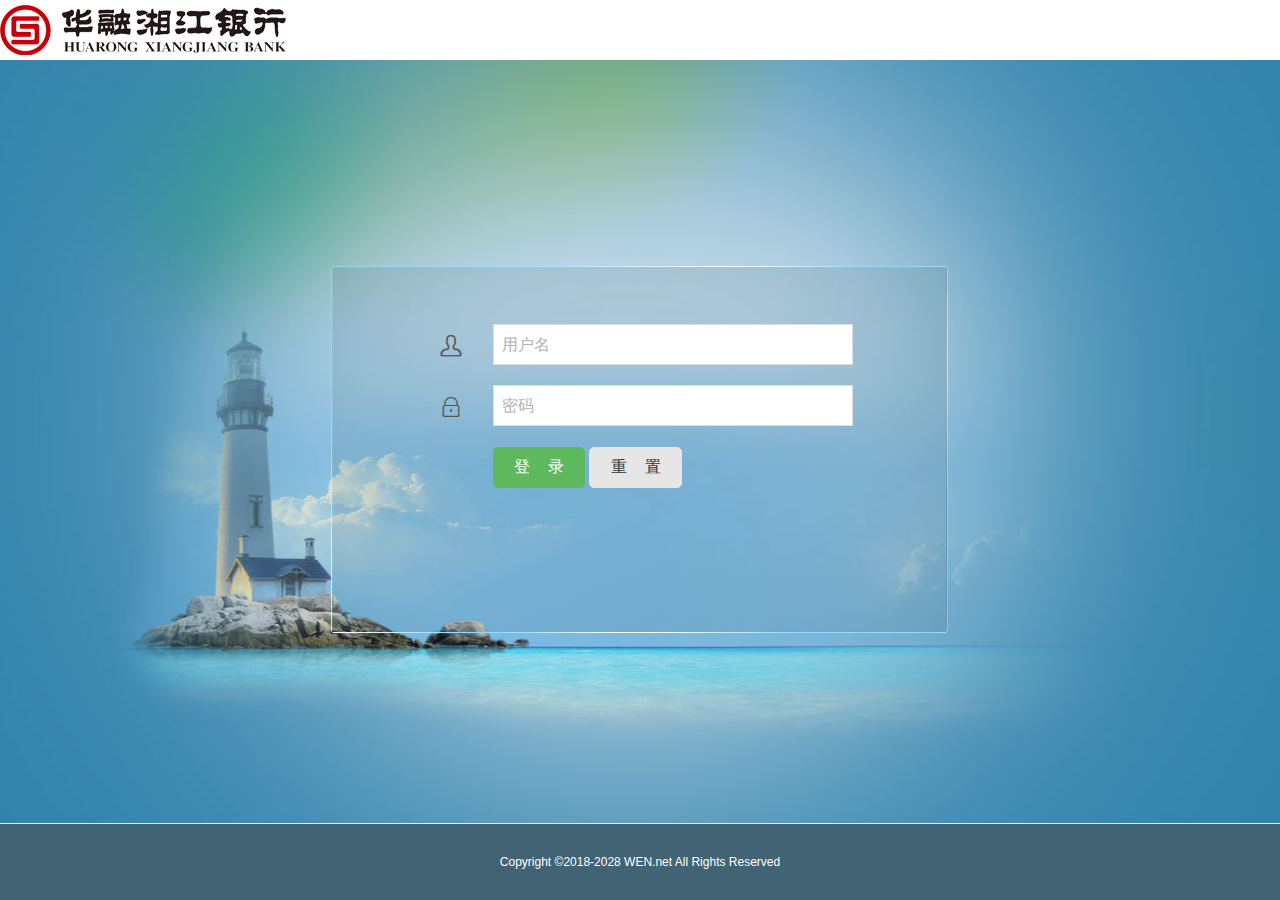
<file: springbootproject/src/webfrontend/index.html>
<!doctype html>
<html lang="en">
<head>
    <meta charset="UTF-8">
    <meta name="viewport"
          content="width=device-width, user-scalable=no, initial-scale=1.0, maximum-scale=1.0, minimum-scale=1.0">
    <meta http-equiv="X-UA-Compatible" content="ie=edge">
    <title>华融湘江银行</title>
    <link rel="shortcut icon" href="favicon.ico" type="image/x-icon">
    <link rel="stylesheet" href="static/h-ui/css/H-ui.min.css">
    <link rel="stylesheet" href="static/h-ui.admin/css/H-ui.login.css">
    <link rel="stylesheet" href="static/Hui-iconfont/1.0.8/iconfont.css">
</head>
<body>
<div class="header"></div>
<div class="loginWraper">
    <div id="loginForm" class="loginBox">
        <form class="form form-horizontal" id="f" method="post">

            <!--用户名-->
            <div class="row cl">
                <label class="form-label col-xs-3" for="username">
                    <i class="Hui-iconfont">&#xe60d;</i>
                </label>
                <div class="formControls col-xs-8">
                    <input id="username" placeholder="用户名" class="input-text size-L" type="text">
                </div>
            </div>

            <!--密码-->
            <div class="row cl">
                <label class="form-label col-xs-3" for="password">
                    <i class="Hui-iconfont">&#xe60e;</i>
                </label>
                <div class="formControls col-xs-8">
                    <input id="password" placeholder="密码" class="input-text size-L" type="password">
                </div>
            </div>

            <!--button-->
            <div class="row cl">
                <div class="formControls col-xs-8 col-xs-offset-3">
                    <input id="btnLogin" class="btn btn-success radius size-L" type="button"
                           value="&nbsp;登&nbsp;&nbsp;&nbsp;&nbsp;录&nbsp;">

                    <input class="btn btn-default radius size-L" type="reset"
                           value="&nbsp;重&nbsp;&nbsp;&nbsp;&nbsp;置&nbsp;">
                </div>
            </div>
        </form>
    </div>
</div><!--&copy; 为 ©-->
<div class="footer">Copyright &copy;2018-2028 WEN.net All Rights Reserved</div>

<script src="js/jquery-3.3.1.min.js"></script>
<script src="js/jquery.validation/jquery.validate.js"></script>
<script src="static/h-ui/js/H-ui.min.js"></script>
<script src="static/layer/2.4/layer.js"></script><!--弹窗-->
<script src="js/bank.js"></script>

<script>
    $(window).on('load', () => {
        if (window != top) {    //
            top.location.href = 'index.html'
        }
        $("#btnLogin").click(() => {
            btnlogin();
        });
        $(document).keydown(function (e) {
            if (e.keyCode == 13) {
                btnlogin();
            }
        });

        //注册事件
        function btnlogin() {
            let username = $.trim($("#username").val());
            let password = $.trim($("#password").val());

            if (!username) {//为空
                //layer 弹窗
                layer.alert("请输入您的用户名!");
                return
            }
            if (!password) {
                layer.alert("请输入您的密码!");
                return
            }
            $.ajax({
                type: "post",
                url: BANK_URL + "auth",
                data: JSON.stringify({username: username, password: password}),
                contentType: "application/json; charset=utf-8",
                dataType: "json",
                success: (data) => {
                    console.log(data);
                    setJwtToken(data.token);
                    window.location.href = "main.html"
                },
                error: function (jqXHR, textStatus, errorThrown) {
                    if (jqXHR.status === 401) {
                        console.log("Spring exception:")
                    } else {
                        throw new Error("an unexpected error occured: ");
                    }
                    layer.alert("错误的用户名或密码")
                }
            })
        }
    });
</script>
</body>
</html>
</file>
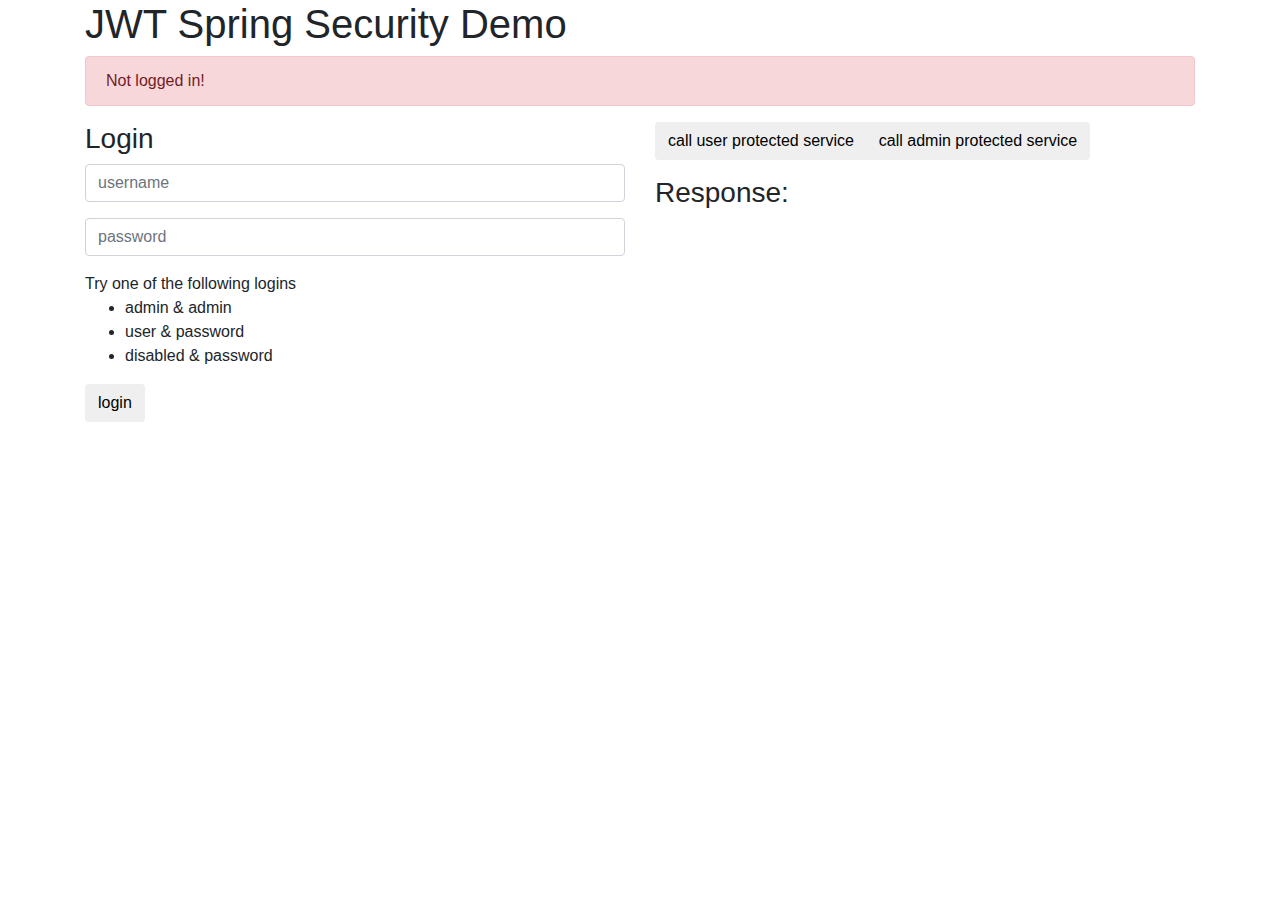
<file: springbootproject/src/webfrontend/jwt/index.html>
<!DOCTYPE html>
<html lang="en">
<head>
  <meta charset="UTF-8">
  <title>JWT Spring Security Demo</title>
  <link rel="shortcut icon" href="../favicon.ico" type="image/x-icon">
  <!-- Latest compiled and minified CSS -->
  <link rel="stylesheet" href="../css/bootstrap.min.css">
</head>
<body>
<div class="container">
  <h1>JWT Spring Security Demo</h1>

  <div class="alert alert-danger" id="notLoggedIn">Not logged in!</div>

  <div class="row">
    <div class="col-md-6">
      <div class="panel panel-default" id="login">
        <div class="panel-heading">
          <h3 class="panel-title">Login</h3>
        </div>
        <div class="panel-body">
          <form id="loginForm">
            <div class="form-group">
              <input type="text" class="form-control" id="exampleInputEmail1" placeholder="username"
                     required name="username">
            </div>
            <div class="form-group">
              <input type="password" class="form-control" id="exampleInputPassword1"
                     placeholder="password" required name="password">
            </div>
            <div class="well">
              Try one of the following logins
              <ul>
                <li>admin & admin</li>
                <li>user & password</li>
                <li>disabled & password</li>
              </ul>
            </div>
            <button type="submit" class="btn btn-default">login</button>
          </form>
        </div>
      </div>

      <div id="userInfo">
        <div class="panel panel-default">
          <div class="panel-heading">
            <h3 class="panel-title">Authenticated user</h3>
          </div>
          <div class="panel-body">
            <div id="userInfoBody"></div>
            <button type="button" class="btn btn-default" id="logoutButton">logout</button>
          </div>
        </div>
      </div>
    </div>

    <div class="col-md-6">
      <div class="btn-group" role="group" aria-label="..." style="margin-bottom: 16px;">
        <button type="button" class="btn btn-default" id="exampleServiceBtn">call user protected service</button>
        <button type="button" class="btn btn-default" id="adminServiceBtn">call admin protected service</button>
      </div>
      <div class="panel panel-default">
        <div class="panel-heading">
          <h3 class="panel-title">Response:</h3>
        </div>
        <div class="panel-body">
          <pre id="response"></pre>
        </div>
      </div>
    </div>
  </div>

  <div class="row">
    <div id="loggedIn" class="col-md-6">
      <div class="panel panel-default">
        <div class="panel-heading">
          <h3 class="panel-title">Token information</h3>
        </div>
        <div class="panel-body" id="loggedInBody"></div>
      </div>
    </div>
  </div>
</div>

<div class="modal fade" tabindex="-1" role="dialog" id="loginErrorModal">
  <div class="modal-dialog">
    <div class="modal-content">
      <div class="modal-header">
        <button type="button" class="close" data-dismiss="modal" aria-label="Close"><span
                aria-hidden="true">&times;</span></button>
        <h4 class="modal-title">Login unsuccessful</h4>
      </div>
      <div class="modal-body"></div>
      <div class="modal-footer">
        <button type="button" class="btn btn-default" data-dismiss="modal">Close</button>
      </div>
    </div><!-- /.modal-content -->
  </div><!-- /.modal-dialog -->
</div><!-- /.modal -->

<script src="../js/jquery-3.3.1.min.js"></script>
<!-- Latest compiled and minified JavaScript -->
<script src="../js/bootstrap.min.js"></script>
<script src="../js/jwt-decode.min.js"></script>
<script src="client.js"></script>
</body>
</html>
</file>
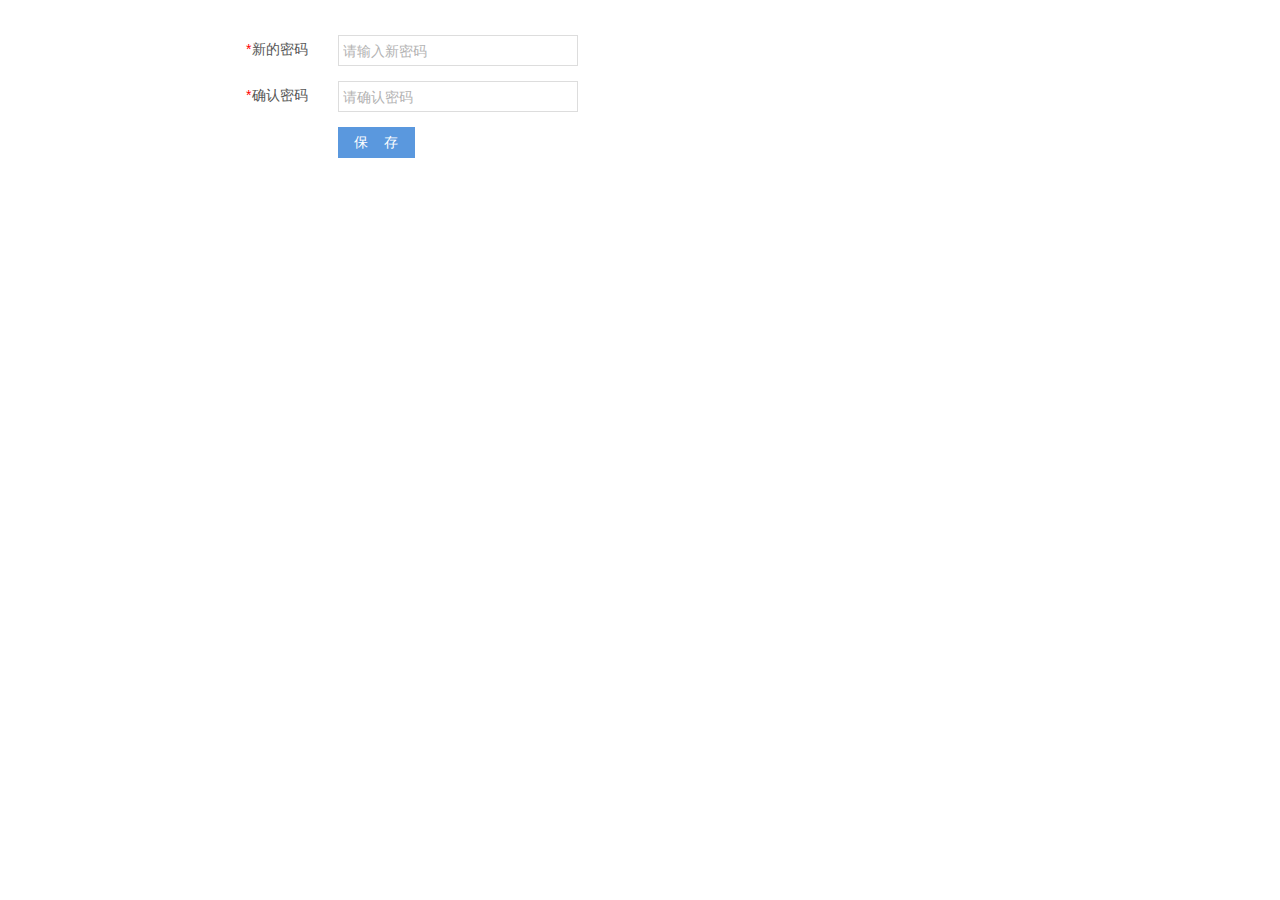
<file: springbootproject/src/webfrontend/changePassword.html>
<!doctype html>
<html lang="en">
<head>
    <meta charset="UTF-8">
    <meta name="viewport"
          content="width=device-width, user-scalable=no, initial-scale=1.0, maximum-scale=1.0, minimum-scale=1.0">
    <meta http-equiv="X-UA-Compatible" content="ie=edge">
    <title>华融湘江银行</title>
    <link rel="shortcut icon" href="favicon.ico" type="image/x-icon">
    <link rel="stylesheet" href="static/h-ui/css/H-ui.min.css">
    <link rel="stylesheet" href="static/h-ui.admin/css/H-ui.admin.css">
    <link rel="stylesheet" href="static/Hui-iconfont/1.0.8/iconfont.css">
    <link rel="stylesheet" href="static/h-ui.admin/skin/default/skin.css" id="skin">
    <link rel="stylesheet" href="static/h-ui.admin/css/style.css">
</head>
<body>
<form class="form form-horizontal" id="form-user-edit">
    <article class="page-container">
        <div class="row cl">
            <label class="form-label col-xs-4 col-sm-3">
                <span class="c-red">*</span>新的密码
            </label>
            <div class="formControls col-xs-8 col-sm-9">
                <input type="password" class="input-text" autocomplete="off" placeholder="请输入新密码" id="password"
                       name="password" style="width: 240px">
            </div>
        </div>

        <div class="row cl">
            <label class="form-label col-xs-4 col-sm-3">
                <span class="c-red">*</span>确认密码
            </label>
            <div class="formControls col-xs-8 col-sm-9">
                <input type="password" class="input-text" autocomplete="off" placeholder="请确认密码" id="repassword"
                       name="repassword" style="width: 240px">
            </div>
        </div>

        <div class="row cl">
            <div class="col-xs-8 col-sm-9 col-xs-offset-3 col-sm-offset-3">
                <input type="submit" class="btn btn-primary" value="&nbsp;保&nbsp;&nbsp;&nbsp;&nbsp;存&nbsp;">
            </div>
        </div>
    </article>

</form>
<script src="js/jquery-3.3.1.min.js"></script>
<script src="static/h-ui/js/H-ui.min.js"></script>
<script src="static/h-ui.admin/js/H-ui.admin.js"></script>
<script src="static/layer/2.4/layer.js"></script>
<script src="js/jquery.validation/jquery.validate.js"></script>
<script src="js/jquery.validation/validate-methods.js"></script>
<script src="js/jquery.validation/messages_zh.js"></script>
<script src="js/bank.js"></script>
</body>
<script>
    $(window).on('load', () => {
        $(".skin-minimal input").iCheck({
            checkboxClass: "icheckbox-blue",
            radioClass: "iradio-blue",
            increaseArea: "20%"

        });
        $("#form-user-edit").validate({
            rules: {
                password: {
                    required: true,
                    minlength: 6,
                    maxlength: 16
                },
                repassword: {
                    required: true,
                    minlength: 6,
                    maxlength: 16,
                    equalTo: "#password"
                }
            },
            onkeyup: false,
            focusCleanup: true,
            success: "valid",
            submitHandler: function (from) {
                $(from).ajaxSubmit({
                    type: "post",
                    url: BANK_URL + "changePassword",
                    dataType: "json",
                    headers: createAuthorizationTokenHeader(),
                    success: (data) => {
                        if (data) {
                            layer.msg("修改成功", {icon: 1, time: 1000});
                            // 获取特定iframe层的索引  此方法一般用于在iframe页关闭自身时用到。
                            let index = parent.layer.getFrameIndex(window.name);
                            setTimeout(() => {
                                parent.layer.close(index);
                            }, 800)
                        }
                    },
                    error: function (jqXHR, textStatus, errorThrows) {
                        layer.msg("网络错误", {icon: 2, time: 1000})
                    }
                })
            }
        })
    })
</script>

</html>
</file>
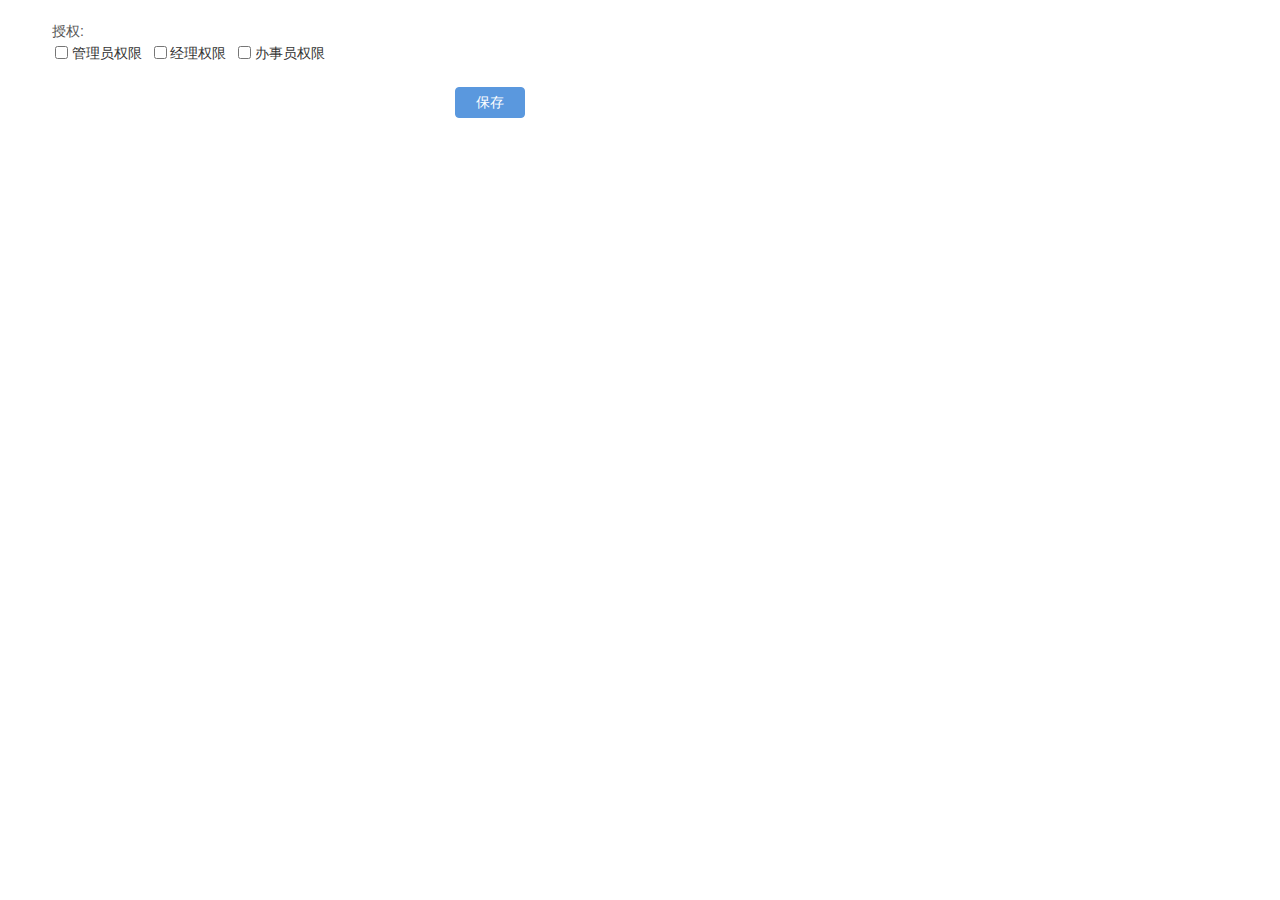
<file: springbootproject/src/webfrontend/system/authority.html>
<!doctype html>
<html lang="en">
<head>
    <meta charset="UTF-8">
    <meta name="viewport"
          content="width=device-width, user-scalable=no, initial-scale=1.0, maximum-scale=1.0, minimum-scale=1.0">
    <meta http-equiv="X-UA-Compatible" content="ie=edge">
    <title>华融湘江银行</title>
    <link rel="shortcut icon" href="../favicon.ico" type="image/x-icon">
    <link rel="stylesheet" href="../static/h-ui/css/H-ui.min.css">
    <link rel="stylesheet" href="../static/h-ui.admin/css/H-ui.admin.css">
    <link rel="stylesheet" href="../static/Hui-iconfont/1.0.8/iconfont.css">
    <link rel="stylesheet" href="../static/h-ui.admin/skin/default/skin.css" id="skin">
    <link rel="stylesheet" href="../static/h-ui.admin/css/style.css">
</head>
<body>
<article class="page-container">
    <div class="container">
        <form id="from-edit-authority">
            <div class="row cl">
                <input type="hidden" id="id" name="id">

                <label for="authority" class="form-label col-xs-2 col-ms-1"
                       style="padding-left: 8px;">
                    <span class="c-red"></span>&nbsp;授权:
                </label>
                <div class="formControls col-xs-10 col-sm-11">
                    <input type="checkbox" id="authority" class="checkbox authority" name="authoritys" value="1">&nbsp;管理员权限&nbsp;&nbsp;
                    <input type="checkbox" class="checkbox authority" name="authoritys" value="2">&nbsp;经理权限&nbsp;&nbsp;
                    <input type="checkbox" class="checkbox authority" name="authoritys" value="3">&nbsp;办事员权限&nbsp;&nbsp;

                </div>
            </div>
            <br>
            <div class="row cl">
                <div class="col-xs-8 col-sm-9 col-xs-offset-4 col-sm-offset-4">
                    <!-- onclick="Authority()"-->
                    <input type="button" id="submitAuthoritys" class="btn btn-primary radius"
                           value="&nbsp;&nbsp;保存&nbsp;&nbsp;">
                </div>
            </div>
        </form>
    </div>
</article>

<script src="../js/jquery-3.3.1.min.js"></script>
<script src="../static/h-ui/js/H-ui.min.js"></script>
<script src="../static/h-ui.admin/js/H-ui.admin.js"></script>
<script src="../static/layer/2.4/layer.js"></script>
<script src="../js/jquery.validation/jquery.validate.js"></script>
<script src="../js/jquery.validation/validate-methods.js"></script>
<script src="../js/jquery.validation/messages_zh.js"></script>
<script src="../js/bank.js"></script>
<script>
    $(window).on('load', () => {
        let id = localStorage.getItem("id");
        $("#id").val(id);
        localStorage.removeItem("id");

        $.ajax({
            type: "get",
            url: BANK_URL + "findAI",
            data: {userId: $("#id").val()},
            dataType: "json",
            headers: createAuthorizationTokenHeader(),
            success: (data) => {
                //console.log(data);    // 得到 集合
                data.forEach((item, i) => { // ******************和$.each(i,item){} 相反
                    console.log(item);     //
                    let checkedobj = $('input:checkbox[name="authoritys"]');    // 得到checkbox的对象
                    checkedobj.each(function () {   // 要用this 就不能使用 箭头函数  =>
                        if (this.value == item) {
                            $(this).prop('checked', true);  // 设置选中状态
                        }
                    });
                });
            }
        });
    });


    // 数组的方法
    $('#submitAuthoritys').click(() => {
        let authoritys = [];
        //alert($('input:checkbox[name="authoritys"]:checked').length);   // 选中的个数
        //alert($('input [type="checkbox"]').is(':checked')); // false
        let checkedobj = $('input:checkbox[name="authoritys"]:checked');    // 得到checkbox的值
        checkedobj.each(function () {   // 要用this 不能使用 箭头函数  =>
            authoritys.push(this.value);
        });
        console.log(authoritys.join(','));  //

        $.ajax({
            type: 'post',
            url: BANK_URL + "Userauthoritys",
            data: {userId: $("#id").val(), authoritys: authoritys.join(',')},   //传的是数组
            dataType: 'json',
            headers: createAuthorizationTokenHeader(),
            success: (data) => {
                layer.msg("保存成功", {icon: 1, time: 1000});
                // 获取特定iframe层的索引  此方法一般用于在iframe页关闭自身时用到。
                let index = parent.layer.getFrameIndex(window.name);
                setTimeout(() => {
                    window.parent.location.reload();    // 刷新父页面
                    parent.layer.close(index);
                }, 800)
            }
        })
    });


    /*
    获取checkbox选中的值得方法
    （1） if ($("#checkbox-id")get(0).checked) {// do something}
    （2） if($('#checkbox-id').is(':checked')) {// do something}
    （3） if ($('#checkbox-id').attr('checked')) {// do something}
     */
    function Authority() {  // 字符串拼接的方法
        //输出选中的值
        let str = "";
        for (let i = 0; i < $('.authority').length; i++) {
            if ($('.authority').eq(i).is(':checked')) {
                str += $('.authority').eq(i).val() + ",";
            }
        }
        //alert(str);
        if (str != null && str.length > 0) {
            console.log({userId: $("#id").val(), authority: str});
            $.ajax({
                type: "post",
                url: BANK_URL + "Userauthority",
                data: {userId: $("#id").val(), authority: str},
                dataType: "json",
                headers: createAuthorizationTokenHeader(),
                success: (data) => {
                    layer.msg("保存成功", {icon: 1, time: 1000});
                    // 获取特定iframe层的索引  此方法一般用于在iframe页关闭自身时用到。
                    let index = parent.layer.getFrameIndex(window.name);
                    setTimeout(() => {
                        window.parent.location.reload();    // 刷新父页面
                        parent.layer.close(index);
                    }, 800)
                }
            })
        } else {
            layer.alert("请赋予权限");
        }
    }

</script>
</body>
</html>
</file>
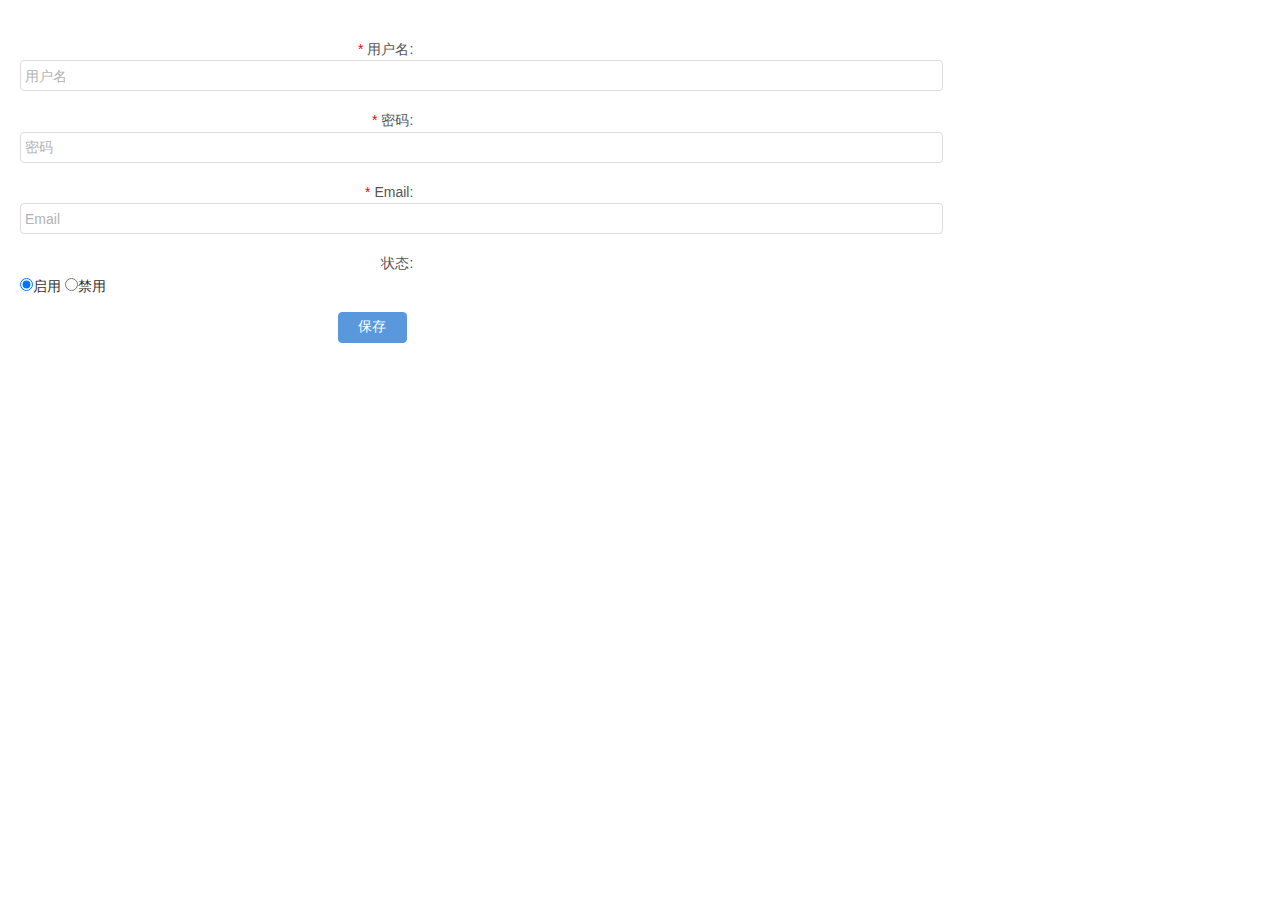
<file: springbootproject/src/webfrontend/system/useredit.html>
<!doctype html>
<html lang="en">
<head>
    <meta charset="UTF-8">
    <meta name="viewport"
          content="width=device-width, user-scalable=no, initial-scale=1.0, maximum-scale=1.0, minimum-scale=1.0">
    <meta http-equiv="X-UA-Compatible" content="ie=edge">
    <title>华融湘江银行</title>
    <link rel="shortcut icon" href="../favicon.ico" type="image/x-icon">
    <link rel="stylesheet" href="../static/h-ui/css/H-ui.min.css">
    <link rel="stylesheet" href="../static/h-ui.admin/css/H-ui.admin.css">
    <link rel="stylesheet" href="../static/Hui-iconfont/1.0.8/iconfont.css">
    <link rel="stylesheet" href="../static/h-ui.admin/skin/default/skin.css" id="skin">
    <link rel="stylesheet" href="../static/h-ui.admin/css/style.css">
</head>
<body>
<article class="page-container">
    <form class="form form-horizontal" id="form-edit-user" method="post">
        <div class="row cl">
            <label for="username" class="form-label col-xs-4 col-ms-3"
                   style="padding-left: 8px;">
                <span class="c-red">*</span>&nbsp;用户名:
            </label>
            <div class="formControls col-xs-8 col-sm-9">
                <input type="hidden" id="id" name="id">
                <input type="text" class="input-text radius"
                       placeholder="用户名" id="username" name="username">
            </div>
        </div>

        <div class="row cl">
            <label for="password" class="form-label col-xs-4 col-ms-3"
                   style="padding-left: 8px;">
                <span class="c-red">*</span>&nbsp;密码:
            </label>
            <div class="formControls col-xs-8 col-sm-9">
                <input type="password" class="input-text radius"
                       placeholder="密码" id="password" name="password">
            </div>
        </div>

        <div class="row cl">
            <label for="email" class="form-label col-xs-4 col-ms-3"
                   style="padding-left: 8px;">
                <span class="c-red">*</span>&nbsp;Email:
            </label>
            <div class="formControls col-xs-8 col-sm-9">
                <input type="email" class="input-text radius"
                       placeholder="Email" id="email" name="email">
            </div>
        </div>

        <div class="row cl">
            <label for="enabled" class="form-label col-xs-4 col-ms-3"
                   style="padding-left: 8px;">
                <span class="c-red"></span>&nbsp;状态:
            </label>
            <div class="formControls col-xs-8 col-sm-9">
                <input type="radio" id="enabled" name="enabled" value="1" checked>启用
                <input type="radio" name="enabled" value="0">禁用
            </div>
        </div>

        <div class="row cl">
            <div class="col-xs-8 col-sm-9 col-xs-offset-4 col-sm-offset-3">
                <input type="submit" class="btn btn-primary radius"
                       value="&nbsp;&nbsp;保存&nbsp;&nbsp;">
            </div>
        </div>
    </form>
</article>

<script src="../js/jquery-3.3.1.min.js"></script>
<script src="../static/h-ui/js/H-ui.min.js"></script>
<script src="../static/h-ui.admin/js/H-ui.admin.js"></script>
<script src="../static/layer/2.4/layer.js"></script>
<script src="../js/jquery.validation/jquery.validate.js"></script>
<script src="../js/jquery.validation/validate-methods.js"></script>
<script src="../js/jquery.validation/messages_zh.js"></script>
<script src="../js/bank.js"></script>
<script>
    $(window).on('load', () => {
        let id = localStorage.getItem("id");
        $("#id").val(id);
        localStorage.removeItem("id");

        $("#form-edit-user").validate({
            rules: {
                username: {required: true},
                password: {required: true},
                email: {required: true}
            },
            onkeyup: false,
            focusCleanup: true,
            success: "valid",
            submitHandler: function (form) {
                let type = "post";
                if ($("#id").val() > 0) {
                    type = "put";
                }
                $.ajax({
                    type: type,
                    url: BANK_URL + "user",
                    data: JSON.stringify(getFormData($(form))),
                    dataType: "json",
                    contentType: "application/json;charset=utf-8",
                    headers: createAuthorizationTokenHeader(),
                    success: (data) => {
                        layer.msg("保存成功", {icon: 1, time: 1000});
                        // 获取特定iframe层的索引  此方法一般用于在iframe页关闭自身时用到。
                        let index = parent.layer.getFrameIndex(window.name);

                        setTimeout(() => {
                            window.parent.location.reload();    // 刷新父页面
                            parent.layer.close(index);
                        }, 800)
                    }
                });
            }
        });
    })
</script>
</body>
</html>
</file>
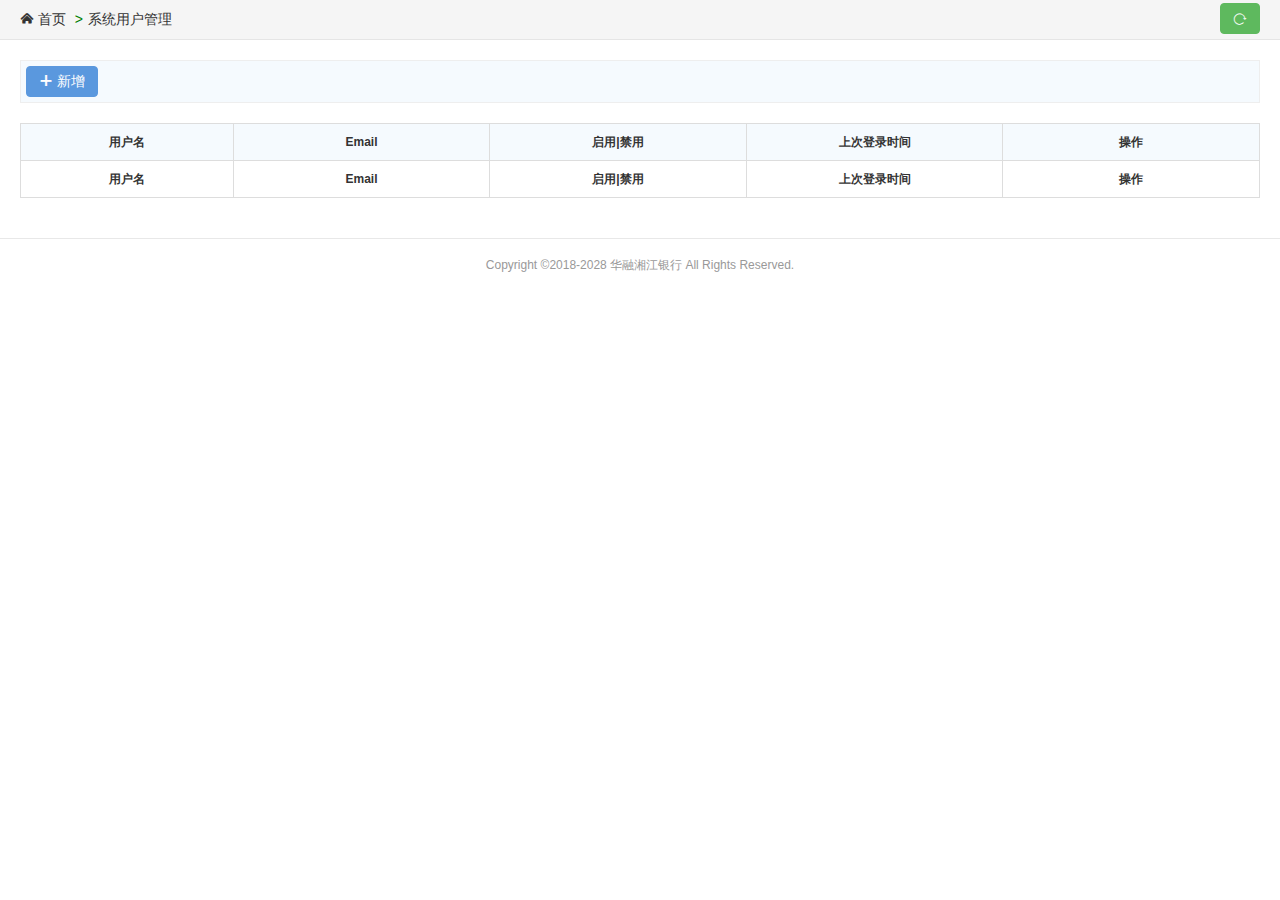
<file: springbootproject/src/webfrontend/system/userlist.html>
<!doctype html>
<html lang="en">
<head>
    <meta charset="UTF-8">
    <meta name="viewport"
          content="width=device-width, user-scalable=no, initial-scale=1.0, maximum-scale=1.0, minimum-scale=1.0">
    <meta http-equiv="X-UA-Compatible" content="ie=edge">
    <title>华融湘江银行</title>
    <link rel="shortcut icon" href="../favicon.ico" type="image/x-icon">
    <link rel="stylesheet" href="../static/h-ui/css/H-ui.min.css">
    <link rel="stylesheet" href="../static/h-ui.admin/css/H-ui.admin.css">
    <link rel="stylesheet" href="../static/Hui-iconfont/1.0.8/iconfont.css">
    <link rel="stylesheet" href="../static/h-ui.admin/skin/default/skin.css" id="skin">
    <link rel="stylesheet" href="../static/h-ui.admin/css/style.css">
</head>
<body>
<nav class="breadcrumb">
    <i class="Hui-iconfont">&#xe67f;</i>&nbsp;首页
    <span class="c-green en">&gt;</span>系统用户管理
    <a class="btn btn-success radius r"
       style="line-height: 1.6em;margin-top: 3px"
       href="javascript:location.replace(location.href);"
       title="刷新">
        <i class="Hui-iconfont">&#xe68f;</i>
    </a>
</nav>

<div class="page-container">
    <div class="cl pd-5 bg-1 bk-gray">
    <span class="l">
      <a href="javascript:;"
         onclick="editUser('新增系统用户',0)"
         class="btn btn-primary radius">
        <i class="Hui-iconfont">&#xe600</i>&nbsp;新增
      </a>
    </span>
    </div>

    <div class="mt-20">
        <table class="table table-border table-bordered table-hover table-bg table-sort">
            <thead>
            <tr class="text-c">
                <th width="80">用户名</th>
                <th width="100">Email</th>
                <th width="100">启用|禁用</th>
                <th width="100">上次登录时间</th>
                <th width="100">操作</th>
            </tr>
            </thead>
            <tfoot>
            <tr class="text-c">
                <th width="80">用户名</th>
                <th width="100">Email</th>
                <th width="100">启用|禁用</th>
                <th width="100">上次登录时间</th>
                <th width="100">操作</th>
            </tr>
            </tfoot>
            <tbody></tbody>
        </table>
    </div>
</div>

<footer class="footer mt-20">
    <div class="container">
        Copyright &copy;2018-2028 华融湘江银行 All Rights Reserved.
    </div>
</footer>

<script src="../js/jquery-3.3.1.min.js"></script>
<script src="../js/jquery.dataTables.min.js"></script>
<script src="../static/h-ui/js/H-ui.min.js"></script>
<script src="../static/h-ui.admin/js/H-ui.admin.js"></script>
<script src="../static/layer/2.4/layer.js"></script>
<script src="../static/layer/laypage.js"></script>
<script src="../js/bank.js"></script>
<script>
    $(window).on('load', () => {
        $.ajax({
            type: "get",
            url: BANK_URL + "users",
            dataType: "json",
            headers: createAuthorizationTokenHeader(),
            success: (users) => {
                console.log(users);

                let text = ``;
                users.forEach((user) => {
                    let enabled = "启用";
                    if (user.enabled == 0) {
                        enabled = "禁用";
                    }
                    text += `
                    <tr class="text-c">
                        <td width="80">${user.username}</td>
                        <td width="100">${user.email}</td>
                        <td width="100">${enabled}</td>
                        <td width="100">${user.loginDate}</td>
                        <td width="100">
                            <button type="button" onclick="editUser('修改系统用户',${user.id})"
                            class="btn btn-success-outline radius">修改</button>
                            <button type="button" class="btn btn-warning-outline radius"
                                onclick="btnAuthority('权限修改',${user.id})">授权</button>
                        </td>
                    </tr>
                    `
                });
                $("tbody").append(text);

                $(".table-hover").DataTable({
                    language: {
                        url: "../js/zh_CN.txt"
                    }
                })
            }
        });
    });

    // 增 | 改
    function editUser(title, id) {
        // id: 0 新增; !0 修改
        localStorage.setItem("id", id);

        // 显示窗口(标题,url,width,height)
        layer_show(title, 'useredit.html', 450, 405)
    }

    // 权限修改
    function btnAuthority(title, id) {
        localStorage.setItem("id", id);
        layer_show(title, 'authority.html', 480, 200)
    }
</script>
</body>
</html>
</file>
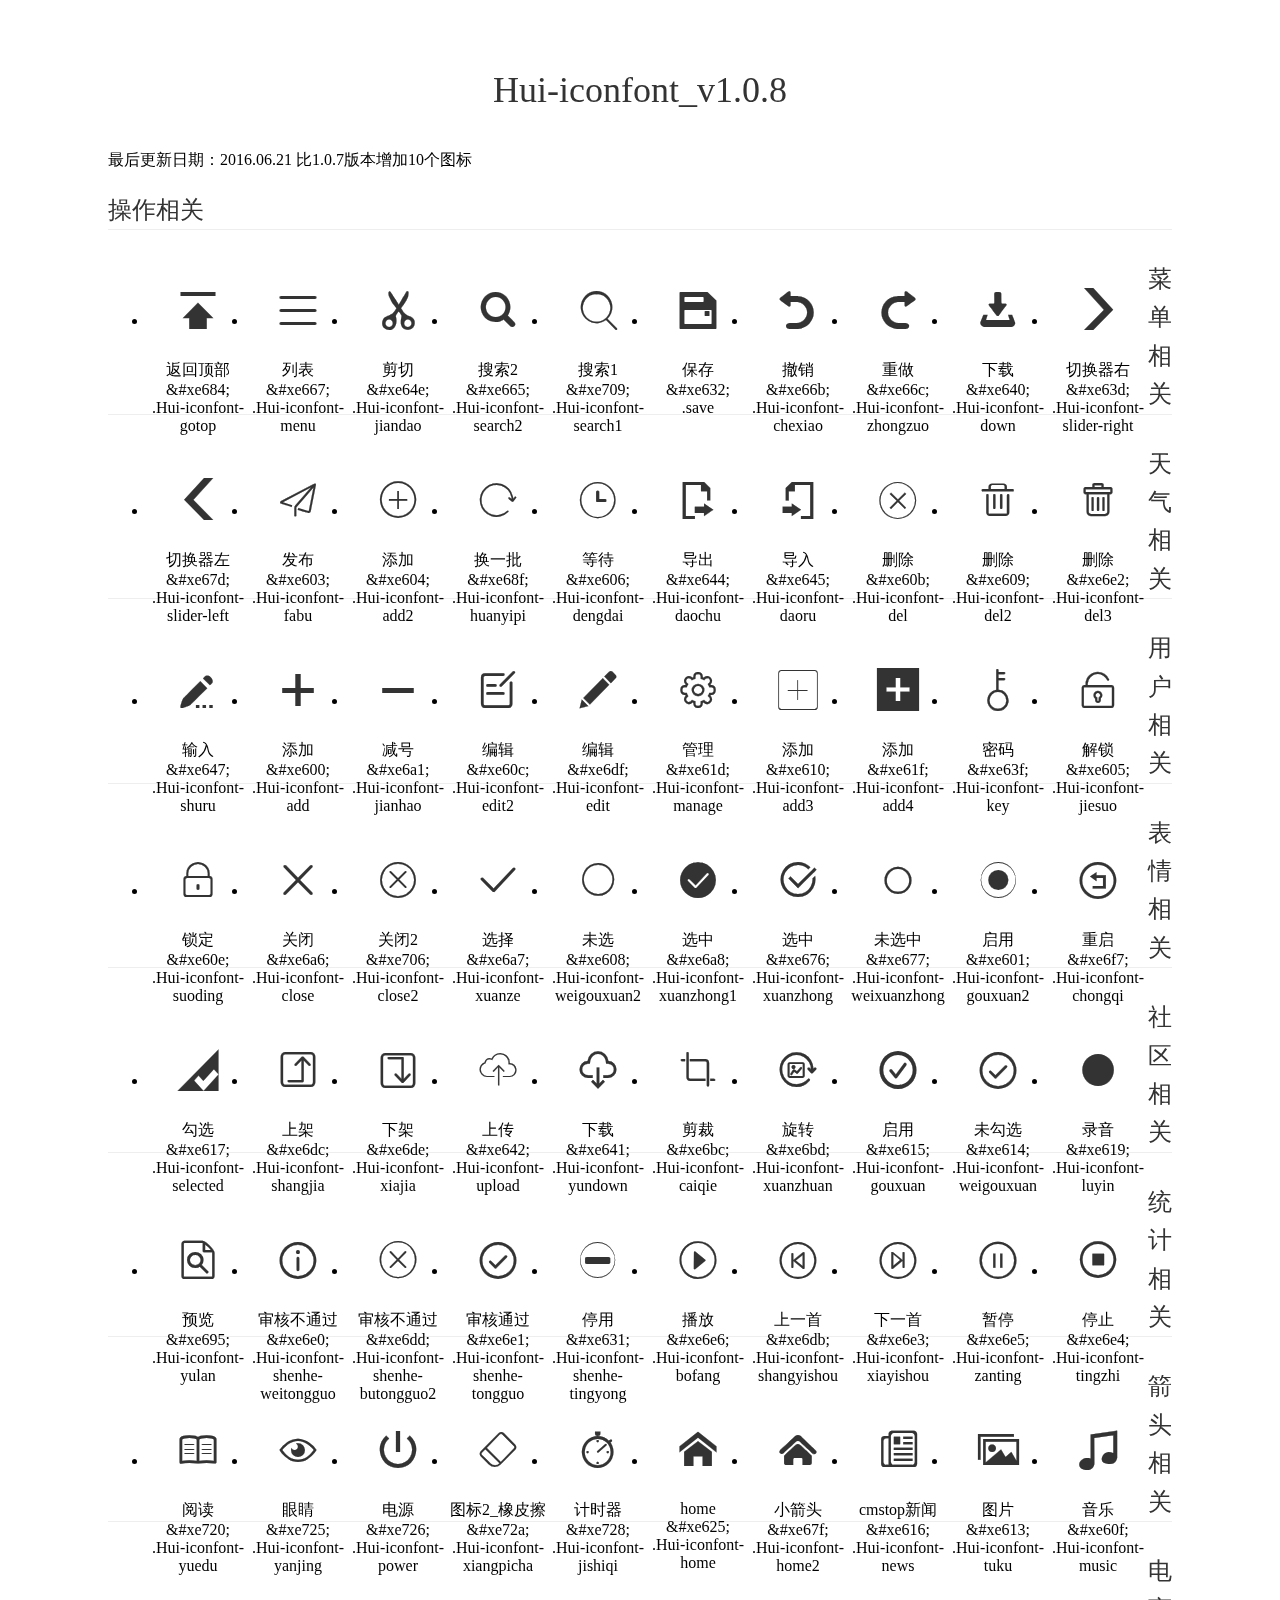
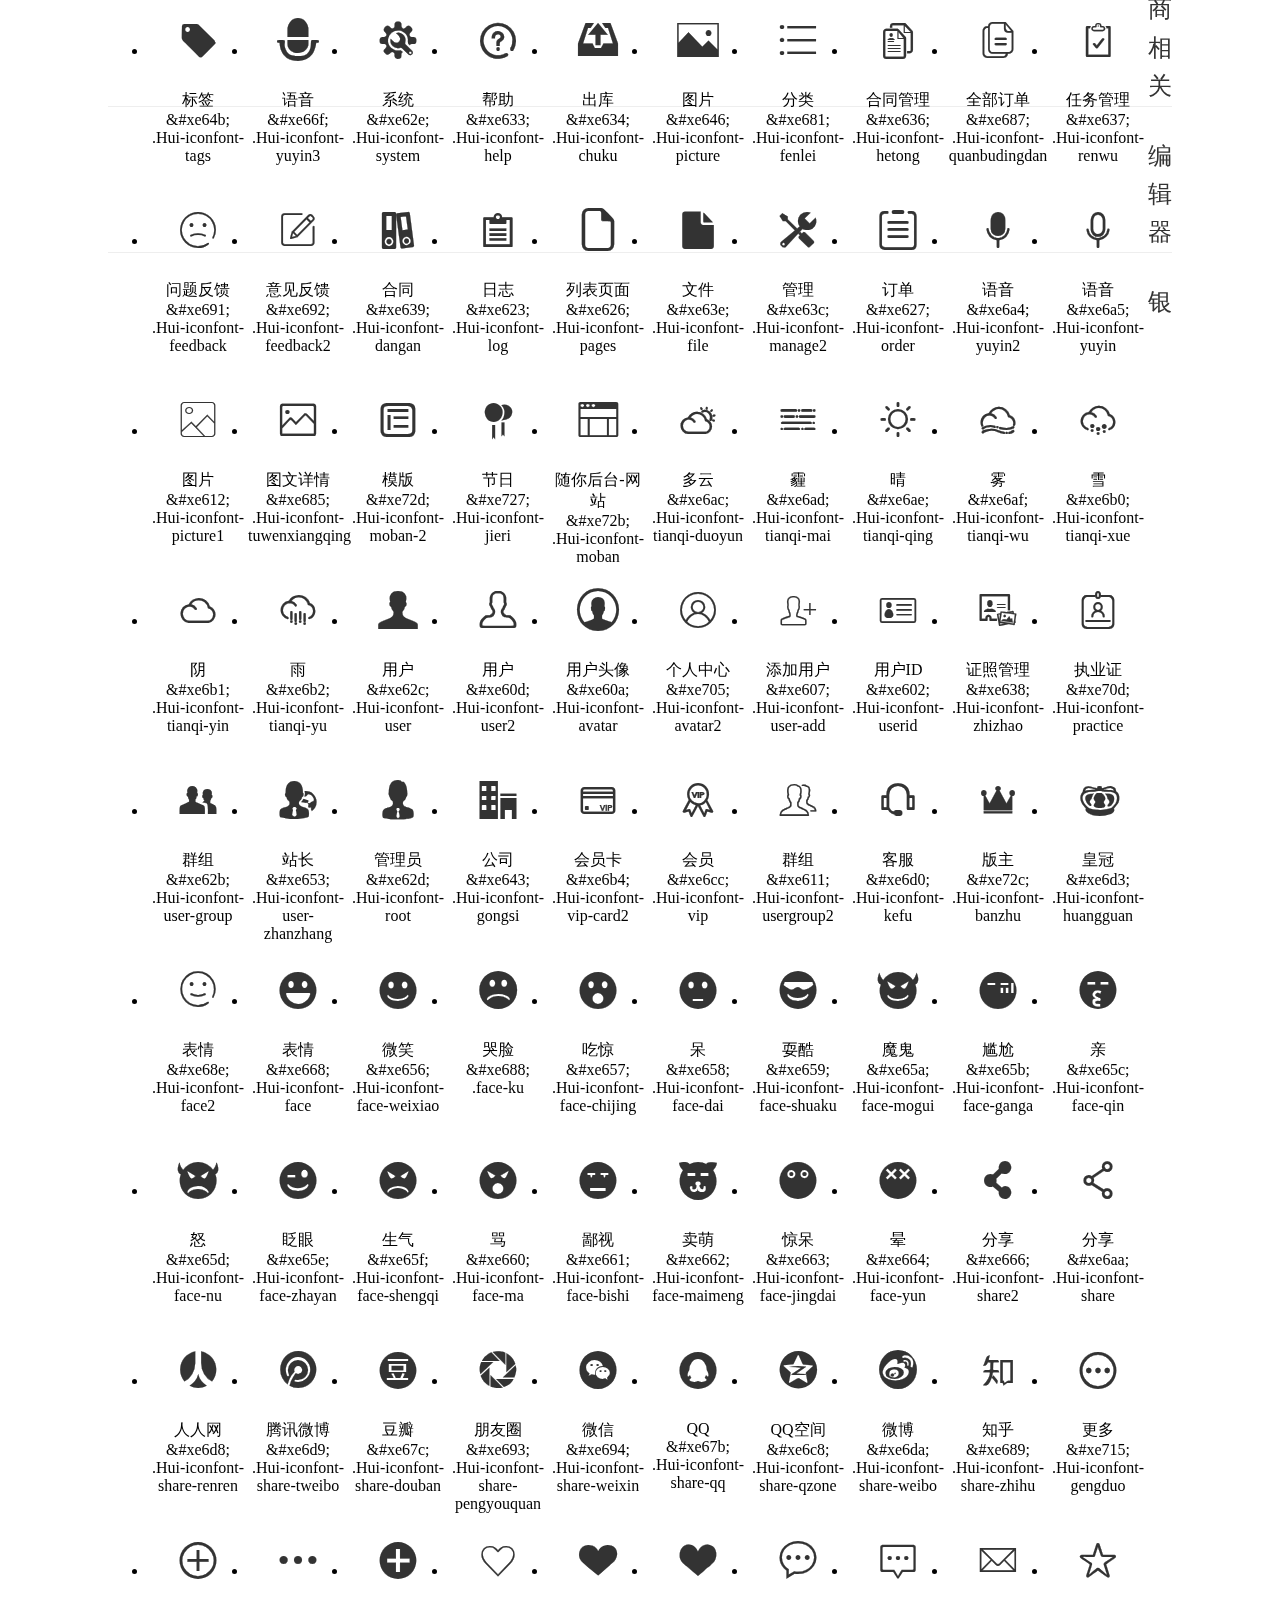
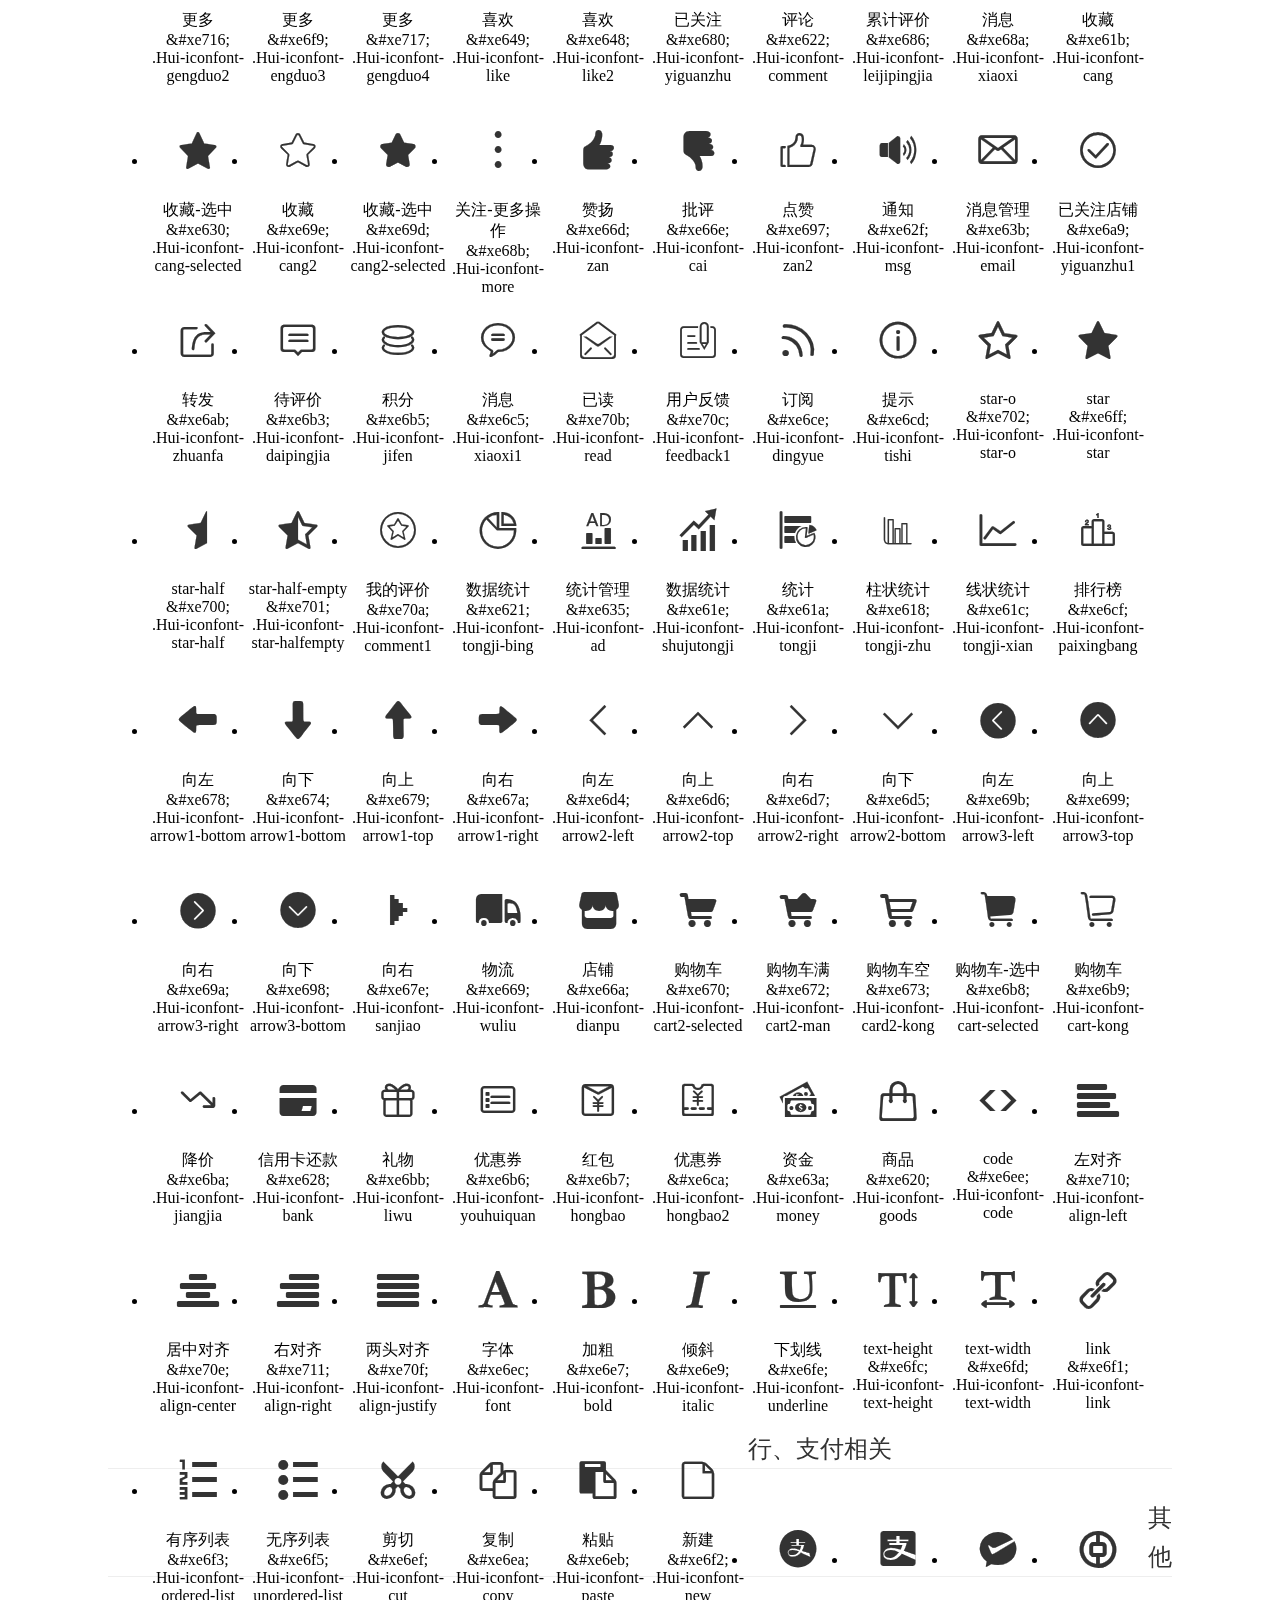
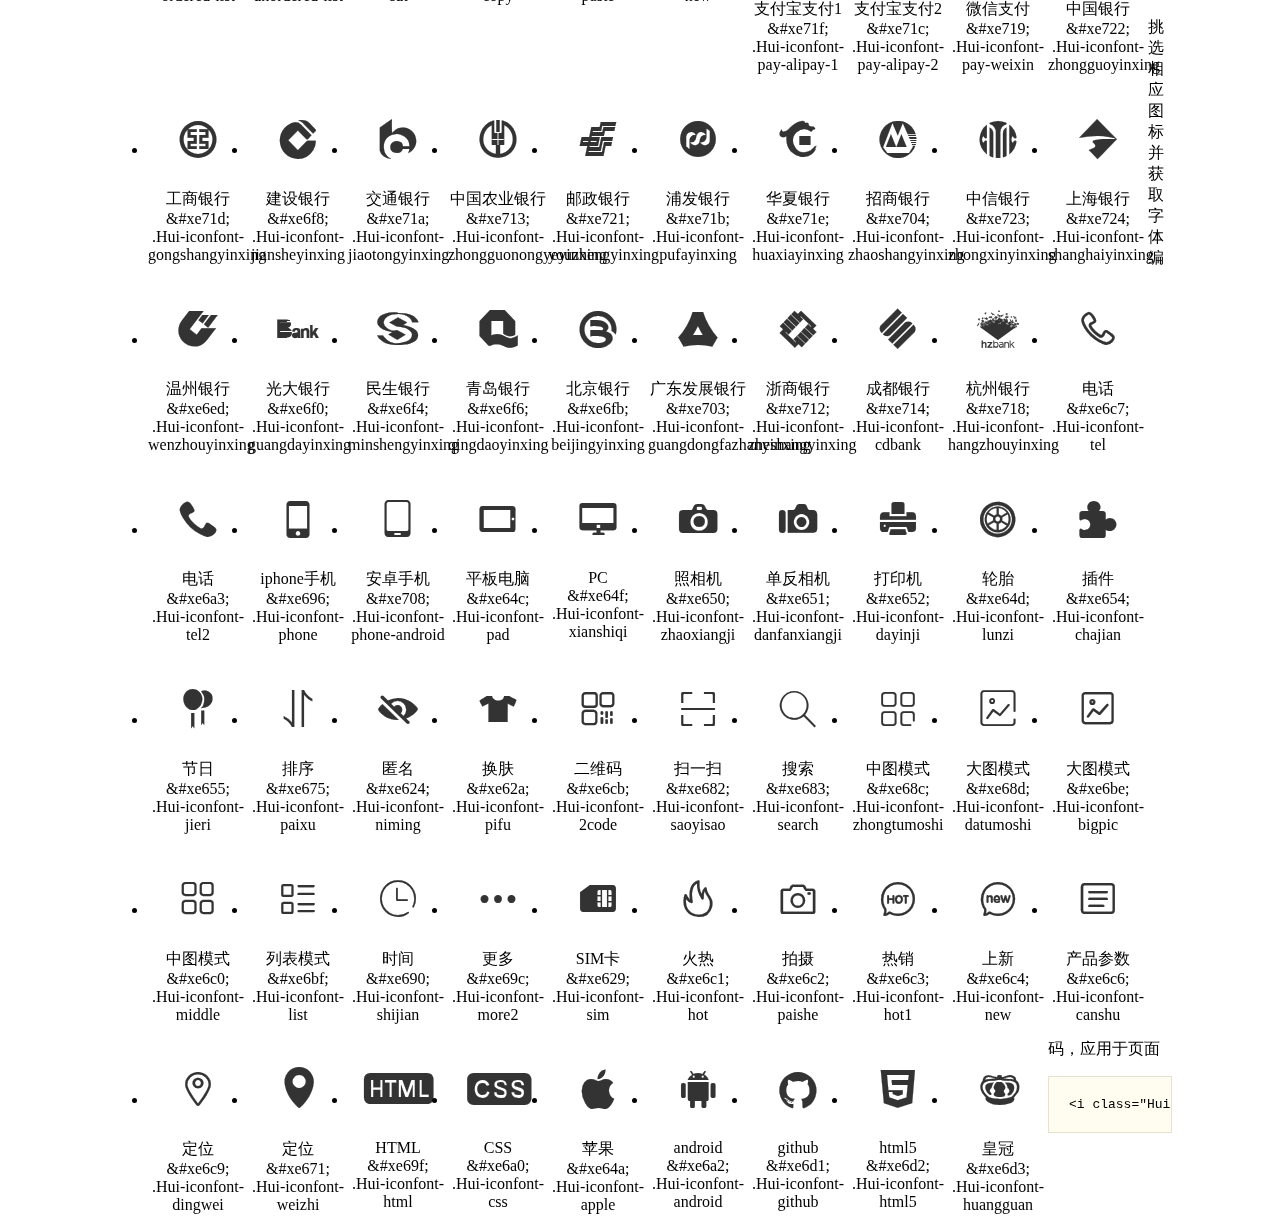
<file: springbootproject/src/webfrontend/static/Hui-iconfont/1.0.8/demo.html>
<!DOCTYPE html>
<html>
<head>
<meta charset="utf-8"/>
<title>Hui-iconfont_v1.0.8</title>
<link href="http://static.h-ui.net/h-ui/css/H-ui.min.css" rel="stylesheet" type="text/css" />
<link rel="stylesheet" href="iconfont.css">
<style type="text/css">
.main {padding: 30px 100px;}
.main h1{font-size:36px; line-height:1.6; color:#333; text-align:center;margin-bottom:30px; font-weight:normal}
.main h2{ font-size:24px;line-height:1.6;color:#333;margin-bottom:30px; border-bottom: 1px solid #eee; font-weight:normal}

.helps { margin-top: 40px}
.helps pre{padding: 20px;margin: 10px 0;border: solid 1px #e7e1cd;background-color: #fffdef;overflow: auto}
.icon_lists li{float: left;width: 100px;height: 190px;text-align: center}
.icon_lists .Hui-iconfont{font-size: 42px;line-height: 100px;margin: 10px 0;color: #333;-webkit-transition: font-size 0.25s ease-out 0s;-moz-transition: font-size 0.25s ease-out 0s;transition: font-size 0.25s ease-out 0s}
.icon_lists .Hui-iconfont:hover { font-size: 100px}
</style>
</head>
<body>
<div class="main">
	<h1>Hui-iconfont_v1.0.8</h1>
	<p class="text-c c-999">最后更新日期：2016.06.21  比1.0.7版本增加10个图标</p>
	
	<h2>操作相关</h2>
	<ul class="icon_lists cl">
		<li> <i class="icon Hui-iconfont">&#xe684;</i>
			<div class="name">返回顶部</div>
			<div class="code">&amp;#xe684;</div>
			<div class="fontclass">.Hui-iconfont-gotop</div>
		</li>
		<li><i class="icon Hui-iconfont">&#xe667;</i>
            <div class="name">列表</div>
            <div class="code">&amp;#xe667;</div>
            <div class="fontclass">.Hui-iconfont-menu</div>
        </li>
		<li> <i class="icon Hui-iconfont">&#xe64e;</i>
			<div class="name">剪切</div>
			<div class="code">&amp;#xe64e;</div>
			<div class="fontclass">.Hui-iconfont-jiandao</div>
		</li>
		<li> <i class="icon Hui-iconfont">&#xe665;</i>
			<div class="name">搜索2</div>
			<div class="code">&amp;#xe665;</div>
			<div class="fontclass">.Hui-iconfont-search2</div>
		</li>
		<li>
        	<i class="icon Hui-iconfont">&#xe709;</i>
            <div class="name">搜索1</div>
            <div class="code">&amp;#xe709;</div>
            <div class="fontclass">.Hui-iconfont-search1</div>
        </li>
		<li> <i class="icon Hui-iconfont">&#xe632;</i>
			<div class="name">保存</div>
			<div class="code">&amp;#xe632;</div>
			<div class="fontclass">.save</div>
		</li>
		<li> <i class="icon Hui-iconfont">&#xe66b;</i>
			<div class="name">撤销</div>
			<div class="code">&amp;#xe66b;</div>
			<div class="fontclass">.Hui-iconfont-chexiao</div>
		</li>
		<li> <i class="icon Hui-iconfont">&#xe66c;</i>
			<div class="name">重做</div>
			<div class="code">&amp;#xe66c;</div>
			<div class="fontclass">.Hui-iconfont-zhongzuo</div>
		</li>
		<li> <i class="icon Hui-iconfont">&#xe640;</i>
			<div class="name">下载</div>
			<div class="code">&amp;#xe640;</div>
			<div class="fontclass">.Hui-iconfont-down</div>
		</li>
		<li> <i class="icon Hui-iconfont">&#xe63d;</i>
			<div class="name">切换器右</div>
			<div class="code">&amp;#xe63d;</div>
			<div class="fontclass">.Hui-iconfont-slider-right</div>
		</li>
		<li> <i class="icon Hui-iconfont">&#xe67d;</i>
			<div class="name">切换器左</div>
			<div class="code">&amp;#xe67d;</div>
			<div class="fontclass">.Hui-iconfont-slider-left</div>
		</li>
		<li> <i class="icon Hui-iconfont">&#xe603;</i>
			<div class="name">发布</div>
			<div class="code">&amp;#xe603;</div>
			<div class="fontclass">.Hui-iconfont-fabu</div>
		</li>
		<li> <i class="icon Hui-iconfont">&#xe604;</i>
			<div class="name">添加</div>
			<div class="code">&amp;#xe604;</div>
			<div class="fontclass">.Hui-iconfont-add2</div>
		</li>
		<li> <i class="icon Hui-iconfont">&#xe68f;</i>
			<div class="name">换一批</div>
			<div class="code">&amp;#xe68f;</div>
			<div class="fontclass">.Hui-iconfont-huanyipi</div>
		</li>
		<li> <i class="icon Hui-iconfont">&#xe606;</i>
			<div class="name">等待</div>
			<div class="code">&amp;#xe606;</div>
			<div class="fontclass">.Hui-iconfont-dengdai</div>
		</li>
		<li> <i class="icon Hui-iconfont">&#xe644;</i>
			<div class="name">导出</div>
			<div class="code">&amp;#xe644;</div>
			<div class="fontclass">.Hui-iconfont-daochu</div>
		</li>
		<li> <i class="icon Hui-iconfont">&#xe645;</i>
			<div class="name">导入</div>
			<div class="code">&amp;#xe645;</div>
			<div class="fontclass">.Hui-iconfont-daoru</div>
		</li>
		<li> <i class="icon Hui-iconfont">&#xe60b;</i>
			<div class="name">删除</div>
			<div class="code">&amp;#xe60b;</div>
			<div class="fontclass">.Hui-iconfont-del</div>
		</li>
		<li> <i class="icon Hui-iconfont">&#xe609;</i>
			<div class="name">删除</div>
			<div class="code">&amp;#xe609;</div>
			<div class="fontclass">.Hui-iconfont-del2</div>
		</li>
		<li> <i class="icon Hui-iconfont">&#xe6e2;</i>
			<div class="name">删除</div>
			<div class="code">&amp;#xe6e2;</div>
			<div class="fontclass">.Hui-iconfont-del3</div>
		</li>
		<li> <i class="icon Hui-iconfont">&#xe647;</i>
			<div class="name">输入</div>
			<div class="code">&amp;#xe647;</div>
			<div class="fontclass">.Hui-iconfont-shuru</div>
		</li>
		<li> <i class="icon Hui-iconfont">&#xe600;</i>
			<div class="name">添加</div>
			<div class="code">&amp;#xe600;</div>
			<div class="fontclass">.Hui-iconfont-add</div>
		</li>
		<li> <i class="icon Hui-iconfont">&#xe6a1;</i>
			<div class="name">减号</div>
			<div class="code">&amp;#xe6a1;</div>
			<div class="fontclass">.Hui-iconfont-jianhao</div>
		</li>
		<li> <i class="icon Hui-iconfont">&#xe60c;</i>
			<div class="name">编辑</div>
			<div class="code">&amp;#xe60c;</div>
			<div class="fontclass">.Hui-iconfont-edit2</div>
		</li>
		<li> <i class="icon Hui-iconfont">&#xe6df;</i>
			<div class="name">编辑</div>
			<div class="code">&amp;#xe6df;</div>
			<div class="fontclass">.Hui-iconfont-edit</div>
		</li>
		<li> <i class="icon Hui-iconfont">&#xe61d;</i>
			<div class="name">管理</div>
			<div class="code">&amp;#xe61d;</div>
			<div class="fontclass">.Hui-iconfont-manage</div>
		</li>
		<li> <i class="icon Hui-iconfont">&#xe610;</i>
			<div class="name">添加</div>
			<div class="code">&amp;#xe610;</div>
			<div class="fontclass">.Hui-iconfont-add3</div>
		</li>
		<li> <i class="icon Hui-iconfont">&#xe61f;</i>
			<div class="name">添加</div>
			<div class="code">&amp;#xe61f;</div>
			<div class="fontclass">.Hui-iconfont-add4</div>
		</li>
		<li> <i class="icon Hui-iconfont">&#xe63f;</i>
			<div class="name">密码</div>
			<div class="code">&amp;#xe63f;</div>
			<div class="fontclass">.Hui-iconfont-key</div>
		</li>
		<li> <i class="icon Hui-iconfont">&#xe605;</i>
			<div class="name">解锁</div>
			<div class="code">&amp;#xe605;</div>
			<div class="fontclass">.Hui-iconfont-jiesuo</div>
		</li>
		<li> <i class="icon Hui-iconfont">&#xe60e;</i>
			<div class="name">锁定</div>
			<div class="code">&amp;#xe60e;</div>
			<div class="fontclass">.Hui-iconfont-suoding</div>
		</li>
		<li> <i class="icon Hui-iconfont">&#xe6a6;</i>
			<div class="name">关闭</div>
			<div class="code">&amp;#xe6a6;</div>
			<div class="fontclass">.Hui-iconfont-close</div>
		</li>
		<li>
        	<i class="icon Hui-iconfont">&#xe706;</i>
            <div class="name">关闭2</div>
            <div class="code">&amp;#xe706;</div>
            <div class="fontclass">.Hui-iconfont-close2</div>
        </li>
		<li> <i class="icon Hui-iconfont">&#xe6a7;</i>
			<div class="name">选择</div>
			<div class="code">&amp;#xe6a7;</div>
			<div class="fontclass">.Hui-iconfont-xuanze</div>
		</li>
		<li> <i class="icon Hui-iconfont">&#xe608;</i>
			<div class="name">未选</div>
			<div class="code">&amp;#xe608;</div>
			<div class="fontclass">.Hui-iconfont-weigouxuan2</div>
		</li>
		<li> <i class="icon Hui-iconfont">&#xe6a8;</i>
			<div class="name">选中</div>
			<div class="code">&amp;#xe6a8;</div>
			<div class="fontclass">.Hui-iconfont-xuanzhong1</div>
		</li>
		<li> <i class="icon Hui-iconfont">&#xe676;</i>
			<div class="name">选中</div>
			<div class="code">&amp;#xe676;</div>
			<div class="fontclass">.Hui-iconfont-xuanzhong</div>
		</li>
		<li> <i class="icon Hui-iconfont">&#xe677;</i>
			<div class="name">未选中</div>
			<div class="code">&amp;#xe677;</div>
			<div class="fontclass">.Hui-iconfont-weixuanzhong</div>
		</li>
		<li> <i class="icon Hui-iconfont">&#xe601;</i>
			<div class="name">启用</div>
			<div class="code">&amp;#xe601;</div>
			<div class="fontclass">.Hui-iconfont-gouxuan2</div>
		</li>
		<li> <i class="icon Hui-iconfont">&#xe6f7;</i>
			<div class="name">重启</div>
			<div class="code">&amp;#xe6f7;</div>
			<div class="fontclass">.Hui-iconfont-chongqi</div>
		</li>
		<li> <i class="icon Hui-iconfont">&#xe617;</i>
			<div class="name">勾选</div>
			<div class="code">&amp;#xe617;</div>
			<div class="fontclass">.Hui-iconfont-selected</div>
		</li>
		<li> <i class="icon Hui-iconfont">&#xe6dc;</i>
			<div class="name">上架</div>
			<div class="code">&amp;#xe6dc;</div>
			<div class="fontclass">.Hui-iconfont-shangjia</div>
		</li>
		<li> <i class="icon Hui-iconfont">&#xe6de;</i>
			<div class="name">下架</div>
			<div class="code">&amp;#xe6de;</div>
			<div class="fontclass">.Hui-iconfont-xiajia</div>
		</li>
		<li> <i class="icon Hui-iconfont">&#xe642;</i>
			<div class="name">上传</div>
			<div class="code">&amp;#xe642;</div>
			<div class="fontclass">.Hui-iconfont-upload</div>
		</li>
		<li> <i class="icon Hui-iconfont">&#xe641;</i>
			<div class="name">下载</div>
			<div class="code">&amp;#xe641;</div>
			<div class="fontclass">.Hui-iconfont-yundown</div>
		</li>
		<li> <i class="icon Hui-iconfont">&#xe6bc;</i>
			<div class="name">剪裁</div>
			<div class="code">&amp;#xe6bc;</div>
			<div class="fontclass">.Hui-iconfont-caiqie</div>
		</li>
		<li> <i class="icon Hui-iconfont">&#xe6bd;</i>
			<div class="name">旋转</div>
			<div class="code">&amp;#xe6bd;</div>
			<div class="fontclass">.Hui-iconfont-xuanzhuan</div>
		</li>
		<li> <i class="icon Hui-iconfont">&#xe615;</i>
			<div class="name">启用</div>
			<div class="code">&amp;#xe615;</div>
			<div class="fontclass">.Hui-iconfont-gouxuan</div>
		</li>
		<li> <i class="icon Hui-iconfont">&#xe6e1;</i>
			<div class="name">未勾选</div>
			<div class="code">&amp;#xe614;</div>
			<div class="fontclass">.Hui-iconfont-weigouxuan</div>
		</li>
		<li> <i class="icon Hui-iconfont">&#xe619;</i>
			<div class="name">录音</div>
			<div class="code">&amp;#xe619;</div>
			<div class="fontclass">.Hui-iconfont-luyin</div>
		</li>
		
		<li> <i class="icon Hui-iconfont">&#xe695;</i>
			<div class="name">预览</div>
			<div class="code">&amp;#xe695;</div>
			<div class="fontclass">.Hui-iconfont-yulan</div>
		</li>
		<li> <i class="icon Hui-iconfont">&#xe6e0;</i>
			<div class="name">审核不通过</div>
			<div class="code">&amp;#xe6e0;</div>
			<div class="fontclass">.Hui-iconfont-shenhe-weitongguo</div>
		</li>
		<li> <i class="icon Hui-iconfont">&#xe6dd;</i>
			<div class="name">审核不通过</div>
			<div class="code">&amp;#xe6dd;</div>
			<div class="fontclass">.Hui-iconfont-shenhe-butongguo2</div>
		</li>
		<li> <i class="icon Hui-iconfont">&#xe6e1;</i>
			<div class="name">审核通过</div>
			<div class="code">&amp;#xe6e1;</div>
			<div class="fontclass">.Hui-iconfont-shenhe-tongguo</div>
		</li>
		<li>
			<i class="icon Hui-iconfont">&#xe631;</i>
			<div class="name">停用</div>
			<div class="code">&amp;#xe631;</div>
			<div class="fontclass">.Hui-iconfont-shenhe-tingyong</div>
		</li>
		<li>
            <i class="icon Hui-iconfont">&#xe6e6;</i>
            <div class="name">播放</div>
            <div class="code">&amp;#xe6e6;</div>
            <div class="fontclass">.Hui-iconfont-bofang</div>
        </li>
        <li>
        	<i class="icon Hui-iconfont">&#xe6db;</i>
            <div class="name">上一首</div>
            <div class="code">&amp;#xe6db;</div>
            <div class="fontclass">.Hui-iconfont-shangyishou</div>
        </li>
        <li>
        	<i class="icon Hui-iconfont">&#xe6e3;</i>
            <div class="name">下一首</div>
            <div class="code">&amp;#xe6e3;</div>
            <div class="fontclass">.Hui-iconfont-xiayishou</div>
        </li>
        <li>
        	<i class="icon Hui-iconfont">&#xe6e5;</i>
            <div class="name">暂停</div>
            <div class="code">&amp;#xe6e5;</div>
            <div class="fontclass">.Hui-iconfont-zanting</div>
        </li>
        <li>
        	<i class="icon Hui-iconfont">&#xe6e4;</i>
            <div class="name">停止</div>
            <div class="code">&amp;#xe6e4;</div>
            <div class="fontclass">.Hui-iconfont-tingzhi</div>
        </li>
		<li>
			<i class="icon Hui-iconfont">&#xe720;</i>
			<div class="name">阅读</div>
			<div class="code">&amp;#xe720;</div>
			<div class="fontclass">.Hui-iconfont-yuedu</div>
		</li>
		<li>
			<i class="icon Hui-iconfont">&#xe725;</i>
			<div class="name">眼睛</div>
			<div class="code">&amp;#xe725;</div>
			<div class="fontclass">.Hui-iconfont-yanjing</div>
		</li>
		<li>
			<i class="icon Hui-iconfont">&#xe726;</i>
			<div class="name">电源</div>
			<div class="code">&amp;#xe726;</div>
			<div class="fontclass">.Hui-iconfont-power</div>
		</li>
		<li>
			<i class="icon Hui-iconfont">&#xe72a;</i>
			<div class="name">图标2_橡皮擦</div>
			<div class="code">&amp;#xe72a;</div>
			<div class="fontclass">.Hui-iconfont-xiangpicha</div>
		</li>
		<li>
			<i class="icon Hui-iconfont">&#xe728;</i>
			<div class="name">计时器</div>
			<div class="code">&amp;#xe728;</div>
			<div class="fontclass">.Hui-iconfont-jishiqi</div>
		</li>
		
	</ul>
	<h2>菜单相关</h2>
	<ul class="icon_lists cl">
		<li> <i class="icon Hui-iconfont">&#xe625;</i>
			<div class="name">home</div>
			<div class="code">&amp;#xe625;</div>
			<div class="fontclass">.Hui-iconfont-home</div>
		</li>
		<li> <i class="icon Hui-iconfont">&#xe67f;</i>
			<div class="name">小箭头</div>
			<div class="code">&amp;#xe67f;</div>
			<div class="fontclass">.Hui-iconfont-home2</div>
		</li>
		<li> <i class="icon Hui-iconfont">&#xe616;</i>
			<div class="name">cmstop新闻</div>
			<div class="code">&amp;#xe616;</div>
			<div class="fontclass">.Hui-iconfont-news</div>
		</li>
		<li> <i class="icon Hui-iconfont">&#xe613;</i>
			<div class="name">图片</div>
			<div class="code">&amp;#xe613;</div>
			<div class="fontclass">.Hui-iconfont-tuku</div>
		</li>
		<li> <i class="icon Hui-iconfont">&#xe60f;</i>
			<div class="name">音乐</div>
			<div class="code">&amp;#xe60f;</div>
			<div class="fontclass">.Hui-iconfont-music</div>
		</li>
		<li> <i class="icon Hui-iconfont">&#xe64b;</i>
			<div class="name">标签</div>
			<div class="code">&amp;#xe64b;</div>
			<div class="fontclass">.Hui-iconfont-tags</div>
		</li>
		<li> <i class="icon Hui-iconfont">&#xe66f;</i>
			<div class="name">语音</div>
			<div class="code">&amp;#xe66f;</div>
			<div class="fontclass">.Hui-iconfont-yuyin3</div>
		</li>
		<li> <i class="icon Hui-iconfont">&#xe62e;</i>
			<div class="name">系统</div>
			<div class="code">&amp;#xe62e;</div>
			<div class="fontclass">.Hui-iconfont-system</div>
		</li>
		<li> <i class="icon Hui-iconfont">&#xe633;</i>
			<div class="name">帮助</div>
			<div class="code">&amp;#xe633;</div>
			<div class="fontclass">.Hui-iconfont-help</div>
		</li>
		<li> <i class="icon Hui-iconfont">&#xe634;</i>
			<div class="name">出库</div>
			<div class="code">&amp;#xe634;</div>
			<div class="fontclass">.Hui-iconfont-chuku</div>
		</li>
		<li> <i class="icon Hui-iconfont">&#xe646;</i>
			<div class="name">图片</div>
			<div class="code">&amp;#xe646;</div>
			<div class="fontclass">.Hui-iconfont-picture</div>
		</li>
		<li> <i class="icon Hui-iconfont">&#xe681;</i>
			<div class="name">分类</div>
			<div class="code">&amp;#xe681;</div>
			<div class="fontclass">.Hui-iconfont-fenlei</div>
		</li>
		<li> <i class="icon Hui-iconfont">&#xe636;</i>
			<div class="name">合同管理</div>
			<div class="code">&amp;#xe636;</div>
			<div class="fontclass">.Hui-iconfont-hetong</div>
		</li>
		<li> <i class="icon Hui-iconfont">&#xe687;</i>
			<div class="name">全部订单</div>
			<div class="code">&amp;#xe687;</div>
			<div class="fontclass">.Hui-iconfont-quanbudingdan</div>
		</li>
		<li> <i class="icon Hui-iconfont">&#xe637;</i>
			<div class="name">任务管理</div>
			<div class="code">&amp;#xe637;</div>
			<div class="fontclass">.Hui-iconfont-renwu</div>
		</li>
		<li> <i class="icon Hui-iconfont">&#xe691;</i>
			<div class="name">问题反馈</div>
			<div class="code">&amp;#xe691;</div>
			<div class="fontclass">.Hui-iconfont-feedback</div>
		</li>
		<li> <i class="icon Hui-iconfont">&#xe692;</i>
			<div class="name">意见反馈</div>
			<div class="code">&amp;#xe692;</div>
			<div class="fontclass">.Hui-iconfont-feedback2</div>
		</li>
		<li> <i class="icon Hui-iconfont">&#xe639;</i>
			<div class="name">合同</div>
			<div class="code">&amp;#xe639;</div>
			<div class="fontclass">.Hui-iconfont-dangan</div>
		</li>
		<li> <i class="icon Hui-iconfont">&#xe623;</i>
			<div class="name">日志</div>
			<div class="code">&amp;#xe623;</div>
			<div class="fontclass">.Hui-iconfont-log</div>
		</li>
		<li> <i class="icon Hui-iconfont">&#xe626;</i>
			<div class="name">列表页面</div>
			<div class="code">&amp;#xe626;</div>
			<div class="fontclass">.Hui-iconfont-pages</div>
		</li>
		<li> <i class="icon Hui-iconfont">&#xe63e;</i>
			<div class="name">文件</div>
			<div class="code">&amp;#xe63e;</div>
			<div class="fontclass">.Hui-iconfont-file</div>
		</li>
		<li> <i class="icon Hui-iconfont">&#xe63c;</i>
			<div class="name">管理</div>
			<div class="code">&amp;#xe63c;</div>
			<div class="fontclass">.Hui-iconfont-manage2</div>
		</li>
		<li> <i class="icon Hui-iconfont">&#xe627;</i>
			<div class="name">订单</div>
			<div class="code">&amp;#xe627;</div>
			<div class="fontclass">.Hui-iconfont-order</div>
		</li>
		<li> <i class="icon Hui-iconfont">&#xe6a4;</i>
			<div class="name">语音</div>
			<div class="code">&amp;#xe6a4;</div>
			<div class="fontclass">.Hui-iconfont-yuyin2</div>
		</li>
		<li> <i class="icon Hui-iconfont">&#xe6a5;</i>
			<div class="name">语音</div>
			<div class="code">&amp;#xe6a5;</div>
			<div class="fontclass">.Hui-iconfont-yuyin</div>
		</li>
		<li> <i class="icon Hui-iconfont">&#xe612;</i>
			<div class="name">图片</div>
			<div class="code">&amp;#xe612;</div>
			<div class="fontclass">.Hui-iconfont-picture1</div>
		</li>
		<li> <i class="icon Hui-iconfont">&#xe685;</i>
			<div class="name">图文详情</div>
			<div class="code">&amp;#xe685;</div>
			<div class="fontclass">.Hui-iconfont-tuwenxiangqing</div>
		</li>
		<li>
			<i class="icon Hui-iconfont">&#xe72d;</i>
			<div class="name">模版</div>
			<div class="code">&amp;#xe72d;</div>
			<div class="fontclass">.Hui-iconfont-moban-2</div>
		</li>
		<li>
			<i class="icon Hui-iconfont">&#xe727;</i>
			<div class="name">节日</div>
			<div class="code">&amp;#xe727;</div>
			<div class="fontclass">.Hui-iconfont-jieri</div>
		</li>
		<li>
			<i class="icon Hui-iconfont">&#xe72b;</i>
			<div class="name">随你后台-网站</div>
			<div class="code">&amp;#xe72b;</div>
			<div class="fontclass">.Hui-iconfont-moban</div>
		</li>
	</ul>
	<h2>天气相关</h2>
	<ul class="icon_lists cl">
		<li> <i class="icon Hui-iconfont">&#xe6ac;</i>
			<div class="name">多云</div>
			<div class="code">&amp;#xe6ac;</div>
			<div class="fontclass">.Hui-iconfont-tianqi-duoyun</div>
		</li>
		<li> <i class="icon Hui-iconfont">&#xe6ad;</i>
			<div class="name">霾</div>
			<div class="code">&amp;#xe6ad;</div>
			<div class="fontclass">.Hui-iconfont-tianqi-mai</div>
		</li>
		<li> <i class="icon Hui-iconfont">&#xe6ae;</i>
			<div class="name">晴</div>
			<div class="code">&amp;#xe6ae;</div>
			<div class="fontclass">.Hui-iconfont-tianqi-qing</div>
		</li>
		<li> <i class="icon Hui-iconfont">&#xe6af;</i>
			<div class="name">雾</div>
			<div class="code">&amp;#xe6af;</div>
			<div class="fontclass">.Hui-iconfont-tianqi-wu</div>
		</li>
		<li> <i class="icon Hui-iconfont">&#xe6b0;</i>
			<div class="name">雪</div>
			<div class="code">&amp;#xe6b0;</div>
			<div class="fontclass">.Hui-iconfont-tianqi-xue</div>
		</li>
		<li> <i class="icon Hui-iconfont">&#xe6b1;</i>
			<div class="name">阴</div>
			<div class="code">&amp;#xe6b1;</div>
			<div class="fontclass">.Hui-iconfont-tianqi-yin</div>
		</li>
		<li> <i class="icon Hui-iconfont">&#xe6b2;</i>
			<div class="name">雨</div>
			<div class="code">&amp;#xe6b2;</div>
			<div class="fontclass">.Hui-iconfont-tianqi-yu</div>
		</li>
	</ul>
	<h2>用户相关</h2>
	<ul class="icon_lists cl">
		<li> <i class="icon Hui-iconfont">&#xe62c;</i>
			<div class="name">用户</div>
			<div class="code">&amp;#xe62c;</div>
			<div class="fontclass">.Hui-iconfont-user</div>
		</li>
		<li> <i class="icon Hui-iconfont">&#xe60d;</i>
			<div class="name">用户</div>
			<div class="code">&amp;#xe60d;</div>
			<div class="fontclass">.Hui-iconfont-user2</div>
		</li>
		<li> <i class="icon Hui-iconfont">&#xe60a;</i>
			<div class="name">用户头像</div>
			<div class="code">&amp;#xe60a;</div>
			<div class="fontclass">.Hui-iconfont-avatar</div>
		</li>
		<li>
        	<i class="icon Hui-iconfont">&#xe705;</i>
            <div class="name">个人中心</div>
            <div class="code">&amp;#xe705;</div>
            <div class="fontclass">.Hui-iconfont-avatar2</div>
        </li>
		<li> <i class="icon Hui-iconfont">&#xe607;</i>
			<div class="name">添加用户</div>
			<div class="code">&amp;#xe607;</div>
			<div class="fontclass">.Hui-iconfont-user-add</div>
		</li>
		<li> <i class="icon Hui-iconfont">&#xe602;</i>
			<div class="name">用户ID</div>
			<div class="code">&amp;#xe602;</div>
			<div class="fontclass">.Hui-iconfont-userid</div>
		</li>
		<li> <i class="icon Hui-iconfont">&#xe638;</i>
			<div class="name">证照管理</div>
			<div class="code">&amp;#xe638;</div>
			<div class="fontclass">.Hui-iconfont-zhizhao</div>
		</li>
		<li>
        	<i class="icon Hui-iconfont">&#xe70d;</i>
            <div class="name">执业证</div>
            <div class="code">&amp;#xe70d;</div>
            <div class="fontclass">.Hui-iconfont-practice</div>
        </li>
		<li> <i class="icon Hui-iconfont">&#xe62b;</i>
			<div class="name">群组</div>
			<div class="code">&amp;#xe62b;</div>
			<div class="fontclass">.Hui-iconfont-user-group</div>
		</li>
		<li> <i class="icon Hui-iconfont">&#xe653;</i>
			<div class="name">站长</div>
			<div class="code">&amp;#xe653;</div>
			<div class="fontclass">.Hui-iconfont-user-zhanzhang</div>
		</li>
		<li> <i class="icon Hui-iconfont">&#xe62d;</i>
			<div class="name">管理员</div>
			<div class="code">&amp;#xe62d;</div>
			<div class="fontclass">.Hui-iconfont-root</div>
		</li>
		<li> <i class="icon Hui-iconfont">&#xe643;</i>
			<div class="name">公司</div>
			<div class="code">&amp;#xe643;</div>
			<div class="fontclass">.Hui-iconfont-gongsi</div>
		</li>
		<li> <i class="icon Hui-iconfont">&#xe6b4;</i>
			<div class="name">会员卡</div>
			<div class="code">&amp;#xe6b4;</div>
			<div class="fontclass">.Hui-iconfont-vip-card2</div>
		</li>
		<li> <i class="icon Hui-iconfont">&#xe6cc;</i>
			<div class="name">会员</div>
			<div class="code">&amp;#xe6cc;</div>
			<div class="fontclass">.Hui-iconfont-vip</div>
		</li>
		<li> <i class="icon Hui-iconfont">&#xe611;</i>
			<div class="name">群组</div>
			<div class="code">&amp;#xe611;</div>
			<div class="fontclass">.Hui-iconfont-usergroup2</div>
		</li>
		<li> <i class="icon Hui-iconfont">&#xe6d0;</i>
			<div class="name">客服</div>
			<div class="code">&amp;#xe6d0;</div>
			<div class="fontclass">.Hui-iconfont-kefu</div>
		</li>
		<li>
			<i class="icon Hui-iconfont">&#xe72c;</i>
			<div class="name">版主</div>
			<div class="code">&amp;#xe72c;</div>
			<div class="fontclass">.Hui-iconfont-banzhu</div>
		</li>
		<li>
			<i class="icon Hui-iconfont">&#xe6d3;</i>
			<div class="name">皇冠</div>
			<div class="code">&amp;#xe6d3;</div>
			<div class="fontclass">.Hui-iconfont-huangguan</div>
		</li>
	</ul>
	<h2>表情相关</h2>
	<ul class="icon_lists cl">
		<li> <i class="icon Hui-iconfont">&#xe68e;</i>
			<div class="name">表情</div>
			<div class="code">&amp;#xe68e;</div>
			<div class="fontclass">.Hui-iconfont-face2</div>
		</li>
		<li> <i class="icon Hui-iconfont">&#xe668;</i>
			<div class="name">表情</div>
			<div class="code">&amp;#xe668;</div>
			<div class="fontclass">.Hui-iconfont-face</div>
		</li>
		<li> <i class="icon Hui-iconfont">&#xe656;</i>
			<div class="name">微笑</div>
			<div class="code">&amp;#xe656;</div>
			<div class="fontclass">.Hui-iconfont-face-weixiao</div>
		</li>
		<li> <i class="icon Hui-iconfont">&#xe688;</i>
			<div class="name">哭脸</div>
			<div class="code">&amp;#xe688;</div>
			<div class="fontclass">.face-ku</div>
		</li>
		<li> <i class="icon Hui-iconfont">&#xe657;</i>
			<div class="name">吃惊</div>
			<div class="code">&amp;#xe657;</div>
			<div class="fontclass">.Hui-iconfont-face-chijing</div>
		</li>
		<li> <i class="icon Hui-iconfont">&#xe658;</i>
			<div class="name">呆</div>
			<div class="code">&amp;#xe658;</div>
			<div class="fontclass">.Hui-iconfont-face-dai</div>
		</li>
		<li> <i class="icon Hui-iconfont">&#xe659;</i>
			<div class="name">耍酷</div>
			<div class="code">&amp;#xe659;</div>
			<div class="fontclass">.Hui-iconfont-face-shuaku</div>
		</li>
		<li> <i class="icon Hui-iconfont">&#xe65a;</i>
			<div class="name">魔鬼</div>
			<div class="code">&amp;#xe65a;</div>
			<div class="fontclass">.Hui-iconfont-face-mogui</div>
		</li>
		<li> <i class="icon Hui-iconfont">&#xe65b;</i>
			<div class="name">尴尬</div>
			<div class="code">&amp;#xe65b;</div>
			<div class="fontclass">.Hui-iconfont-face-ganga</div>
		</li>
		<li> <i class="icon Hui-iconfont">&#xe65c;</i>
			<div class="name">亲</div>
			<div class="code">&amp;#xe65c;</div>
			<div class="fontclass">.Hui-iconfont-face-qin</div>
		</li>
		<li> <i class="icon Hui-iconfont">&#xe65d;</i>
			<div class="name">怒</div>
			<div class="code">&amp;#xe65d;</div>
			<div class="fontclass">.Hui-iconfont-face-nu</div>
		</li>
		<li> <i class="icon Hui-iconfont">&#xe65e;</i>
			<div class="name">眨眼</div>
			<div class="code">&amp;#xe65e;</div>
			<div class="fontclass">.Hui-iconfont-face-zhayan</div>
		</li>
		<li> <i class="icon Hui-iconfont">&#xe65f;</i>
			<div class="name">生气</div>
			<div class="code">&amp;#xe65f;</div>
			<div class="fontclass">.Hui-iconfont-face-shengqi</div>
		</li>
		<li> <i class="icon Hui-iconfont">&#xe660;</i>
			<div class="name">骂</div>
			<div class="code">&amp;#xe660;</div>
			<div class="fontclass">.Hui-iconfont-face-ma</div>
		</li>
		<li> <i class="icon Hui-iconfont">&#xe661;</i>
			<div class="name">鄙视</div>
			<div class="code">&amp;#xe661;</div>
			<div class="fontclass">.Hui-iconfont-face-bishi</div>
		</li>
		<li> <i class="icon Hui-iconfont">&#xe662;</i>
			<div class="name">卖萌</div>
			<div class="code">&amp;#xe662;</div>
			<div class="fontclass">.Hui-iconfont-face-maimeng</div>
		</li>
		<li> <i class="icon Hui-iconfont">&#xe663;</i>
			<div class="name">惊呆</div>
			<div class="code">&amp;#xe663;</div>
			<div class="fontclass">.Hui-iconfont-face-jingdai</div>
		</li>
		<li> <i class="icon Hui-iconfont">&#xe664;</i>
			<div class="name">晕</div>
			<div class="code">&amp;#xe664;</div>
			<div class="fontclass">.Hui-iconfont-face-yun</div>
		</li>
	</ul>
	<h2>社区相关</h2>
	<ul class="icon_lists cl">
		<li> <i class="icon Hui-iconfont">&#xe666;</i>
			<div class="name">分享</div>
			<div class="code">&amp;#xe666;</div>
			<div class="fontclass">.Hui-iconfont-share2</div>
		</li>
		<li> <i class="icon Hui-iconfont">&#xe6aa;</i>
			<div class="name">分享</div>
			<div class="code">&amp;#xe6aa;</div>
			<div class="fontclass">.Hui-iconfont-share</div>
		</li>
		<li> <i class="icon Hui-iconfont">&#xe6d8;</i>
			<div class="name">人人网</div>
			<div class="code">&amp;#xe6d8;</div>
			<div class="fontclass">.Hui-iconfont-share-renren</div>
		</li>
		<li> <i class="icon Hui-iconfont">&#xe6d9;</i>
			<div class="name">腾讯微博</div>
			<div class="code">&amp;#xe6d9;</div>
			<div class="fontclass">.Hui-iconfont-share-tweibo</div>
		</li>
		<li>
			<i class="icon Hui-iconfont">&#xe67c;</i>
			<div class="name">豆瓣</div>
			<div class="code">&amp;#xe67c;</div>
			<div class="fontclass">.Hui-iconfont-share-douban</div>
		</li>
		<li>
			<i class="icon Hui-iconfont">&#xe693;</i>
			<div class="name">朋友圈</div>
			<div class="code">&amp;#xe693;</div>
			<div class="fontclass">.Hui-iconfont-share-pengyouquan</div>
		</li>
		<li>
			<i class="icon Hui-iconfont">&#xe694;</i>
			<div class="name">微信</div>
			<div class="code">&amp;#xe694;</div>
			<div class="fontclass">.Hui-iconfont-share-weixin</div>
		</li>
		<li>
			<i class="icon Hui-iconfont">&#xe67b;</i>
			<div class="name">QQ</div>
			<div class="code">&amp;#xe67b;</div>
			<div class="fontclass">.Hui-iconfont-share-qq</div>
		</li>
		<li>
			<i class="icon Hui-iconfont">&#xe6c8;</i>
			<div class="name">QQ空间</div>
			<div class="code">&amp;#xe6c8;</div>
			<div class="fontclass">.Hui-iconfont-share-qzone</div>
		</li>
		<li>
			<i class="icon Hui-iconfont">&#xe6da;</i>
			<div class="name">微博</div>
			<div class="code">&amp;#xe6da;</div>
			<div class="fontclass">.Hui-iconfont-share-weibo</div>
		</li>
			<li> <i class="icon Hui-iconfont">&#xe689;</i>
			<div class="name">知乎</div>
			<div class="code">&amp;#xe689;</div>
			<div class="fontclass">.Hui-iconfont-share-zhihu</div>
		</li>
		<li>
			<i class="icon Hui-iconfont">&#xe715;</i>
			<div class="name">更多</div>
			<div class="code">&amp;#xe715;</div>
			<div class="fontclass">.Hui-iconfont-gengduo</div>
		</li>
		<li>
        	<i class="icon Hui-iconfont">&#xe716;</i>
            <div class="name">更多</div>
            <div class="code">&amp;#xe716;</div>
            <div class="fontclass">.Hui-iconfont-gengduo2</div>
        </li>
		<li>
        	<i class="icon Hui-iconfont">&#xe6f9;</i>
            <div class="name">更多</div>
            <div class="code">&amp;#xe6f9;</div>
            <div class="fontclass">.Hui-iconfont-engduo3</div>
        </li>
         <li>
        	<i class="icon Hui-iconfont">&#xe717;</i>
            <div class="name">更多</div>
            <div class="code">&amp;#xe717;</div>
            <div class="fontclass">.Hui-iconfont-gengduo4</div>
        </li>
		<li> <i class="icon Hui-iconfont">&#xe649;</i>
			<div class="name">喜欢</div>
			<div class="code">&amp;#xe649;</div>
			<div class="fontclass">.Hui-iconfont-like</div>
		</li>
		<li> <i class="icon Hui-iconfont">&#xe648;</i>
			<div class="name">喜欢</div>
			<div class="code">&amp;#xe648;</div>
			<div class="fontclass">.Hui-iconfont-like2</div>
		</li>
		<li> <i class="icon Hui-iconfont">&#xe680;</i>
			<div class="name">已关注</div>
			<div class="code">&amp;#xe680;</div>
			<div class="fontclass">.Hui-iconfont-yiguanzhu</div>
		</li>
		<li> <i class="icon Hui-iconfont">&#xe622;</i>
			<div class="name">评论</div>
			<div class="code">&amp;#xe622;</div>
			<div class="fontclass">.Hui-iconfont-comment</div>
		</li>
		<li> <i class="icon Hui-iconfont">&#xe686;</i>
			<div class="name">累计评价</div>
			<div class="code">&amp;#xe686;</div>
			<div class="fontclass">.Hui-iconfont-leijipingjia</div>
		</li>
		<li> <i class="icon Hui-iconfont">&#xe68a;</i>
			<div class="name">消息</div>
			<div class="code">&amp;#xe68a;</div>
			<div class="fontclass">.Hui-iconfont-xiaoxi</div>
		</li>
		<li> <i class="icon Hui-iconfont">&#xe61b;</i>
			<div class="name">收藏</div>
			<div class="code">&amp;#xe61b;</div>
			<div class="fontclass">.Hui-iconfont-cang</div>
		</li>
		<li> <i class="icon Hui-iconfont">&#xe630;</i>
			<div class="name">收藏-选中</div>
			<div class="code">&amp;#xe630;</div>
			<div class="fontclass">.Hui-iconfont-cang-selected</div>
		</li>
		<li> <i class="icon Hui-iconfont">&#xe69e;</i>
			<div class="name">收藏</div>
			<div class="code">&amp;#xe69e;</div>
			<div class="fontclass">.Hui-iconfont-cang2</div>
		</li>
		<li> <i class="icon Hui-iconfont">&#xe69d;</i>
			<div class="name">收藏-选中</div>
			<div class="code">&amp;#xe69d;</div>
			<div class="fontclass">.Hui-iconfont-cang2-selected</div>
		</li>
		<li> <i class="icon Hui-iconfont">&#xe68b;</i>
			<div class="name">关注-更多操作</div>
			<div class="code">&amp;#xe68b;</div>
			<div class="fontclass">.Hui-iconfont-more</div>
		</li>
		<li> <i class="icon Hui-iconfont">&#xe66d;</i>
			<div class="name">赞扬</div>
			<div class="code">&amp;#xe66d;</div>
			<div class="fontclass">.Hui-iconfont-zan</div>
		</li>
		<li> <i class="icon Hui-iconfont">&#xe66e;</i>
			<div class="name">批评</div>
			<div class="code">&amp;#xe66e;</div>
			<div class="fontclass">.Hui-iconfont-cai</div>
		</li>
		<li> <i class="icon Hui-iconfont">&#xe697;</i>
			<div class="name">点赞</div>
			<div class="code">&amp;#xe697;</div>
			<div class="fontclass">.Hui-iconfont-zan2</div>
		</li>
		<li> <i class="icon Hui-iconfont">&#xe62f;</i>
			<div class="name">通知</div>
			<div class="code">&amp;#xe62f;</div>
			<div class="fontclass">.Hui-iconfont-msg</div>
		</li>
		<li> <i class="icon Hui-iconfont">&#xe63b;</i>
			<div class="name">消息管理</div>
			<div class="code">&amp;#xe63b;</div>
			<div class="fontclass">.Hui-iconfont-email</div>
		</li>
		<li> <i class="icon Hui-iconfont">&#xe6a9;</i>
			<div class="name">已关注店铺</div>
			<div class="code">&amp;#xe6a9;</div>
			<div class="fontclass">.Hui-iconfont-yiguanzhu1</div>
		</li>
		<li> <i class="icon Hui-iconfont">&#xe6ab;</i>
			<div class="name">转发</div>
			<div class="code">&amp;#xe6ab;</div>
			<div class="fontclass">.Hui-iconfont-zhuanfa</div>
		</li>
		<li> <i class="icon Hui-iconfont">&#xe6b3;</i>
			<div class="name">待评价</div>
			<div class="code">&amp;#xe6b3;</div>
			<div class="fontclass">.Hui-iconfont-daipingjia</div>
		</li>
		<li> <i class="icon Hui-iconfont">&#xe6b5;</i>
			<div class="name">积分</div>
			<div class="code">&amp;#xe6b5;</div>
			<div class="fontclass">.Hui-iconfont-jifen</div>
		</li>
		<li> <i class="icon Hui-iconfont">&#xe6c5;</i>
			<div class="name">消息</div>
			<div class="code">&amp;#xe6c5;</div>
			<div class="fontclass">.Hui-iconfont-xiaoxi1</div>
		</li>
		<li>
        	<i class="icon Hui-iconfont">&#xe70b;</i>
            <div class="name">已读</div>
            <div class="code">&amp;#xe70b;</div>
            <div class="fontclass">.Hui-iconfont-read</div>
        </li>
    
        <li>
        	<i class="icon Hui-iconfont">&#xe70c;</i>
            <div class="name">用户反馈</div>
            <div class="code">&amp;#xe70c;</div>
            <div class="fontclass">.Hui-iconfont-feedback1</div>
        </li>
		<li> <i class="icon Hui-iconfont">&#xe6ce;</i>
			<div class="name">订阅</div>
			<div class="code">&amp;#xe6ce;</div>
			<div class="fontclass">.Hui-iconfont-dingyue</div>
		</li>
		<li> <i class="icon Hui-iconfont">&#xe6cd;</i>
			<div class="name">提示</div>
			<div class="code">&amp;#xe6cd;</div>
			<div class="fontclass">.Hui-iconfont-tishi</div>
		</li>
		<li>
			<i class="icon Hui-iconfont">&#xe702;</i>
            <div class="name">star-o</div>
            <div class="code">&amp;#xe702;</div>
            <div class="fontclass">.Hui-iconfont-star-o</div>
        </li>
		<li>
			<i class="icon Hui-iconfont">&#xe6ff;</i>
            <div class="name">star</div>
            <div class="code">&amp;#xe6ff;</div>
            <div class="fontclass">.Hui-iconfont-star</div>
        </li>
        <li>
			<i class="icon Hui-iconfont">&#xe700;</i>
            <div class="name">star-half</div>
            <div class="code">&amp;#xe700;</div>
            <div class="fontclass">.Hui-iconfont-star-half</div>
        </li>
        <li>
			<i class="icon Hui-iconfont">&#xe701;</i>
            <div class="name">star-half-empty</div>
            <div class="code">&amp;#xe701;</div>
            <div class="fontclass">.Hui-iconfont-star-halfempty</div>
        </li>
        <li>
        	<i class="icon Hui-iconfont">&#xe70a;</i>
            <div class="name">我的评价</div>
            <div class="code">&amp;#xe70a;</div>
            <div class="fontclass">.Hui-iconfont-comment1</div>
        </li>
	</ul>
	<h2>统计相关</h2>
	<ul class="icon_lists cl">
		<li> <i class="icon Hui-iconfont">&#xe621;</i>
			<div class="name">数据统计</div>
			<div class="code">&amp;#xe621;</div>
			<div class="fontclass">.Hui-iconfont-tongji-bing</div>
		</li>
		<li> <i class="icon Hui-iconfont">&#xe635;</i>
			<div class="name">统计管理</div>
			<div class="code">&amp;#xe635;</div>
			<div class="fontclass">.Hui-iconfont-ad</div>
		</li>
		<li> <i class="icon Hui-iconfont">&#xe61e;</i>
			<div class="name">数据统计</div>
			<div class="code">&amp;#xe61e;</div>
			<div class="fontclass">.Hui-iconfont-shujutongji</div>
		</li>
		<li> <i class="icon Hui-iconfont">&#xe61a;</i>
			<div class="name">统计</div>
			<div class="code">&amp;#xe61a;</div>
			<div class="fontclass">.Hui-iconfont-tongji</div>
		</li>
		<li> <i class="icon Hui-iconfont">&#xe618;</i>
			<div class="name">柱状统计</div>
			<div class="code">&amp;#xe618;</div>
			<div class="fontclass">.Hui-iconfont-tongji-zhu</div>
		</li>
		<li> <i class="icon Hui-iconfont">&#xe61c;</i>
			<div class="name">线状统计</div>
			<div class="code">&amp;#xe61c;</div>
			<div class="fontclass">.Hui-iconfont-tongji-xian</div>
		</li>
		<li> <i class="icon Hui-iconfont">&#xe6cf;</i>
			<div class="name">排行榜</div>
			<div class="code">&amp;#xe6cf;</div>
			<div class="fontclass">.Hui-iconfont-paixingbang</div>
		</li>
	</ul>
	<h2>箭头相关</h2>
	<ul class="icon_lists cl">
		<li> <i class="icon Hui-iconfont">&#xe678;</i>
			<div class="name">向左</div>
			<div class="code">&amp;#xe678;</div>
			<div class="fontclass">.Hui-iconfont-arrow1-bottom</div>
		</li>
		<li> <i class="icon Hui-iconfont">&#xe674;</i>
			<div class="name">向下</div>
			<div class="code">&amp;#xe674;</div>
			<div class="fontclass">.Hui-iconfont-arrow1-bottom</div>
		</li>
		<li> <i class="icon Hui-iconfont">&#xe679;</i>
			<div class="name">向上</div>
			<div class="code">&amp;#xe679;</div>
			<div class="fontclass">.Hui-iconfont-arrow1-top</div>
		</li>
		<li> <i class="icon Hui-iconfont">&#xe67a;</i>
			<div class="name">向右</div>
			<div class="code">&amp;#xe67a;</div>
			<div class="fontclass">.Hui-iconfont-arrow1-right</div>
		</li>
		<li> <i class="icon Hui-iconfont">&#xe6d4;</i>
			<div class="name">向左</div>
			<div class="code">&amp;#xe6d4;</div>
			<div class="fontclass">.Hui-iconfont-arrow2-left</div>
		</li>
		<li> <i class="icon Hui-iconfont">&#xe6d6;</i>
			<div class="name">向上</div>
			<div class="code">&amp;#xe6d6;</div>
			<div class="fontclass">.Hui-iconfont-arrow2-top</div>
		</li>
		<li> <i class="icon Hui-iconfont">&#xe6d7;</i>
			<div class="name">向右</div>
			<div class="code">&amp;#xe6d7;</div>
			<div class="fontclass">.Hui-iconfont-arrow2-right</div>
		</li>
		<li> <i class="icon Hui-iconfont">&#xe6d5;</i>
			<div class="name">向下</div>
			<div class="code">&amp;#xe6d5;</div>
			<div class="fontclass">.Hui-iconfont-arrow2-bottom</div>
		</li>
		<li> <i class="icon Hui-iconfont">&#xe69b;</i>
			<div class="name">向左</div>
			<div class="code">&amp;#xe69b;</div>
			<div class="fontclass">.Hui-iconfont-arrow3-left</div>
		</li>
		<li> <i class="icon Hui-iconfont">&#xe699;</i>
			<div class="name">向上</div>
			<div class="code">&amp;#xe699;</div>
			<div class="fontclass">.Hui-iconfont-arrow3-top</div>
		</li>
		<li> <i class="icon Hui-iconfont">&#xe69a;</i>
			<div class="name">向右</div>
			<div class="code">&amp;#xe69a;</div>
			<div class="fontclass">.Hui-iconfont-arrow3-right</div>
		</li>
		<li> <i class="icon Hui-iconfont">&#xe698;</i>
			<div class="name">向下</div>
			<div class="code">&amp;#xe698;</div>
			<div class="fontclass">.Hui-iconfont-arrow3-bottom</div>
		</li>
		<li> <i class="icon Hui-iconfont">&#xe67e;</i>
			<div class="name">向右</div>
			<div class="code">&amp;#xe67e;</div>
			<div class="fontclass">.Hui-iconfont-sanjiao</div>
		</li>
	</ul>
	<h2>电商相关</h2>
	<ul class="icon_lists cl">
		<li> <i class="icon Hui-iconfont">&#xe669;</i>
			<div class="name">物流</div>
			<div class="code">&amp;#xe669;</div>
			<div class="fontclass">.Hui-iconfont-wuliu</div>
		</li>
		<li> <i class="icon Hui-iconfont">&#xe66a;</i>
			<div class="name">店铺</div>
			<div class="code">&amp;#xe66a;</div>
			<div class="fontclass">.Hui-iconfont-dianpu</div>
		</li>
		<li> <i class="icon Hui-iconfont">&#xe670;</i>
			<div class="name">购物车</div>
			<div class="code">&amp;#xe670;</div>
			<div class="fontclass">.Hui-iconfont-cart2-selected</div>
		</li>
		<li> <i class="icon Hui-iconfont">&#xe672;</i>
			<div class="name">购物车满</div>
			<div class="code">&amp;#xe672;</div>
			<div class="fontclass">.Hui-iconfont-cart2-man</div>
		</li>
		<li> <i class="icon Hui-iconfont">&#xe673;</i>
			<div class="name">购物车空</div>
			<div class="code">&amp;#xe673;</div>
			<div class="fontclass">.Hui-iconfont-card2-kong</div>
		</li>
		<li> <i class="icon Hui-iconfont">&#xe6b8;</i>
			<div class="name">购物车-选中</div>
			<div class="code">&amp;#xe6b8;</div>
			<div class="fontclass">.Hui-iconfont-cart-selected</div>
		</li>
		<li> <i class="icon Hui-iconfont">&#xe6b9;</i>
			<div class="name">购物车</div>
			<div class="code">&amp;#xe6b9;</div>
			<div class="fontclass">.Hui-iconfont-cart-kong</div>
		</li>
		<li> <i class="icon Hui-iconfont">&#xe6ba;</i>
			<div class="name">降价</div>
			<div class="code">&amp;#xe6ba;</div>
			<div class="fontclass">.Hui-iconfont-jiangjia</div>
		</li>
		<li> <i class="icon Hui-iconfont">&#xe628;</i>
			<div class="name">信用卡还款</div>
			<div class="code">&amp;#xe628;</div>
			<div class="fontclass">.Hui-iconfont-bank</div>
		</li>
		<li> <i class="icon Hui-iconfont">&#xe6bb;</i>
			<div class="name">礼物</div>
			<div class="code">&amp;#xe6bb;</div>
			<div class="fontclass">.Hui-iconfont-liwu</div>
		</li>
		<li> <i class="icon Hui-iconfont">&#xe6b6;</i>
			<div class="name">优惠券</div>
			<div class="code">&amp;#xe6b6;</div>
			<div class="fontclass">.Hui-iconfont-youhuiquan</div>
		</li>
		<li> <i class="icon Hui-iconfont">&#xe6b7;</i>
			<div class="name">红包</div>
			<div class="code">&amp;#xe6b7;</div>
			<div class="fontclass">.Hui-iconfont-hongbao</div>
		</li>
		<li> <i class="icon Hui-iconfont">&#xe6ca;</i>
			<div class="name">优惠券</div>
			<div class="code">&amp;#xe6ca;</div>
			<div class="fontclass">.Hui-iconfont-hongbao2</div>
		</li>
		<li> <i class="icon Hui-iconfont">&#xe63a;</i>
			<div class="name">资金</div>
			<div class="code">&amp;#xe63a;</div>
			<div class="fontclass">.Hui-iconfont-money</div>
		</li>
		<li> <i class="icon Hui-iconfont">&#xe620;</i>
			<div class="name">商品</div>
			<div class="code">&amp;#xe620;</div>
			<div class="fontclass">.Hui-iconfont-goods</div>
		</li>
	</ul>
	<h2>编辑器</h2>
	<ul class="icon_lists cl">
		<li>
        	<i class="icon Hui-iconfont">&#xe6ee;</i>
            <div class="name">code</div>
            <div class="code">&amp;#xe6ee;</div>
            <div class="fontclass">.Hui-iconfont-code</div>
        </li>
		<li>
			<i class="icon Hui-iconfont">&#xe710;</i>
            <div class="name">左对齐</div>
            <div class="code">&amp;#xe710;</div>
            <div class="fontclass">.Hui-iconfont-align-left</div>
        </li>
    	<li>
        	<i class="icon Hui-iconfont">&#xe70e;</i>
            <div class="name">居中对齐</div>
            <div class="code">&amp;#xe70e;</div>
            <div class="fontclass">.Hui-iconfont-align-center</div>
        </li>
        <li>
        	<i class="icon Hui-iconfont">&#xe711;</i>
            <div class="name">右对齐</div>
            <div class="code">&amp;#xe711;</div>
            <div class="fontclass">.Hui-iconfont-align-right</div>
        </li>
        <li>
        	<i class="icon Hui-iconfont">&#xe70f;</i>
            <div class="name">两头对齐</div>
            <div class="code">&amp;#xe70f;</div>
            <div class="fontclass">.Hui-iconfont-align-justify</div>
        </li>
        <li>
        	<i class="icon Hui-iconfont">&#xe6ec;</i>
            <div class="name">字体</div>
            <div class="code">&amp;#xe6ec;</div>
            <div class="fontclass">.Hui-iconfont-font</div>
        </li>
        <li>
        	<i class="icon Hui-iconfont">&#xe6e7;</i>
            <div class="name">加粗</div>
            <div class="code">&amp;#xe6e7;</div>
            <div class="fontclass">.Hui-iconfont-bold</div>
        </li>
        <li>
        	<i class="icon Hui-iconfont">&#xe6e9;</i>
            <div class="name">倾斜</div>
            <div class="code">&amp;#xe6e9;</div>
            <div class="fontclass">.Hui-iconfont-italic</div>
        </li>
        <li>
        	<i class="icon Hui-iconfont">&#xe6fe;</i>
            <div class="name">下划线</div>
            <div class="code">&amp;#xe6fe;</div>
            <div class="fontclass">.Hui-iconfont-underline</div>
        </li>
        <li>
        	<i class="icon Hui-iconfont">&#xe6fc;</i>
            <div class="name">text-height</div>
            <div class="code">&amp;#xe6fc;</div>
            <div class="fontclass">.Hui-iconfont-text-height</div>
        </li>
    
        <li>
        	<i class="icon Hui-iconfont">&#xe6fd;</i>
            <div class="name">text-width</div>
            <div class="code">&amp;#xe6fd;</div>
            <div class="fontclass">.Hui-iconfont-text-width</div>
        </li>
        <li>
        	<i class="icon Hui-iconfont">&#xe6f1;</i>
            <div class="name">link</div>
            <div class="code">&amp;#xe6f1;</div>
            <div class="fontclass">.Hui-iconfont-link</div>
        </li>
        <li>
        	<i class="icon Hui-iconfont">&#xe6f3;</i>
            <div class="name">有序列表</div>
            <div class="code">&amp;#xe6f3;</div>
            <div class="fontclass">.Hui-iconfont-ordered-list</div>
        </li>
    
        <li>
        	<i class="icon Hui-iconfont">&#xe6f5;</i>
            <div class="name">无序列表</div>
            <div class="code">&amp;#xe6f5;</div>
            <div class="fontclass">.Hui-iconfont-unordered-list</div>
        </li>
        <li>
        	<i class="icon Hui-iconfont">&#xe6ef;</i>
            <div class="name">剪切</div>
            <div class="code">&amp;#xe6ef;</div>
            <div class="fontclass">.Hui-iconfont-cut</div>
        </li>
        <li>
        	<i class="icon Hui-iconfont">&#xe6ea;</i>
            <div class="name">复制</div>
            <div class="code">&amp;#xe6ea;</div>
            <div class="fontclass">.Hui-iconfont-copy</div>
        </li>
        <li>
        	<i class="icon Hui-iconfont">&#xe6eb;</i>
            <div class="name">粘贴</div>
            <div class="code">&amp;#xe6eb;</div>
            <div class="fontclass">.Hui-iconfont-paste</div>
        </li>
        <li>
        	<i class="icon Hui-iconfont">&#xe6f2;</i>
            <div class="name">新建</div>
            <div class="code">&amp;#xe6f2;</div>
            <div class="fontclass">.Hui-iconfont-new</div>
        </li>
	</ul>
	<h2>银行、支付相关</h2>
	<ul class="icon_lists cl">
		<li>
			<i class="icon Hui-iconfont">&#xe71f;</i>
			<div class="name">支付宝支付1</div>
			<div class="code">&amp;#xe71f;</div>
			<div class="fontclass">.Hui-iconfont-pay-alipay-1</div>
		</li>  
		<li>
			<i class="icon Hui-iconfont">&#xe71c;</i>
			<div class="name">支付宝支付2</div>
			<div class="code">&amp;#xe71c;</div>
			<div class="fontclass">.Hui-iconfont-pay-alipay-2</div>
		</li>
		<li>
			<i class="icon Hui-iconfont">&#xe719;</i>
			<div class="name">微信支付</div>
			<div class="code">&amp;#xe719;</div>
			<div class="fontclass">.Hui-iconfont-pay-weixin</div>
		</li>
		<li>
        	<i class="icon Hui-iconfont">&#xe722;</i>
            <div class="name">中国银行</div>
            <div class="code">&amp;#xe722;</div>
            <div class="fontclass">.Hui-iconfont-zhongguoyinxing</div>
        </li>
		<li>
        	<i class="icon Hui-iconfont">&#xe71d;</i>
            <div class="name">工商银行</div>
            <div class="code">&amp;#xe71d;</div>
            <div class="fontclass">.Hui-iconfont-gongshangyinxing</div>
        </li>
        <li>
        	<i class="icon Hui-iconfont">&#xe6f8;</i>
            <div class="name">建设银行</div>
            <div class="code">&amp;#xe6f8;</div>
            <div class="fontclass">.Hui-iconfont-jiansheyinxing</div>
        </li>
		<li>
        	<i class="icon Hui-iconfont">&#xe71a;</i>
            <div class="name">交通银行</div>
            <div class="code">&amp;#xe71a;</div>
            <div class="fontclass">.Hui-iconfont-jiaotongyinxing</div>
        </li>
        <li>
        	<i class="icon Hui-iconfont">&#xe713;</i>
            <div class="name">中国农业银行</div>
            <div class="code">&amp;#xe713;</div>
            <div class="fontclass">.Hui-iconfont-zhongguonongyeyinxing</div>
        </li>
        <li>
        	<i class="icon Hui-iconfont">&#xe721;</i>
            <div class="name">邮政银行</div>
            <div class="code">&amp;#xe721;</div>
            <div class="fontclass">.Hui-iconfont-youzhengyinxing</div>
        </li>
		<li>
        	<i class="icon Hui-iconfont">&#xe71b;</i>
            <div class="name">浦发银行</div>
            <div class="code">&amp;#xe71b;</div>
            <div class="fontclass">.Hui-iconfont-pufayinxing</div>
        </li>  
        <li>
        	<i class="icon Hui-iconfont">&#xe71e;</i>
            <div class="name">华夏银行</div>
            <div class="code">&amp;#xe71e;</div>
            <div class="fontclass">.Hui-iconfont-huaxiayinxing</div>
        </li>
    	<li>
        	<i class="icon Hui-iconfont">&#xe704;</i>
            <div class="name">招商银行</div>
            <div class="code">&amp;#xe704;</div>
            <div class="fontclass">.Hui-iconfont-zhaoshangyinxing</div>
        </li>
        <li>
        	<i class="icon Hui-iconfont">&#xe723;</i>
            <div class="name">中信银行</div>
            <div class="code">&amp;#xe723;</div>
            <div class="fontclass">.Hui-iconfont-zhongxinyinxing</div>
        </li>
        <li>
        	<i class="icon Hui-iconfont">&#xe724;</i>
            <div class="name">上海银行</div>
            <div class="code">&amp;#xe724;</div>
            <div class="fontclass">.Hui-iconfont-shanghaiyinxing</div>
        </li>
        <li>
        	<i class="icon Hui-iconfont">&#xe6ed;</i>
            <div class="name">温州银行</div>
            <div class="code">&amp;#xe6ed;</div>
            <div class="fontclass">.Hui-iconfont-wenzhouyinxing</div>
        </li>
        <li>
        	<i class="icon Hui-iconfont">&#xe6f0;</i>
            <div class="name">光大银行</div>
            <div class="code">&amp;#xe6f0;</div>
            <div class="fontclass">.Hui-iconfont-guangdayinxing</div>
        </li>
    
        <li>
        	<i class="icon Hui-iconfont">&#xe6f4;</i>
            <div class="name">民生银行</div>
            <div class="code">&amp;#xe6f4;</div>
            <div class="fontclass">.Hui-iconfont-minshengyinxing</div>
        </li>
        <li>
        	<i class="icon Hui-iconfont">&#xe6f6;</i>
            <div class="name">青岛银行</div>
            <div class="code">&amp;#xe6f6;</div>
            <div class="fontclass">.Hui-iconfont-qingdaoyinxing</div>
        </li>
        <li>
        	<i class="icon Hui-iconfont">&#xe6fb;</i>
            <div class="name">北京银行</div>
            <div class="code">&amp;#xe6fb;</div>
            <div class="fontclass">.Hui-iconfont-beijingyinxing</div>
        </li>
    
        <li>
        	<i class="icon Hui-iconfont">&#xe703;</i>
            <div class="name">广东发展银行</div>
            <div class="code">&amp;#xe703;</div>
            <div class="fontclass">.Hui-iconfont-guangdongfazhanyinxing</div>
        </li>
        <li>
        	<i class="icon Hui-iconfont">&#xe712;</i>
            <div class="name">浙商银行</div>
            <div class="code">&amp;#xe712;</div>
            <div class="fontclass">.Hui-iconfont-zheshangyinxing</div>
        </li> 
        <li>
        	<i class="icon Hui-iconfont">&#xe714;</i>
            <div class="name">成都银行</div>
            <div class="code">&amp;#xe714;</div>
            <div class="fontclass">.Hui-iconfont-cdbank</div>
        </li>
        <li>
        	<i class="icon Hui-iconfont">&#xe718;</i>
            <div class="name">杭州银行</div>
            <div class="code">&amp;#xe718;</div>
            <div class="fontclass">.Hui-iconfont-hangzhouyinxing</div>
        </li>
	</ul>
	<h2>其他</h2>
	<ul class="icon_lists cl">
		<li> <i class="icon Hui-iconfont">&#xe6c7;</i>
			<div class="name">电话</div>
			<div class="code">&amp;#xe6c7;</div>
			<div class="fontclass">.Hui-iconfont-tel</div>
		</li>
		<li> <i class="icon Hui-iconfont">&#xe6a3;</i>
			<div class="name">电话</div>
			<div class="code">&amp;#xe6a3;</div>
			<div class="fontclass">.Hui-iconfont-tel2</div>
		</li>
		<li> <i class="icon Hui-iconfont">&#xe696;</i>
			<div class="name">iphone手机</div>
			<div class="code">&amp;#xe696;</div>
			<div class="fontclass">.Hui-iconfont-phone</div>
		</li>
		<li>
        	<i class="icon Hui-iconfont">&#xe708;</i>
            <div class="name">安卓手机</div>
            <div class="code">&amp;#xe708;</div>
            <div class="fontclass">.Hui-iconfont-phone-android</div>
        </li>
		<li> <i class="icon Hui-iconfont">&#xe64c;</i>
			<div class="name">平板电脑</div>
			<div class="code">&amp;#xe64c;</div>
			<div class="fontclass">.Hui-iconfont-pad</div>
		</li>
		<li> <i class="icon Hui-iconfont">&#xe64f;</i>
			<div class="name">PC</div>
			<div class="code">&amp;#xe64f;</div>
			<div class="fontclass">.Hui-iconfont-xianshiqi</div>
		</li>
		<li> <i class="icon Hui-iconfont">&#xe650;</i>
			<div class="name">照相机</div>
			<div class="code">&amp;#xe650;</div>
			<div class="fontclass">.Hui-iconfont-zhaoxiangji</div>
		</li>
		<li> <i class="icon Hui-iconfont">&#xe651;</i>
			<div class="name">单反相机</div>
			<div class="code">&amp;#xe651;</div>
			<div class="fontclass">.Hui-iconfont-danfanxiangji</div>
		</li>
		<li> <i class="icon Hui-iconfont">&#xe652;</i>
			<div class="name">打印机</div>
			<div class="code">&amp;#xe652;</div>
			<div class="fontclass">.Hui-iconfont-dayinji</div>
		</li>
		<li> <i class="icon Hui-iconfont">&#xe64d;</i>
			<div class="name">轮胎</div>
			<div class="code">&amp;#xe64d;</div>
			<div class="fontclass">.Hui-iconfont-lunzi</div>
		</li>
		<li> <i class="icon Hui-iconfont">&#xe654;</i>
			<div class="name">插件</div>
			<div class="code">&amp;#xe654;</div>
			<div class="fontclass">.Hui-iconfont-chajian</div>
		</li>
		<li> <i class="icon Hui-iconfont">&#xe655;</i>
			<div class="name">节日</div>
			<div class="code">&amp;#xe655;</div>
			<div class="fontclass">.Hui-iconfont-jieri</div>
		</li>
		<li> <i class="icon Hui-iconfont">&#xe675;</i>
			<div class="name">排序</div>
			<div class="code">&amp;#xe675;</div>
			<div class="fontclass">.Hui-iconfont-paixu</div>
		</li>
		<li> <i class="icon Hui-iconfont">&#xe624;</i>
			<div class="name">匿名</div>
			<div class="code">&amp;#xe624;</div>
			<div class="fontclass">.Hui-iconfont-niming</div>
		</li>
		<li> <i class="icon Hui-iconfont">&#xe62a;</i>
			<div class="name">换肤</div>
			<div class="code">&amp;#xe62a;</div>
			<div class="fontclass">.Hui-iconfont-pifu</div>
		</li>
		<li> <i class="icon Hui-iconfont">&#xe6cb;</i>
			<div class="name">二维码</div>
			<div class="code">&amp;#xe6cb;</div>
			<div class="fontclass">.Hui-iconfont-2code</div>
		</li>
		<li> <i class="icon Hui-iconfont">&#xe682;</i>
			<div class="name">扫一扫</div>
			<div class="code">&amp;#xe682;</div>
			<div class="fontclass">.Hui-iconfont-saoyisao</div>
		</li>
		<li> <i class="icon Hui-iconfont">&#xe683;</i>
			<div class="name">搜索</div>
			<div class="code">&amp;#xe683;</div>
			<div class="fontclass">.Hui-iconfont-search</div>
		</li>
		<li> <i class="icon Hui-iconfont">&#xe68c;</i>
			<div class="name">中图模式</div>
			<div class="code">&amp;#xe68c;</div>
			<div class="fontclass">.Hui-iconfont-zhongtumoshi</div>
		</li>
		<li> <i class="icon Hui-iconfont">&#xe68d;</i>
			<div class="name">大图模式</div>
			<div class="code">&amp;#xe68d;</div>
			<div class="fontclass">.Hui-iconfont-datumoshi</div>
		</li>
		<li> <i class="icon Hui-iconfont">&#xe6be;</i>
			<div class="name">大图模式</div>
			<div class="code">&amp;#xe6be;</div>
			<div class="fontclass">.Hui-iconfont-bigpic</div>
		</li>
		<li> <i class="icon Hui-iconfont">&#xe6c0;</i>
			<div class="name">中图模式</div>
			<div class="code">&amp;#xe6c0;</div>
			<div class="fontclass">.Hui-iconfont-middle</div>
		</li>
		<li> <i class="icon Hui-iconfont">&#xe6bf;</i>
			<div class="name">列表模式</div>
			<div class="code">&amp;#xe6bf;</div>
			<div class="fontclass">.Hui-iconfont-list</div>
		</li>
		<li> <i class="icon Hui-iconfont">&#xe690;</i>
			<div class="name">时间</div>
			<div class="code">&amp;#xe690;</div>
			<div class="fontclass">.Hui-iconfont-shijian</div>
		</li>
		<li> <i class="icon Hui-iconfont">&#xe69c;</i>
			<div class="name">更多</div>
			<div class="code">&amp;#xe69c;</div>
			<div class="fontclass">.Hui-iconfont-more2</div>
		</li>
		<li> <i class="icon Hui-iconfont">&#xe629;</i>
			<div class="name">SIM卡</div>
			<div class="code">&amp;#xe629;</div>
			<div class="fontclass">.Hui-iconfont-sim</div>
		</li>
		<li> <i class="icon Hui-iconfont">&#xe6c1;</i>
			<div class="name">火热</div>
			<div class="code">&amp;#xe6c1;</div>
			<div class="fontclass">.Hui-iconfont-hot</div>
		</li>
		<li> <i class="icon Hui-iconfont">&#xe6c2;</i>
			<div class="name">拍摄</div>
			<div class="code">&amp;#xe6c2;</div>
			<div class="fontclass">.Hui-iconfont-paishe</div>
		</li>
		<li> <i class="icon Hui-iconfont">&#xe6c3;</i>
			<div class="name">热销</div>
			<div class="code">&amp;#xe6c3;</div>
			<div class="fontclass">.Hui-iconfont-hot1</div>
		</li>
		<li> <i class="icon Hui-iconfont">&#xe6c4;</i>
			<div class="name">上新</div>
			<div class="code">&amp;#xe6c4;</div>
			<div class="fontclass">.Hui-iconfont-new</div>
		</li>
		<li> <i class="icon Hui-iconfont">&#xe6c6;</i>
			<div class="name">产品参数</div>
			<div class="code">&amp;#xe6c6;</div>
			<div class="fontclass">.Hui-iconfont-canshu</div>
		</li>
		<li> <i class="icon Hui-iconfont">&#xe6c9;</i>
			<div class="name">定位</div>
			<div class="code">&amp;#xe6c9;</div>
			<div class="fontclass">.Hui-iconfont-dingwei</div>
		</li>
		<li> <i class="icon Hui-iconfont">&#xe671;</i>
			<div class="name">定位</div>
			<div class="code">&amp;#xe671;</div>
			<div class="fontclass">.Hui-iconfont-weizhi</div>
		</li>
		<li> <i class="icon Hui-iconfont">&#xe69f;</i>
			<div class="name">HTML</div>
			<div class="code">&amp;#xe69f;</div>
			<div class="fontclass">.Hui-iconfont-html</div>
		</li>
		<li> <i class="icon Hui-iconfont">&#xe6a0;</i>
			<div class="name">CSS</div>
			<div class="code">&amp;#xe6a0;</div>
			<div class="fontclass">.Hui-iconfont-css</div>
		</li>
		<li> <i class="icon Hui-iconfont">&#xe64a;</i>
			<div class="name">苹果</div>
			<div class="code">&amp;#xe64a;</div>
			<div class="fontclass">.Hui-iconfont-apple</div>
		</li>
		<li> <i class="icon Hui-iconfont">&#xe6a2;</i>
			<div class="name">android</div>
			<div class="code">&amp;#xe6a2;</div>
			<div class="fontclass">.Hui-iconfont-android</div>
		</li>
		<li> <i class="icon Hui-iconfont">&#xe6d1;</i>
			<div class="name">github</div>
			<div class="code">&amp;#xe6d1;</div>
			<div class="fontclass">.Hui-iconfont-github</div>
		</li>
		<li> <i class="icon Hui-iconfont">&#xe6d2;</i>
			<div class="name">html5</div>
			<div class="code">&amp;#xe6d2;</div>
			<div class="fontclass">.Hui-iconfont-html5</div>
		</li>
		<li> <i class="icon Hui-iconfont">&#xe6d3;</i>
			<div class="name">皇冠</div>
			<div class="code">&amp;#xe6d3;</div>
			<div class="fontclass">.Hui-iconfont-huangguan</div>
		</li>
	</ul>
	<div class="helps">
		<p>挑选相应图标并获取字体编码，应用于页面</p>
		<pre>&lt;i class="Hui-iconfont"&gt;&amp;#xe684;&lt;/i&gt;</pre>
	</div>
</div>
</body>
</html>
</file>
<file: springbootproject/src/webfrontend/static/h-ui.admin/css/H-ui.login.css>
@charset "utf-8";
/* -----------H-ui前端框架-------------
* H-ui.login.css v2.2.1	后台登录页样式
* http://www.h-ui.net/
* Created & Modified by guojunhui
* Date modified 2015.6.5
*
* Copyright 2013-2017 北京颖杰联创科技有限公司 All rights reserved.
* Licensed under MIT license.
* http://opensource.org/licenses/MIT
*
*/
html, body{ height:100%}
body{font-size:14px}

.header,.footer{ position:absolute; left:0; right:0; width:100%; z-index:99}
.header{top:0; height:60px; background:#fff url(../../../images/logo.gif) no-repeat 0 center}

.loginWraper{ position:absolute;width:100%; left:0; top:0; bottom:0; right:0; z-index:1; background:#3283AC url(../images/admin-login-bg.jpg) no-repeat center}
.loginBox{ position:absolute; width:617px; height:330px; background:url(../images/admin-loginform-bg.png) no-repeat; left:50%; top:50%; margin-left:-309px; margin-top:-184px; padding-top:38px}
@media (max-width:617px) {
	.loginbox{ width:100%; position:static; margin-top:0; margin-left:0;}
}
.loginBox .row{margin-top:20px;}
.loginBox .row .form-label .Hui-iconfont{ font-size:24px}
.loginBox .input-text{ width:360px}
@media (max-width:617px) {
	.loginBox .input-text{ width:80%}
}
	.yzm a{ color:#426374; font-size:12px}

#span_msg{ font-size:14px; color:Red; line-height:40px; height:40px; margin-left:10px; width:160px;; float:left}

.hd_msg{font-size:12px; color:#fff; height:30px; z-index:100;position: absolute; padding-left:50px; padding-top:5px}
.hd_msg a{ color:#fff}
.hd_msg a:hover{ color:#fff; text-decoration:underline}

.footer{ height:46px; line-height:46px; bottom:0; text-align:center; color:#fff; font-size:12px; background-color:#426374}

#ie6-warning{background:#fff url(/jscss/demoimg/201006/warning.gif) no-repeat 3px center;position:absolute;top:0;left:0;font-size:12px;color:#333;width:97%;padding: 2px 15px 2px 23px;text-align:left}
#ie6-warning a {text-decoration:none}
</file>
<file: springbootproject/src/webfrontend/static/Hui-iconfont/1.0.8/iconfont.css>
/* -----------H-ui前端框架-------------
* iconfont.css v1.0.8
* http://www.h-ui.net/
* Created & Modified by guojunhui
* Date modified 2016.06.21
*
* Copyright 2013-2015 北京颖杰联创科技有限公司 All rights reserved.
* Licensed under MIT license.
* http://opensource.org/licenses/MIT
*
*/
@font-face {font-family: "Hui-iconfont";
  src: url('iconfont.eot'); /* IE9*/
  src: url('iconfont.eot?#iefix') format('embedded-opentype'), /* IE6-IE8 */
  url('iconfont.woff') format('woff'), /* chrome、firefox */
  url('iconfont.ttf') format('truetype'), /* chrome、firefox、opera、Safari, Android, iOS 4.2+*/
  url('iconfont.svg#Hui-iconfont') format('svg'); /* iOS 4.1- */
}

.Hui-iconfont {
  font-family:"Hui-iconfont" !important;
  font-style:normal;
  -webkit-font-smoothing: antialiased;
  -webkit-text-stroke-width: 0.2px;
  -moz-osx-font-smoothing: grayscale;
}
.Hui-iconfont-gotop:before { content: "\e684"; }
.Hui-iconfont-music:before { content: "\e60f"; }
.Hui-iconfont-tags:before { content: "\e64b"; }
.Hui-iconfont-jieri:before { content: "\e727"; }
.Hui-iconfont-jishiqi:before { content: "\e728"; }
.Hui-iconfont-pad:before { content: "\e64c"; }
.Hui-iconfont-lunzi:before { content: "\e64d"; }
.Hui-iconfont-jiandao:before { content: "\e64e"; }
.Hui-iconfont-xianshiqi:before { content: "\e64f"; }
.Hui-iconfont-zhaoxiangji:before { content: "\e650"; }
.Hui-iconfont-danfanxiangji:before { content: "\e651"; }
.Hui-iconfont-dayinji:before { content: "\e652"; }
.Hui-iconfont-user-zhanzhang:before { content: "\e653"; }
.Hui-iconfont-chajian:before { content: "\e654"; }
.Hui-iconfont-arrow1-bottom:before { content: "\e674"; }
.Hui-iconfont-arrow1-left:before { content: "\e678"; }
.Hui-iconfont-arrow1-top:before { content: "\e679"; }
.Hui-iconfont-arrow1-right:before { content: "\e67a"; }
.Hui-iconfont-jieri1:before { content: "\e655"; }
.Hui-iconfont-face-weixiao:before { content: "\e656"; }
.Hui-iconfont-face-chijing:before { content: "\e657"; }
.Hui-iconfont-face-dai:before { content: "\e658"; }
.Hui-iconfont-face-shuaku:before { content: "\e659"; }
.Hui-iconfont-face-mogui:before { content: "\e65a"; }
.Hui-iconfont-face-ganga:before { content: "\e65b"; }
.Hui-iconfont-face-qin:before { content: "\e65c"; }
.Hui-iconfont-face-nu:before { content: "\e65d"; }
.Hui-iconfont-face-zhayan:before { content: "\e65e"; }
.Hui-iconfont-face-shengqi:before { content: "\e65f"; }
.Hui-iconfont-face-ma:before { content: "\e660"; }
.Hui-iconfont-face-bishi:before { content: "\e661"; }
.Hui-iconfont-face-maimeng:before { content: "\e662"; }
.Hui-iconfont-face-jingdai:before { content: "\e663"; }
.Hui-iconfont-face-yun:before { content: "\e664"; }
.Hui-iconfont-home2:before { content: "\e67f"; }
.Hui-iconfont-search2:before { content: "\e665"; }
.Hui-iconfont-share2:before { content: "\e666"; }
.Hui-iconfont-face:before { content: "\e668"; }
.Hui-iconfont-wuliu:before { content: "\e669"; }
.Hui-iconfont-dianpu:before { content: "\e66a"; }
.Hui-iconfont-chexiao:before { content: "\e66b"; }
.Hui-iconfont-zhongzuo:before { content: "\e66c"; }
.Hui-iconfont-zan:before { content: "\e66d"; }
.Hui-iconfont-cai:before { content: "\e66e"; }
.Hui-iconfont-yuyin3:before { content: "\e66f"; }
.Hui-iconfont-cart2-selected:before { content: "\e670"; }
.Hui-iconfont-weizhi:before { content: "\e671"; }
.Hui-iconfont-face-ku:before { content: "\e688"; }
.Hui-iconfont-down:before { content: "\e640"; }
.Hui-iconfont-cart2-man:before { content: "\e672"; }
.Hui-iconfont-card2-kong:before { content: "\e673"; }
.Hui-iconfont-luyin:before { content: "\e619"; }
.Hui-iconfont-html:before { content: "\e69f"; }
.Hui-iconfont-css:before { content: "\e6a0"; }
.Hui-iconfont-android:before { content: "\e6a2"; }
.Hui-iconfont-github:before { content: "\e6d1"; }
.Hui-iconfont-html5:before { content: "\e6d2"; }
.Hui-iconfont-huangguan:before { content: "\e6d3"; }
.Hui-iconfont-news:before { content: "\e616"; }
.Hui-iconfont-slider-right:before { content: "\e63d"; }
.Hui-iconfont-slider-left:before { content: "\e67d"; }
.Hui-iconfont-tuku:before { content: "\e613"; }
.Hui-iconfont-shuru:before { content: "\e647"; }
.Hui-iconfont-sanjiao:before { content: "\e67e"; }
.Hui-iconfont-share-renren:before { content: "\e6d8"; }
.Hui-iconfont-share-tweibo:before { content: "\e6d9"; }
.Hui-iconfont-arrow2-left:before { content: "\e6d4"; }
.Hui-iconfont-paixu:before { content: "\e675"; }
.Hui-iconfont-niming:before { content: "\e624"; }
.Hui-iconfont-add:before { content: "\e600"; }
.Hui-iconfont-root:before { content: "\e62d"; }
.Hui-iconfont-xuanzhong:before { content: "\e676"; }
.Hui-iconfont-weixuanzhong:before { content: "\e677"; }
.Hui-iconfont-arrow2-bottom:before { content: "\e6d5"; }
.Hui-iconfont-arrow2-top:before { content: "\e6d6"; }
.Hui-iconfont-like2:before { content: "\e648"; }
.Hui-iconfont-arrow2-right:before { content: "\e6d7"; }
.Hui-iconfont-shangyishou:before { content: "\e6db"; }
.Hui-iconfont-xiayishou:before { content: "\e6e3"; }
.Hui-iconfont-share-weixin:before { content: "\e694"; }
.Hui-iconfont-shenhe-tingyong:before { content: "\e631"; }
.Hui-iconfont-gouxuan2:before { content: "\e601"; }
.Hui-iconfont-selected:before { content: "\e617"; }
.Hui-iconfont-jianhao:before { content: "\e6a1"; }
.Hui-iconfont-user-group:before { content: "\e62b"; }
.Hui-iconfont-yiguanzhu:before { content: "\e680"; }
.Hui-iconfont-gengduo3:before { content: "\e6f9"; }
.Hui-iconfont-comment:before { content: "\e622"; }
.Hui-iconfont-tongji-zhu:before { content: "\e618"; }
.Hui-iconfont-like:before { content: "\e649"; }
.Hui-iconfont-shangjia:before { content: "\e6dc"; }
.Hui-iconfont-save:before { content: "\e632"; }
.Hui-iconfont-gongsi:before { content: "\e643"; }
.Hui-iconfont-system:before { content: "\e62e"; }
.Hui-iconfont-pifu:before { content: "\e62a"; }
.Hui-iconfont-menu:before { content: "\e667"; }
.Hui-iconfont-msg:before { content: "\e62f"; }
.Hui-iconfont-huangguan1:before { content: "\e729"; }
.Hui-iconfont-userid:before { content: "\e602"; }
.Hui-iconfont-cang-selected:before { content: "\e630"; }
.Hui-iconfont-yundown:before { content: "\e641"; }
.Hui-iconfont-help:before { content: "\e633"; }
.Hui-iconfont-chuku:before { content: "\e634"; }
.Hui-iconfont-picture:before { content: "\e646"; }
.Hui-iconfont-wenzhouyinxing:before { content: "\e6ed"; }
.Hui-iconfont-ad:before { content: "\e635"; }
.Hui-iconfont-fenlei:before { content: "\e681"; }
.Hui-iconfont-saoyisao:before { content: "\e682"; }
.Hui-iconfont-search:before { content: "\e683"; }
.Hui-iconfont-tuwenxiangqing:before { content: "\e685"; }
.Hui-iconfont-leijipingjia:before { content: "\e686"; }
.Hui-iconfont-hetong:before { content: "\e636"; }
.Hui-iconfont-tongji:before { content: "\e61a"; }
.Hui-iconfont-quanbudingdan:before { content: "\e687"; }
.Hui-iconfont-cang:before { content: "\e61b"; }
.Hui-iconfont-xiaoxi:before { content: "\e68a"; }
.Hui-iconfont-renwu:before { content: "\e637"; }
.Hui-iconfont-more:before { content: "\e68b"; }
.Hui-iconfont-zhizhao:before { content: "\e638"; }
.Hui-iconfont-fabu:before { content: "\e603"; }
.Hui-iconfont-shenhe-butongguo2:before { content: "\e6dd"; }
.Hui-iconfont-share-qq:before { content: "\e67b"; }
.Hui-iconfont-upload:before { content: "\e642"; }
.Hui-iconfont-add2:before { content: "\e604"; }
.Hui-iconfont-jiesuo:before { content: "\e605"; }
.Hui-iconfont-zhongtumoshi:before { content: "\e68c"; }
.Hui-iconfont-datumoshi:before { content: "\e68d"; }
.Hui-iconfont-face2:before { content: "\e68e"; }
.Hui-iconfont-huanyipi:before { content: "\e68f"; }
.Hui-iconfont-shijian:before { content: "\e690"; }
.Hui-iconfont-feedback:before { content: "\e691"; }
.Hui-iconfont-feedback2:before { content: "\e692"; }
.Hui-iconfont-share-pengyouquan:before { content: "\e693"; }
.Hui-iconfont-zan2:before { content: "\e697"; }
.Hui-iconfont-arrow3-bottom:before { content: "\e698"; }
.Hui-iconfont-arrow3-top:before { content: "\e699"; }
.Hui-iconfont-arrow3-right:before { content: "\e69a"; }
.Hui-iconfont-arrow3-left:before { content: "\e69b"; }
.Hui-iconfont-more2:before { content: "\e69c"; }
.Hui-iconfont-cang2-selected:before { content: "\e69d"; }
.Hui-iconfont-cang2:before { content: "\e69e"; }
.Hui-iconfont-dangan:before { content: "\e639"; }
.Hui-iconfont-money:before { content: "\e63a"; }
.Hui-iconfont-share-weibo:before { content: "\e6da"; }
.Hui-iconfont-email:before { content: "\e63b"; }
.Hui-iconfont-tongji-xian:before { content: "\e61c"; }
.Hui-iconfont-bank:before { content: "\e628"; }
.Hui-iconfont-home:before { content: "\e625"; }
.Hui-iconfont-user:before { content: "\e62c"; }
.Hui-iconfont-log:before { content: "\e623"; }
.Hui-iconfont-pages:before { content: "\e626"; }
.Hui-iconfont-sim:before { content: "\e629"; }
.Hui-iconfont-tingzhi:before { content: "\e6e4"; }
.Hui-iconfont-dengdai:before { content: "\e606"; }
.Hui-iconfont-user-add:before { content: "\e607"; }
.Hui-iconfont-copy:before { content: "\e6ea"; }
.Hui-iconfont-file:before { content: "\e63e"; }
.Hui-iconfont-share-douban:before { content: "\e67c"; }
.Hui-iconfont-share-zhihu:before { content: "\e689"; }
.Hui-iconfont-daochu:before { content: "\e644"; }
.Hui-iconfont-daoru:before { content: "\e645"; }
.Hui-iconfont-weigouxuan2:before { content: "\e608"; }
.Hui-iconfont-phone:before { content: "\e696"; }
.Hui-iconfont-bold:before { content: "\e6e7"; }
.Hui-iconfont-manage2:before { content: "\e63c"; }
.Hui-iconfont-edit:before { content: "\e6df"; }
.Hui-iconfont-del2:before { content: "\e609"; }
.Hui-iconfont-duigou:before { content: "\e6e8"; }
.Hui-iconfont-chongqi:before { content: "\e6f7"; }
.Hui-iconfont-avatar:before { content: "\e60a"; }
.Hui-iconfont-del:before { content: "\e60b"; }
.Hui-iconfont-edit2:before { content: "\e60c"; }
.Hui-iconfont-zanting:before { content: "\e6e5"; }
.Hui-iconfont-apple:before { content: "\e64a"; }
.Hui-iconfont-guangdayinxing:before { content: "\e6f0"; }
.Hui-iconfont-minshengyinxing:before { content: "\e6f4"; }
.Hui-iconfont-xiajia:before { content: "\e6de"; }
.Hui-iconfont-manage:before { content: "\e61d"; }
.Hui-iconfont-user2:before { content: "\e60d"; }
.Hui-iconfont-code:before { content: "\e6ee"; }
.Hui-iconfont-cut:before { content: "\e6ef"; }
.Hui-iconfont-link:before { content: "\e6f1"; }
.Hui-iconfont-new:before { content: "\e6f2"; }
.Hui-iconfont-ordered-list:before { content: "\e6f3"; }
.Hui-iconfont-unordered-list:before { content: "\e6f5"; }
.Hui-iconfont-share-qzone:before { content: "\e6c8"; }
.Hui-iconfont-suoding:before { content: "\e60e"; }
.Hui-iconfont-tel2:before { content: "\e6a3"; }
.Hui-iconfont-order:before { content: "\e627"; }
.Hui-iconfont-shujutongji:before { content: "\e61e"; }
.Hui-iconfont-del3:before { content: "\e6e2"; }
.Hui-iconfont-add3:before { content: "\e610"; }
.Hui-iconfont-add4:before { content: "\e61f"; }
.Hui-iconfont-xiangpicha:before { content: "\e72a"; }
.Hui-iconfont-key:before { content: "\e63f"; }
.Hui-iconfont-yuyin2:before { content: "\e6a4"; }
.Hui-iconfont-yuyin:before { content: "\e6a5"; }
.Hui-iconfont-close:before { content: "\e6a6"; }
.Hui-iconfont-xuanze:before { content: "\e6a7"; }
.Hui-iconfont-xuanzhong1:before { content: "\e6a8"; }
.Hui-iconfont-yiguanzhu1:before { content: "\e6a9"; }
.Hui-iconfont-share:before { content: "\e6aa"; }
.Hui-iconfont-zhuanfa:before { content: "\e6ab"; }
.Hui-iconfont-tianqi-duoyun:before { content: "\e6ac"; }
.Hui-iconfont-tianqi-mai:before { content: "\e6ad"; }
.Hui-iconfont-tianqi-qing:before { content: "\e6ae"; }
.Hui-iconfont-tianqi-wu:before { content: "\e6af"; }
.Hui-iconfont-tianqi-xue:before { content: "\e6b0"; }
.Hui-iconfont-tianqi-yin:before { content: "\e6b1"; }
.Hui-iconfont-tianqi-yu:before { content: "\e6b2"; }
.Hui-iconfont-daipingjia:before { content: "\e6b3"; }
.Hui-iconfont-vip-card2:before { content: "\e6b4"; }
.Hui-iconfont-jifen:before { content: "\e6b5"; }
.Hui-iconfont-youhuiquan:before { content: "\e6b6"; }
.Hui-iconfont-hongbao:before { content: "\e6b7"; }
.Hui-iconfont-cart-selected:before { content: "\e6b8"; }
.Hui-iconfont-cart-kong:before { content: "\e6b9"; }
.Hui-iconfont-jiangjia:before { content: "\e6ba"; }
.Hui-iconfont-liwu:before { content: "\e6bb"; }
.Hui-iconfont-caiqie:before { content: "\e6bc"; }
.Hui-iconfont-xuanzhuan:before { content: "\e6bd"; }
.Hui-iconfont-bigpic:before { content: "\e6be"; }
.Hui-iconfont-list:before { content: "\e6bf"; }
.Hui-iconfont-middle:before { content: "\e6c0"; }
.Hui-iconfont-hot:before { content: "\e6c1"; }
.Hui-iconfont-paishe:before { content: "\e6c2"; }
.Hui-iconfont-hot1:before { content: "\e6c3"; }
.Hui-iconfont-new1:before { content: "\e6c4"; }
.Hui-iconfont-xiaoxi1:before { content: "\e6c5"; }
.Hui-iconfont-canshu:before { content: "\e6c6"; }
.Hui-iconfont-tel:before { content: "\e6c7"; }
.Hui-iconfont-dingwei:before { content: "\e6c9"; }
.Hui-iconfont-hongbao2:before { content: "\e6ca"; }
.Hui-iconfont-2code:before { content: "\e6cb"; }
.Hui-iconfont-vip:before { content: "\e6cc"; }
.Hui-iconfont-tishi:before { content: "\e6cd"; }
.Hui-iconfont-dingyue:before { content: "\e6ce"; }
.Hui-iconfont-italic:before { content: "\e6e9"; }
.Hui-iconfont-yulan:before { content: "\e695"; }
.Hui-iconfont-usergroup2:before { content: "\e611"; }
.Hui-iconfont-goods:before { content: "\e620"; }
.Hui-iconfont-paixingbang:before { content: "\e6cf"; }
.Hui-iconfont-qingdaoyinxing:before { content: "\e6f6"; }
.Hui-iconfont-kefu:before { content: "\e6d0"; }
.Hui-iconfont-picture1:before { content: "\e612"; }
.Hui-iconfont-weigouxuan:before { content: "\e614"; }
.Hui-iconfont-fanqiang:before { content: "\e6fa"; }
.Hui-iconfont-shenhe-weitongguo:before { content: "\e6e0"; }
.Hui-iconfont-shenhe-tongguo:before { content: "\e6e1"; }
.Hui-iconfont-tongji-bing:before { content: "\e621"; }
.Hui-iconfont-gouxuan:before { content: "\e615"; }
.Hui-iconfont-jiansheyinxing:before { content: "\e6f8"; }
.Hui-iconfont-moban:before { content: "\e72b"; }
.Hui-iconfont-pay-weixin:before { content: "\e719"; }
.Hui-iconfont-pay-alipay-2:before { content: "\e71c"; }
.Hui-iconfont-beijingyinxing:before { content: "\e6fb"; }
.Hui-iconfont-guangdongfazhanyinxing:before { content: "\e703"; }
.Hui-iconfont-zhaoshangyinxing:before { content: "\e704"; }
.Hui-iconfont-zheshangyinxing:before { content: "\e712"; }
.Hui-iconfont-zhongguonongyeyinxing:before { content: "\e713"; }
.Hui-iconfont-cdbank:before { content: "\e714"; }
.Hui-iconfont-gengduo2:before { content: "\e716"; }
.Hui-iconfont-bofang:before { content: "\e6e6"; }
.Hui-iconfont-gengduo4:before { content: "\e717"; }
.Hui-iconfont-text-height:before { content: "\e6fc"; }
.Hui-iconfont-text-width:before { content: "\e6fd"; }
.Hui-iconfont-underline:before { content: "\e6fe"; }
.Hui-iconfont-star:before { content: "\e6ff"; }
.Hui-iconfont-star-half:before { content: "\e700"; }
.Hui-iconfont-star-halfempty:before { content: "\e701"; }
.Hui-iconfont-star-o:before { content: "\e702"; }
.Hui-iconfont-font:before { content: "\e6ec"; }
.Hui-iconfont-hangzhouyinxing:before { content: "\e718"; }
.Hui-iconfont-jiaotongyinxing:before { content: "\e71a"; }
.Hui-iconfont-gengduo:before { content: "\e715"; }
.Hui-iconfont-avatar2:before { content: "\e705"; }
.Hui-iconfont-close2:before { content: "\e706"; }
.Hui-iconfont-about:before { content: "\e707"; }
.Hui-iconfont-phone-android:before { content: "\e708"; }
.Hui-iconfont-search1:before { content: "\e709"; }
.Hui-iconfont-comment1:before { content: "\e70a"; }
.Hui-iconfont-read:before { content: "\e70b"; }
.Hui-iconfont-feedback1:before { content: "\e70c"; }
.Hui-iconfont-practice:before { content: "\e70d"; }
.Hui-iconfont-align-center:before { content: "\e70e"; }
.Hui-iconfont-align-justify:before { content: "\e70f"; }
.Hui-iconfont-align-left:before { content: "\e710"; }
.Hui-iconfont-align-right:before { content: "\e711"; }
.Hui-iconfont-paste:before { content: "\e6eb"; }
.Hui-iconfont-pay-alipay-1:before { content: "\e71f"; }
.Hui-iconfont-pufayinxing:before { content: "\e71b"; }
.Hui-iconfont-gongshangyinxing:before { content: "\e71d"; }
.Hui-iconfont-huaxiayinxing:before { content: "\e71e"; }
.Hui-iconfont-youzhengyinxing:before { content: "\e721"; }
.Hui-iconfont-zhongguoyinxing:before { content: "\e722"; }
.Hui-iconfont-zhongxinyinxing:before { content: "\e723"; }
.Hui-iconfont-shanghaiyinxing:before { content: "\e724"; }
.Hui-iconfont-banzhu:before { content: "\e72c"; }
.Hui-iconfont-yuedu:before { content: "\e720"; }
.Hui-iconfont-yanjing:before { content: "\e725"; }
.Hui-iconfont-power:before { content: "\e726"; }
.Hui-iconfont-moban-2:before { content: "\e72d"; }
</file>
<file: springbootproject/src/webfrontend/static/h-ui.admin/css/H-ui.admin.css>
@charset "utf-8";
/* -----------H-ui前端框架-------------
* H-ui.admin.css v2.5
* http://www.h-ui.net/
* Created & Modified by guojunhui
* Date modified 2016.05.31
*
* Copyright 2013-2016 北京颖杰联创科技有限公司 All rights reserved.
* Licensed under MIT license.
* http://opensource.org/licenses/MIT
*
*/
html{height:100%}
body{min-height: 100%;position: relative;font-size:14px;color:#333; background-color:#fff}
a{color:#333}a:hover,a:focus,.maincolor,.maincolor a{color:#06c}
.bg-1{ background-color:#f5fafe}
h4{line-height:30px}

/*页面框架*/
.Hui-header{position:absolute;top:0; right:0; left:0;height:44px;z-index:999; padding:0 15px}
.Hui-aside{position: absolute;top:44px;bottom:0;left:0;padding-top:10px;width:199px;z-index:99;overflow:auto; background-color:rgba(238,238,238,0.98);_background-color:rgb(238,238,238);border-right: 1px solid #e5e5e5}
.Hui-article-box{position: absolute;top:44px;right:0;bottom: 0;left:199px; overflow:hidden; z-index:1; background-color:#fff}
	.Hui-article{position: absolute;top:34px;bottom:0;left:0; right:0;overflow:auto;z-index:1}
.Hui-container{ padding:45px 0 0}
.Hui-aside,.Hui-article-box,.dislpayArrow{-moz-transition: all 0.2s ease 0s;-webkit-transition: all 0.2s ease 0s;-ms-transition: all 0.2s ease 0s;-o-transition: all 0.2s ease 0s;transition: all 0.2s ease 0s}
.big-page .Hui-article-box,.big-page .dislpayArrow,.big-page .breadcrumb{left:0px}
.big-page .Hui-aside{ left:-200px}
.page-container{ padding:20px}
@media (max-width: 767px) {
	.page-container{ padding:15px}
}
/*组件*/
/*logo*/

/*导航*/
#Hui-nav > ul > li{ font-weight:normal}
@media (max-width: 767px) {
	#Hui-nav{display: block; top: 0; left: 65px; right: 65px}
	#Hui-nav > ul { width: 100%}
	#Hui-nav > ul > li{ width: 24%;text-align:center;}
	#Hui-nav > ul > li a{ text-align: center; padding: 0}
}
#Hui-userbar{right:20px; position:absolute; top:0;}
#Hui-userbar > ul > li > a{padding:0 10px}
	
#Hui-msg .badge{ position:absolute; left:19px; top:4px; font-size:12px; font-weight:normal; padding:1px 5px}
/*左侧菜单*/
.Hui-aside .menu_dropdown dl{ margin-bottom:0}
.Hui-aside .menu_dropdown dt{display:block;line-height:35px;padding-left:15px;cursor:pointer;position:relative;border-bottom: 1px solid #e5e5e5;font-weight:normal}
.Hui-aside .menu_dropdown dt .menu_dropdown-arrow{ position:absolute;overflow: hidden; top:0; right:15px;transition-duration:0.3s ;transition-property:all}
.Hui-aside .menu_dropdown dd{ display:none}
.Hui-aside .menu_dropdown dt.selected .menu_dropdown-arrow{transform: rotate(180deg)}
.Hui-aside .menu_dropdown dd.selected{display:block; margin-left:0px}
.Hui-aside .menu_dropdown ul{padding:0px}
.Hui-aside .menu_dropdown li{line-height:35px;overflow:hidden;zoom:1}
.Hui-aside .menu_dropdown li a{padding-left:15px; display:block;font-weight: bold; margin:0}
.Hui-aside .menu_dropdown li a i{ font-weight: normal}
.Hui-aside .menu_dropdown dd ul{padding:3px 8px}
.Hui-aside .menu_dropdown dd li{line-height:32px}
.Hui-aside .menu_dropdown dd li a{line-height:32px;padding-left:26px; border-bottom:none; font-weight:normal}
.Hui-aside .menu_dropdown li a:hover{text-decoration:none}
.Hui-aside .menu_dropdown li.current a,.menu_dropdown li.current a:hover{background-color:rgba(255,255,255,0.2)}
/*菜单收缩切换*/
.dislpayArrow{position: absolute;top: 0;bottom: 0;left:200px;width:0px; height:100%;z-index:10}
.dislpayArrow a{ position:absolute; display:block; width:17px; height:61px;top:50%; margin-top:-30px;outline:none}
.dislpayArrow a.open{ background-position:0 -61px}
.dislpayArrow a:hover{ text-decoration:none; background-position:right 0}
.dislpayArrow a.open:hover{background-position:right -61px}

/*选项卡导航*/
.Hui-tabNav-wp{position:relative; height:35px;overflow:hidden}
.Hui-tabNav,
.Hui-tabNav .acrossTab li
,.Hui-tabNav .acrossTab li em{background-image:url(../images/acrossTab/acrossTab-2.png)}
.Hui-tabNav{height:35px; padding-right:75px;overflow:hidden; position:relative;background-color:#efeef0; background-repeat: repeat-x; background-position: 0 -175px;}
.Hui-tabNav .acrossTab{ position:absolute; height:26px; line-height:26px; background:none; top:8px; left:0;padding-top:0}
.Hui-tabNav .acrossTab li{height:26px;line-height:26px;}
.Hui-tabNav .acrossTab li em{ right:-16px; height: 26px; width: 16px}
.loading {background:url(../images/loading.gif) no-repeat center; height:100px}
.show_iframe{ position:absolute; top:0; right:0; left:0; bottom:0;}
.show_iframe iframe {position: absolute;bottom: 0;height: 100%;width: 100%}
.Hui-tabNav-more {position: absolute;right:0px;width:70px;top:4px;display: none}

/*面包屑导航*/
.breadcrumb{background-color:#f5f5f5; padding:0 20px; position:relative; z-index:99}
@media (max-width: 767px) {
	.breadcrumb{ padding:0 15px;}
	.show_iframe{-webkit-overflow-scrolling: touch;overflow-y: scroll;}
}

/*横向手机 竖向平板*/
@media (max-width: 767px) {
	.Hui-aside{ display:none;float:none; width:100%; height:auto; margin-top:0;padding-top:0;bottom:auto}
	.big-page .Hui-aside{ left:0!important}
		.menu_dropdown dt{line-height:44px}
		.menu_dropdown li,.menu_dropdown dd li,.menu_dropdown dd li a{ line-height:44px}
  .Hui-tabNav{ position:fixed; z-index:998}
  .Hui-article{ top:44px}
  .Hui-article-box{ position:static; left:0}
  .Hui-article-box .pd-20{padding:15px}
		.Hui-article{left:0}
		.Hui-container .bk-gray{ border:none}
		.Hui-container .pd-10{ padding:0}
}

/*==============以下是业务相关的样式====================*/
/*权限*/
.permission-list{ border:solid 1px #eee;}
.permission-list > dt{ background-color:#efefef;padding:5px 10px}
.permission-list > dd{ padding:10px; padding-left:30px}
.permission-list > dd > dl{ border-bottom:solid 1px #eee; padding:5px 0}
.permission-list > dd > dl > dt{ display:inline-block;float:left;white-space:nowrap;width:100px}
.permission-list > dd > dl > dd{ margin-left:100px;}
.permission-list > dd > dl > dd > label{ padding-right:10px}

/*图片预览*/
.portfolio-area{ margin-right: -20px;}
.portfolio-area li{position: relative; float: left; margin-right: 20px; width:162px; height:162px;margin-top: 20px;}
.portfolio-area li.hover{ z-index:9}
.portfolio-area li .portfoliobox{ position: absolute; top: 0; left: 0; width: 152px; height: 152px;padding:5px;border: solid 1px #eee; background-color: #fff;}
.portfolio-area li .checkbox{position: absolute; top: 10px; right: 5px; cursor:pointer}
.portfolio-area li.hover .portfoliobox{ height:auto;padding-bottom:10px;box-shadow:0 1px 3px rgba(68, 68, 68,0.3);-moz-box-shadow:0 1px 3px rgba(68, 68, 68,0.3);-webkit-box-shadow:0 1px 3px rgba(68, 68, 68,0.3)}
.portfolio-area li .picbox{width: 150px; height: 150px;overflow: hidden;text-align: center;vertical-align:middle;display:table-cell; line-height:150px;}
.portfolio-area li .picbox img{max-width:150px; max-height:150px;vertical-align:middle;}
.portfolio-area li .textbox{ display: none; margin-top: 5px;}
.portfolio-area li.hover .textbox{ display: block;}
.portfolio-area li label{ display:block; cursor:pointer}
</file>
<file: springbootproject/src/webfrontend/static/h-ui.admin/skin/default/skin.css>
@charset "utf-8";
/* 默认 黑色 */	
/*全站默认字体颜色*/
a{color:#333}a:hover,a:focus,.maincolor,.maincolor a{color:#06c}
.navbar{ background:#222}/*顶部导航*/
	.navbar-logo,.navbar-logo-m,.navbar-slogan,.navbar-userbar{color:#fff}/*logo 及 用户信息文字颜色*/
	.navbar-logo:hover,.navbar-logo-m:hover{color:#fff;text-decoration: none}
	
.navbar-nav > ul > li, .navbar-nav > ul > li > a{ color:#fff}/*顶部导航文字颜色*/
.navbar-userbar > ul> > li,.navbar-userbar > ul> > li > a{ color:#fff}

.Hui-aside{}/*侧边栏*/
	.Hui-aside .menu_dropdown dt{color:#333}/*左侧二级导航菜单*/
	.Hui-aside .menu_dropdown dt:hover{color:#148cf1}
	.Hui-aside .menu_dropdown dt:hover [class^="icon-"]{ color:#7e8795}
	.Hui-aside .menu_dropdown li a{color:#666;border-bottom: 1px solid #e5e5e5}
	.Hui-aside .menu_dropdown li a:hover{color:#148cf1;background-color:#fafafa}
	.Hui-aside .menu_dropdown li.current a,.menu_dropdown li.current a:hover{color:#148cf1}
	.Hui-aside .menu_dropdown dt .Hui-iconfont{ color:#a0a7b1}
	.Hui-aside .menu_dropdown dt .menu_dropdown-arrow{ color:#b6b7b8}	
	.dislpayArrow a{background:url(icon_arrow.png) no-repeat 0 0}
</file>
<file: springbootproject/src/webfrontend/static/h-ui.admin/css/style.css>
@charset "utf-8";
.loginHead {
  bottom: 0px;
  text-align: center;
  color: #000;
}

.threed {
  background: #EEE url([data-uri]) repeat;
  text-shadow: 5px -5px black, 4px -4px white;
  font-size: 27px;
  font-weight: bold;
  text-align: center;
  display: block;
  -webkit-text-fill-color: transparent;
  -webkit-background-clip: text
}

@media (max-width: 1300px) {
  .loginHead {
    bottom: 0px;
    margin-right: 10px;
    text-align: right;
    color: #000;
  }
}

@media (max-width: 767px) {
  .loginHead {
    bottom: 0px;
    margin-right: 10px;
    display: none;
    text-align: right;
    color: #000;
  }
}
</file>
<file: springbootproject/src/webfrontend/static/h-ui/css/H-ui.min.css>
/* -----------H-ui前端框架-------------
* H-ui.css v3.1.4
* http://www.h-ui.net/
* Created & Modified by guojunhui
* Date modified 2017.07.19
*
* Copyright 2013-2017 北京颖杰联创科技有限公司 All rights reserved.
* Licensed under MIT license.
* http://opensource.org/licenses/MIT
*
*/
@charset "utf-8";*{word-wrap:break-word}html,body,h1,h2,h3,h4,h5,h6,hr,p,iframe,dl,dt,dd,ul,ol,li,pre,form,button,input,textarea,th,td,fieldset{margin:0;padding:0}ul,ol,dl{list-style-type:none}html,body{*position:static}html{font-family:sans-serif;-webkit-text-size-adjust:100%;-ms-text-size-adjust:100%;-webkit-tap-highlight-color:rgba(0,0,0,0)}address,caption,cite,code,dfn,em,th,var{font-style:normal;font-weight:400}input,button,textarea,select,optgroup,option{font-family:inherit;font-size:inherit;font-style:inherit;font-weight:inherit}input,button{overflow:visible;vertical-align:middle;outline:0}input[type="submit"],input[type="reset"],input[type="button"],input[type="text"],input[type="password"]{-webkit-appearance:none;outline:0}body,th,td,button,input,select,textarea{font-family:"Microsoft Yahei","Hiragino Sans GB","Helvetica Neue",Helvetica,tahoma,arial,"WenQuanYi Micro Hei",Verdana,sans-serif,"\5B8B\4F53";font-size:12px;color:#333;-webkit-font-smoothing:antialiased;-moz-osx-font-smoothing:grayscale}@media(max-width :767px){html{overflow-y:auto}body,th,td,button,input,select,textarea{font-size:14px}}body{line-height:1.6;position:relative}h1,h2,h3,h4,h5,h6{font-size:100%}a,area{outline:0;blr:expression(this.onFocus=this.blur())}a{text-decoration:none;cursor:pointer}a:hover{text-decoration:underline;outline:0}a.ie6:hover{zoom:1}a:focus{outline:0}a:hover,a:active{outline:0}:focus{outline:0}sub,sup{vertical-align:baseline}button,input[type="button"],input[type="submit"]{line-height:normal!important}img{border:0;vertical-align:middle}a img,img{-ms-interpolation-mode:bicubic}*html{overflow:-moz-scrollbars-vertical;zoom:expression(function(ele){ele.style.zoom = "1";document.execCommand("BackgroundImageCache",false,true)}(this))}header,footer,section,aside,details,menu,article,section,nav,address,hgroup,figure,figcaption,legend{display:block;margin:0;padding:0}time{display:inline}audio,canvas,video{display:inline-block;*display:inline;*zoom:1}audio:not([controls]){display:none}legend{width:100%;margin-bottom:20px;font-size:21px;line-height:40px;border:0;border-bottom:1px solid #e5e5e5}legend small{font-size:15px;color:#999}svg:not(:root){overflow:hidden}fieldset{border-width:0;padding:.35em .625em .75em;margin:0 2px;border:1px solid #c0c0c0}input[type="number"]::-webkit-inner-spin-button,input[type="number"]::-webkit-outer-spin-button{height:auto}input[type="search"]{-webkit-appearance:textfield}input[type="search"]::-webkit-search-cancel-button,input[type="search"]::-webkit-search-decoration{-webkit-appearance:none}.cl:after,.clearfix:after{content:"\20";display:block;height:0;clear:both;visibility:hidden}.cl,.clearfix{zoom:1}.container{padding-right:15px;padding-left:15px;margin-right:auto;margin-left:auto}.container-fluid{padding-right:15px;padding-left:15px;margin-right:auto;margin-left:auto}@media(min-width :992px){.container{width:960px}}@media(min-width :1200px){.container{width:1170px}}@media(min-width :1300px){.container{width:1270px}}@media print{.container{width:auto}}.row{box-sizing:border-box;margin-left:-15px;margin-right:-15px}.col-1,.col-2,.col-3,.col-4,.col-5,.col-6,.col-7,.col-8,.col-9,.col-10,.col-11,.col-12,.col-xs-1,.col-sm-1,.col-md-1,.col-lg-1,.col-xs-2,.col-sm-2,.col-md-2,.col-lg-2,.col-xs-3,.col-sm-3,.col-md-3,.col-lg-3,.col-xs-4,.col-sm-4,.col-md-4,.col-lg-4,.col-xs-5,.col-sm-5,.col-md-5,.col-lg-5,.col-xs-6,.col-sm-6,.col-md-6,.col-lg-6,.col-xs-7,.col-sm-7,.col-md-7,.col-lg-7,.col-xs-8,.col-sm-8,.col-md-8,.col-lg-8,.col-xs-9,.col-sm-9,.col-md-9,.col-lg-9,.col-xs-10,.col-sm-10,.col-md-10,.col-lg-10,.col-xs-11,.col-sm-11,.col-md-11,.col-lg-11,.col-xs-12,.col-sm-12,.col-md-12,.col-lg-12{min-height:1px;position:relative;padding-left:15px;padding-right:15px;box-sizing:border-box;-webkit-transition:all .3s ease-in;-moz-transition:all .3s ease-in;-o-transition:all .3s ease-in;transition:all .3s ease-in}.col-1{width:8.33333%}.col-2{width:16.66667%}.col-3{width:25%}.col-4{width:33.33333%}.col-5{width:41.66667%}.col-6{width:50%}.col-7{width:58.33333%}.col-8{width:66.66667%}.col-9{width:75%}.col-10{width:83.33333%}.col-11{width:91.66667%}.col-12{width:100%}.col-offset-0{margin-left:0}.col-offset-1{margin-left:8.33333%}.col-offset-2{margin-left:16.66667%}.col-offset-3{margin-left:25%}.col-offset-4{margin-left:33.33333%}.col-offset-5{margin-left:41.66667%}.col-offset-6{margin-left:50%}.col-offset-7{margin-left:58.33333%}.col-offset-8{margin-left:66.66667%}.col-offset-9{margin-left:75%}.col-offset-10{margin-left:83.33333%}.col-offset-11{margin-left:91.66667%}.col-push-0{position:relative;left:0;right:auto}.col-pull-0{right:0;left:auto}.col-push-1{left:8.33333%;right:auto}.col-pull-1{right:8.33333%;left:auto}.col-push-2{left:16.66667%;right:auto}.col-pull-2{right:16.66667%;left:auto}.col-push-3{left:25%;right:auto}.col-pull-3{right:25%;left:auto}.col-push-4{left:33.33333%;right:auto}.col-pull-4{right:33.33333%;left:auto}.col-push-5{left:41.66667%;right:auto}.col-pull-5{right:41.66667%;left:auto}.col-push-6{left:50%;right:auto}.col-pull-6{right:50%;left:auto}.col-push-7{left:58.33333%;right:auto}.col-pull-7{right:58.33333%;left:auto}.col-push-8{left:66.66667%;right:auto}.col-pull-8{right:66.66667%;left:auto}.col-push-9{left:75%;right:auto}.col-pull-9{right:75%;left:auto}.col-push-10{left:83.33333%;right:auto}.col-pull-10{right:83.33333%;left:auto}.col-push-11{left:91.66667%;right:auto}.col-pull-11{right:91.66667%;left:auto}.col-1-1{width:100%}.col-2-1{width:50%}.col-3-1{width:33.333333%}.col-3-2{width:66.666667%}.col-4-1{width:25%}.col-4-3{width:75%}.col-5-1{width:20%}.col-5-2{width:40%}.col-5-3{width:60%}.col-5-4{width:80%}.col-6-1{width:16.666667%}.col-6-5{width:83.333333%}.col-xs-1,.col-xs-2,.col-xs-3,.col-xs-4,.col-xs-5,.col-xs-6,.col-xs-7,.col-xs-8,.col-xs-9,.col-xs-10,.col-xs-11,.col-xs-12{float:left}.col-xs-12{width:100%}.col-xs-11{width:91.66666667%}.col-xs-10{width:83.33333333%}.col-xs-9{width:75%}.col-xs-8{width:66.66666667%}.col-xs-7{width:58.33333333%}.col-xs-6{width:50%}.col-xs-5{width:41.66666667%}.col-xs-4{width:33.33333333%}.col-xs-3{width:25%}.col-xs-2{width:16.66666667%}.col-xs-1{width:8.33333333%}.col-xs-pull-12{right:100%}.col-xs-pull-11{right:91.66666667%}.col-xs-pull-10{right:83.33333333%}.col-xs-pull-9{right:75%}.col-xs-pull-8{right:66.66666667%}.col-xs-pull-7{right:58.33333333%}.col-xs-pull-6{right:50%}.col-xs-pull-5{right:41.66666667%}.col-xs-pull-4{right:33.33333333%}.col-xs-pull-3{right:25%}.col-xs-pull-2{right:16.66666667%}.col-xs-pull-1{right:8.33333333%}.col-xs-pull-0{right:auto}.col-xs-push-12{left:100%}.col-xs-push-11{left:91.66666667%}.col-xs-push-10{left:83.33333333%}.col-xs-push-9{left:75%}.col-xs-push-8{left:66.66666667%}.col-xs-push-7{left:58.33333333%}.col-xs-push-6{left:50%}.col-xs-push-5{left:41.66666667%}.col-xs-push-4{left:33.33333333%}.col-xs-push-3{left:25%}.col-xs-push-2{left:16.66666667%}.col-xs-push-1{left:8.33333333%}.col-xs-push-0{left:auto}.col-xs-offset-12{margin-left:100%}.col-xs-offset-11{margin-left:91.66666667%}.col-xs-offset-10{margin-left:83.33333333%}.col-xs-offset-9{margin-left:75%}.col-xs-offset-8{margin-left:66.66666667%}.col-xs-offset-7{margin-left:58.33333333%}.col-xs-offset-6{margin-left:50%}.col-xs-offset-5{margin-left:41.66666667%}.col-xs-offset-4{margin-left:33.33333333%}.col-xs-offset-3{margin-left:25%}.col-xs-offset-2{margin-left:16.66666667%}.col-xs-offset-1{margin-left:8.33333333%}.col-xs-offset-0{margin-left:0}@media(max-width:767px){.responsive [class^="col-"],.responsive [class*=" col-"]{float:none!important;width:auto!important}.responsive [class^="col-offset-"],.responsive [class*=" col-offset-"]{margin-left:0!important}}@media(min-width:768px){.col-sm-1,.col-sm-10,.col-sm-11,.col-sm-12,.col-sm-2,.col-sm-3,.col-sm-4,.col-sm-5,.col-sm-6,.col-sm-7,.col-sm-8,.col-sm-9{float:left}.col-sm-12{width:100%}.col-sm-11{width:91.66666666666666%}.col-sm-10{width:83.33333333333334%}.col-sm-9{width:75%}.col-sm-8{width:66.66666666666666%}.col-sm-7{width:58.333333333333336%}.col-sm-6{width:50%}.col-sm-5{width:41.66666666666667%}.col-sm-4{width:33.33333333333333%}.col-sm-3{width:25%}.col-sm-2{width:16.666666666666664%}.col-sm-1{width:8.333333333333332%}.col-sm-pull-12{right:100%}.col-sm-pull-11{right:91.66666666666666%}.col-sm-pull-10{right:83.33333333333334%}.col-sm-pull-9{right:75%}.col-sm-pull-8{right:66.66666666666666%}.col-sm-pull-7{right:58.333333333333336%}.col-sm-pull-6{right:50%}.col-sm-pull-5{right:41.66666666666667%}.col-sm-pull-4{right:33.33333333333333%}.col-sm-pull-3{right:25%}.col-sm-pull-2{right:16.666666666666664%}.col-sm-pull-1{right:8.333333333333332%}.col-sm-pull-0{right:0}.col-sm-push-12{left:100%}.col-sm-push-11{left:91.66666666666666%}.col-sm-push-10{left:83.33333333333334%}.col-sm-push-9{left:75%}.col-sm-push-8{left:66.66666666666666%}.col-sm-push-7{left:58.333333333333336%}.col-sm-push-6{left:50%}.col-sm-push-5{left:41.66666666666667%}.col-sm-push-4{left:33.33333333333333%}.col-sm-push-3{left:25%}.col-sm-push-2{left:16.666666666666664%}.col-sm-push-1{left:8.333333333333332%}.col-sm-push-0{left:0}.col-sm-offset-12{margin-left:100%}.col-sm-offset-11{margin-left:91.66666666666666%}.col-sm-offset-10{margin-left:83.33333333333334%}.col-sm-offset-9{margin-left:75%}.col-sm-offset-8{margin-left:66.66666666666666%}.col-sm-offset-7{margin-left:58.333333333333336%}.col-sm-offset-6{margin-left:50%}.col-sm-offset-5{margin-left:41.66666666666667%}.col-sm-offset-4{margin-left:33.33333333333333%}.col-sm-offset-3{margin-left:25%}.col-sm-offset-2{margin-left:16.666666666666664%}.col-sm-offset-1{margin-left:8.333333333333332%}.col-sm-offset-0{margin-left:0}}@media(min-width:992px){.col-md-1,.col-md-10,.col-md-11,.col-md-12,.col-md-2,.col-md-3,.col-md-4,.col-md-5,.col-md-6,.col-md-7,.col-md-8,.col-md-9{float:left}.col-md-12{width:100%}.col-md-11{width:91.66666666666666%}.col-md-10{width:83.33333333333334%}.col-md-9{width:75%}.col-md-8{width:66.66666666666666%}.col-md-7{width:58.333333333333336%}.col-md-6{width:50%}.col-md-5{width:41.66666666666667%}.col-md-4{width:33.33333333333333%}.col-md-3{width:25%}.col-md-2{width:16.666666666666664%}.col-md-1{width:8.333333333333332%}.col-md-pull-12{right:100%}.col-md-pull-11{right:91.66666666666666%}.col-md-pull-10{right:83.33333333333334%}.col-md-pull-9{right:75%}.col-md-pull-8{right:66.66666666666666%}.col-md-pull-7{right:58.333333333333336%}.col-md-pull-6{right:50%}.col-md-pull-5{right:41.66666666666667%}.col-md-pull-4{right:33.33333333333333%}.col-md-pull-3{right:25%}.col-md-pull-2{right:16.666666666666664%}.col-md-pull-1{right:8.333333333333332%}.col-md-pull-0{right:0}.col-md-push-12{left:100%}.col-md-push-11{left:91.66666666666666%}.col-md-push-10{left:83.33333333333334%}.col-md-push-9{left:75%}.col-md-push-8{left:66.66666666666666%}.col-md-push-7{left:58.333333333333336%}.col-md-push-6{left:50%}.col-md-push-5{left:41.66666666666667%}.col-md-push-4{left:33.33333333333333%}.col-md-push-3{left:25%}.col-md-push-2{left:16.666666666666664%}.col-md-push-1{left:8.333333333333332%}.col-md-push-0{left:0}.col-md-offset-12{margin-left:100%}.col-md-offset-11{margin-left:91.66666666666666%}.col-md-offset-10{margin-left:83.33333333333334%}.col-md-offset-9{margin-left:75%}.col-md-offset-8{margin-left:66.66666666666666%}.col-md-offset-7{margin-left:58.333333333333336%}.col-md-offset-6{margin-left:50%}.col-md-offset-5{margin-left:41.66666666666667%}.col-md-offset-4{margin-left:33.33333333333333%}.col-md-offset-3{margin-left:25%}.col-md-offset-2{margin-left:16.666666666666664%}.col-md-offset-1{margin-left:8.333333333333332%}.col-md-offset-0{margin-left:0}}@media(min-width:1200px){.col-lg-1,.col-lg-10,.col-lg-11,.col-lg-12,.col-lg-2,.col-lg-3,.col-lg-4,.col-lg-5,.col-lg-6,.col-lg-7,.col-lg-8,.col-lg-9{float:left}.col-lg-12{width:100%}.col-lg-11{width:91.66666666666666%}.col-lg-10{width:83.33333333333334%}.col-lg-9{width:75%}.col-lg-8{width:66.66666666666666%}.col-lg-7{width:58.333333333333336%}.col-lg-6{width:50%}.col-lg-5{width:41.66666666666667%}.col-lg-4{width:33.33333333333333%}.col-lg-3{width:25%}.col-lg-2{width:16.666666666666664%}.col-lg-1{width:8.333333333333332%}.col-lg-pull-12{right:100%}.col-lg-pull-11{right:91.66666666666666%}.col-lg-pull-10{right:83.33333333333334%}.col-lg-pull-9{right:75%}.col-lg-pull-8{right:66.66666666666666%}.col-lg-pull-7{right:58.333333333333336%}.col-lg-pull-6{right:50%}.col-lg-pull-5{right:41.66666666666667%}.col-lg-pull-4{right:33.33333333333333%}.col-lg-pull-3{right:25%}.col-lg-pull-2{right:16.666666666666664%}.col-lg-pull-1{right:8.333333333333332%}.col-lg-pull-0{right:0}.col-lg-push-12{left:100%}.col-lg-push-11{left:91.66666666666666%}.col-lg-push-10{left:83.33333333333334%}.col-lg-push-9{left:75%}.col-lg-push-8{left:66.66666666666666%}.col-lg-push-7{left:58.333333333333336%}.col-lg-push-6{left:50%}.col-lg-push-5{left:41.66666666666667%}.col-lg-push-4{left:33.33333333333333%}.col-lg-push-3{left:25%}.col-lg-push-2{left:16.666666666666664%}.col-lg-push-1{left:8.333333333333332%}.col-lg-push-0{left:0}.col-lg-offset-12{margin-left:100%}.col-lg-offset-11{margin-left:91.66666666666666%}.col-lg-offset-10{margin-left:83.33333333333334%}.col-lg-offset-9{margin-left:75%}.col-lg-offset-8{margin-left:66.66666666666666%}.col-lg-offset-7{margin-left:58.333333333333336%}.col-lg-offset-6{margin-left:50%}.col-lg-offset-5{margin-left:41.66666666666667%}.col-lg-offset-4{margin-left:33.33333333333333%}.col-lg-offset-3{margin-left:25%}.col-lg-offset-2{margin-left:16.666666666666664%}.col-lg-offset-1{margin-left:8.333333333333332%}.col-lg-offset-0{margin-left:0}}.visible-xs,.visible-sm,.visible-md,.visible-lg,.visible-xs-block,.visible-xs-inline,.visible-xs-inline-block,.visible-sm-block,.visible-sm-inline,.visible-sm-inline-block,.visible-md-block,.visible-md-inline,.visible-md-inline-block,.visible-lg-block,.visible-lg-inline,.visible-lg-inline-block{display:none!important}@media(max-width :767px){.visible-xs{display:block!important}table.visible-xs{display:table}tr.visible-xs{display:table-row!important}th.visible-xs,td.visible-xs{display:table-cell!important}.hidden-xs{display:none!important}.visible-xs-block{display:block!important}.visible-xs-inline{display:inline!important}.visible-xs-inline-block{display:inline-block!important}}@media(min-width :768px) and (max-width:991px){.visible-sm{display:block!important}table.visible-sm{display:table}tr.visible-sm{display:table-row!important}th.visible-sm,td.visible-sm{display:table-cell!important}.hidden-sm{display:none!important}.visible-sm-block{display:block!important}.visible-sm-inline{display:inline!important}.visible-sm-inline-block{display:inline-block!important}}@media(min-width :992px) and (max-width:1199px){.visible-md{display:block!important}table.visible-md{display:table}tr.visible-md{display:table-row!important}th.visible-md,td.visible-md{display:table-cell!important}.hidden-md{display:none!important}.visible-md-block{display:block!important}.visible-md-inline{display:inline!important}.visible-md-inline-block{display:inline-block!important}}@media(min-width :1200px){.visible-lg{display:block!important}table.visible-lg{display:table}tr.visible-lg{display:table-row!important}th.visible-lg,td.visible-lg{display:table-cell!important}.hidden-lg{display:none!important}.visible-lg-block{display:block!important}.visible-lg-inline{display:inline!important}.visible-lg-inline-block{display:inline-block!important}}.visible-print{display:none!important}.visible-print-block{display:none!important}.visible-print-inline{display:none!important}.visible-print-inline-block{display:none!important}@media print{.visible-print{display:block!important}table.visible-print{display:table}tr.visible-print{display:table-row!important}th.visible-print,td.visible-print{display:table-cell!important}.visible-print-block{display:block!important}.visible-print-inline{display:inline!important}.visible-print-inline-block{display:inline-block!important}.hidden-print{display:none!important}}.containBox{background-color:#fff;position:relative;z-index:100;zoom:1;-moz-transition:-moz-transform .2s ease-out;-webkit-transition:-webkit-transform .2s ease-out;-o-transition:-o-transform .2s ease-out;transition:transform .2s ease-out;top:0}.sideBox{display:none}.containBox-bg{display:none}@media(max-width:767px){body,.content{font-size:16px;line-height:1.6}html,body{height:100%}.containBox{position:fixed;top:0;left:0;right:0;bottom:0;overflow:hidden}.containBox-bg{position:fixed;width:100%;top:0;left:0;display:block;z-index:2000}.sideBox{position:absolute;display:block;z-index:99;right:0;top:0;bottom:0;width:250px;background-color:#303135}.sideBox .navbar-nav{display:block}.sideBox .navbar-nav li{border-bottom:1px solid #222;display:block}.sideBox .navbar-nav a{color:#fff;display:block;padding-left:20px;padding:10px 30px}.sideBox .navbar-nav a:hover{text-decoration:none}.Hui-wraper{width:auto;padding:0 10px}.AD-img img{width:100%;height:auto}body.sideBox-open .containBox{-moz-transform:translate3d(-250px,0,0);-webkit-transform:translate3d(-250px,0,0);transform:translate3d(-250px,0,0);backface-visibility:hidden;-webkit-backface-visibility:hidden;-moz-backface-visibility:hidden;-ms-backface-visibility:hidden}.wap-container{height:100%;width:100%;min-width:320px;overflow:auto}body.sideBox-open .containBox-bg{bottom:0;right:0}}.Hui-wraper,.wp{margin-left:auto;margin-right:auto;text-align:left}.sd{float:right}.ct2 .mn{float:left}.ct2 .sd{float:right}.ct2_r .leftmenu{float:left}.ct2_r .mn{float:right}.ct3 .app{float:left;margin-right:20px}.ct3 .mn{float:left;border-left:solid 1px #ddd}.ct3 .sd{float:right}.w-1000{width:1000px}.w-980{width:980px}.w-300{width:300px}.w-200{width:200px}@media(max-width:1000px){.Hui-wraper,.wp,{width:auto!important;padding:0 15px!important}}@media print{.Hui-wraper{width:auto}}h1,h2,h3,h4,h5,h6{font-weight:500;line-height:1.1;color:inherit}h1 small,h2 small,h3 small,h4 small,h5 small,h6 small,h1 .small,h2 .small,h3 .small,h4 .small,h5 .small,h6 .small{font-weight:400;line-height:1;color:#999}h1,h2,h3{padding-top:20px;padding-bottom:10px}h1 small,h2 small,h3 small,h1 .small,h2 .small,h3 .small{font-size:65%}h4,h5,h6{margin-top:10px;margin-bottom:10px}h4 small,h5 small,h6 small,h4 .small,h5 .small,h6 .small{font-size:75%}h1{font-size:36px}h2{font-size:30px}h3{font-size:24px}h4{font-size:18px}h5{font-size:14px}h6{font-size:12px}p{margin-bottom:10px}small{font-size:85%}b,strong{font-weight:bold}em{font-style:italic}cite{font-style:normal}mark{color:#000;background:#ff0}dfn{font-style:italic}del{}code,kbd,pre,samp{font-family:monospace,serif;font-size:1em}pre{white-space:pre-wrap}.uppercase{text-transform:uppercase}.lowercase{text-transform:lowercase}.capitalize{text-transform:capitalize}.en{font-family:Arial!important}.text-l{text-align:left}.text-r{text-align:right}.text-c{text-align:center}.va *{vertical-align:sub!important;*vertical-align:middle!important;_vertical-align:middle!important}.va-t{vertical-align:top!important}.va-m{vertical-align:middle!important}.va-b{vertical-align:bottom!important}.pos-r{position:relative}.pos-a{position:absolute}.pos-f{position:fixed}.l,.f-l{float:left!important;_display:inline}.r,.f-r{float:right!important;_display:inline}[class*="span"].r,[class*="span"].f-r{float:right}.pos-left{left:0;right:auto}.pos-right{right:0;left:auto}.pos-top{top:0;bottom:auto}.pos-bottom{top:auto;bottom:0}.text-overflow{overflow:hidden;text-overflow:ellipsis;white-space:nowrap}.line{font-size:0;line-height:0;border-top:solid 1px #eee;float:none}.mt-5{margin-top:5px}.mt-10{margin-top:10px}.mt-15{margin-top:15px}.mt-20{margin-top:20px}.mt-25{margin-top:25px}.mt-30{margin-top:30px}.mt-35{margin-top:35px}.mt-40{margin-top:40px}.mt-50{margin-top:50px}.mb-5{margin-bottom:5px}.mb-10{margin-bottom:10px}.mb-15{margin-bottom:15px}.mb-20{margin-bottom:20px}.mb-30{margin-bottom:30px}.mb-40{margin-bottom:40px}.mb-50{margin-bottom:50px}.ml-5{margin-left:5px}.ml-10{margin-left:10px}.ml-15{margin-left:15px}.ml-20{margin-left:20px}.ml-30{margin-left:30px}.ml-40{margin-left:40px}.ml-50{margin-left:50px}.mr-5{margin-right:5px}.mr-10{margin-right:10px}.mr-15{margin-right:15px}.mr-20{margin-right:20px}.mr-30{margin-right:30px}.mr-40{margin-right:40px}.mr-50{margin-right:50px}.pt-5{padding-top:5px}.pt-10{padding-top:10px}.pt-15{padding-top:15px}.pt-20{padding-top:20px}.pt-25{padding-top:25px}.pt-30{padding-top:30px}.pb-5{padding-bottom:5px}.pb-10{padding-bottom:10px}.pb-15{padding-bottom:15px}.pb-20{padding-bottom:20px}.pb-25{padding-bottom:25px}.pb-30{padding-bottom:30px}.pl-5{padding-left:5px}.pl-10{padding-left:10px}.pl-15{padding-left:15px}.pl-20{padding-left:20px}.pl-25{padding-left:25px}.pl-30{padding-left:30px}.pr-5{padding-right:5px}.pr-10{padding-right:10px}.pr-15{padding-right:15px}.pr-20{padding-right:20px}.pr-25{padding-right:25px}.pr-30{padding-right:30px}.pd-5{padding:5px}.pd-10{padding:10px}.pd-15{padding:15px}.pd-20{padding:20px}.pd-25{padding:25px}.pd-30{padding:30px}.pd-40{padding:40px}.bk-gray{border:solid 1px #eee}.radius{border-radius:4px}.size-MINI.radius{border-radius:3px}.size-L.radius{border-radius:5px}.size-XL.radius{border-radius:6px}.round{border-radius:50%;overflow:hidden}.box-shadow{-webkit-box-shadow:0 1px 2px rgba(0,0,0,0.1);box-shadow:0 1px 2px rgba(0,0,0,0.1)}.text-shadow{-webkit-text-shadow:0 0 2px rgba(0,0,0,0.2);text-shadow:0 0 2px rgba(0,0,0,0.2)}.pipe{margin:0 5px;color:#CCC;font-size:10px!important}.f-12{font-size:12px}.f-14{font-size:14px}.f-16{font-size:16px}.f-18{font-size:18px}.f-20{font-size:20px}.f-22{font-size:22px}.f-24{font-size:24px}.f-26{font-size:26px}.f-28{font-size:28px}.f-30{font-size:30px}.lh-16{line-height:16px}.lh-18{line-height:18px}.lh-20{line-height:20px}.lh-22{line-height:22px}.lh-24{line-height:24px}.lh-26{line-height:26px}.lh-28{line-height:28px}.lh-30{line-height:30px}.l16{line-height:16px}.l18{line-height:18px}.l20{line-height:20px}.l22{line-height:22px}.l-24{line-height:24px}.l-26{line-height:26px}.l-28{line-height:28px}.l-30{line-height:30px}body{background-color:#fff;color:#333}.bg-fff{background-color:#fff}a{color:#333}a:hover,.active a{color:#06c}.c-primary,.c-primary a,a.c-primary{color:#5a98de}.c-primary a:hover,a.c-primary:hover{color:#5a98de}.c-secondary,.c-secondary a,a.c-secondary{color:#555}.c-secondary a:hover,a.c-secondary:hover{color:#555}.c-success,.c-success a,a.c-success{color:#5eb95e}.c-success a:hover,a.c-success:hover{color:#5eb95e}.c-danger,.c-danger a,a.c-danger{color:#dd514c}.c-danger a:hover,a.c-danger:hover{color:#dd514c}.c-warning,.c-warning a,a.c-warning{color:#f37b1d}.c-warning a:hover,a.c-warning:hover{color:#f37b1d}.c-error,.c-error a,a.c-error{color:#c00}.c-error a:hover,a.c-error:hover{color:#c00}.c-333,.c-333 a,a.c-333{color:#333}.c-333 a:hover,a.c-333:hover{color:#333}.c-666,.c-666 a,a.c-666{color:#666}.c-666 a:hover,a.c-666:hover{color:#666}.c-999,.c-999 a,a.c-999{color:#999}.c-999 a:hover,a.c-999:hover{color:#999}.c-red,.c-red a,a.c-red{color:red}.c-red a:hover,a.c-red:hover{color:red}.c-green,.c-green a,a.c-green{color:green}.c-red a:hover,a.c-red:hover{color:green}.c-blue,.c-blue a,a.c-blue{color:blue}.c-blue a:hover,a.c-blue:hover{color:blue}.c-white,.c-white a,a.c-white{color:white}.c-white a:hover,a.c-white:hover{color:white}.c-black,.c-black a{color:black}.c-black a:hover,a.c-black:hover{color:black}.c-orange,.c-orange a,a.c-orange{color:orange}.c-orange a:hover,a.c-orange:hover{color:orange}abbr[title],abbr[data-original-title]{cursor:help;border-bottom:1px dotted #999}abbr.initialism{font-size:90%;text-transform:uppercase}address{display:block;margin-bottom:20px;font-style:normal;line-height:20px}blockquote{padding:0 0 0 15px;margin:0 0 20px;border-left:5px solid #eee}blockquote p{margin-bottom:0;font-size:17.5px;font-weight:300;line-height:1.25}blockquote small{display:block;line-height:20px;color:#999}blockquote small:before{content:'\2014 \00A0'}blockquote.text-r{padding-right:15px;padding-left:0;border-right:5px solid #eee;border-left:0}blockquote.text-r p,blockquote.text-r small{text-align:right}blockquote.text-r small:before{content:''}blockquote.text-r small:after{content:'\00A0 \2014'}q:before,q:after,blockquote:before,blockquote:after{content:""}q{quotes:"\201C" "\201D" "\2018" "\2019"}sub,sup{position:relative;font-size:75%;line-height:0;vertical-align:baseline}sup{top:-0.5em}sub{bottom:-0.25em}.content{position:relative;font-size:17px;line-height:1.8;overflow:hidden;text-align:left;word-break:break-all;word-wrap:break-word}.content h3{font-size:18px}.content h4{font-size:16px}.content p{margin-bottom:1.5rem;text-align:justify;word-break:break-all}.content p.text-c{text-align:center}.indent{text-indent:2em}.content img{max-width:100%}.content ul{text-indent:2em}@media(max-width:767px){.content{font-size:16px}}@media(max-width:480px){.content img{max-width:100%!important;height:auto!important;width:expression(this.width>320 ? "320px":this.width)!important}*html .content img{width:expression(this.width>320&&this.width>this.height?320:auto)}}ul.unstyled,ol.unstyled{margin-left:0;list-style:none}ul.inline,ol.inline{margin-left:0;list-style:none}ul.inline>li,ol.inline>li{display:inline-block;*display:inline;padding-right:5px;padding-left:5px;*zoom:1}.list-view>.item{padding:10px;position:relative;overflow:hidden}.list-view>.item .date{font-size:12px;font-family:Arial;color:#999}@media(max-width:767px){.list-view>.item{font-size:18px;padding:11px 15px;border-bottom:1px solid #eee}.list-view>.item>a{display:block;margin:-11px -15px}.night .list-view>.item{border-bottom:1px solid #1f1f1f}.list-view>.item .date{display:none}.list-view>.item .Hui-iconfont{background-size:9px auto;margin-top:-7px;position:absolute;right:15px;top:50%}}.list-top>.item{padding-left:30px}.list-top>.item .num{position:absolute;top:11px;display:block;width:20px;height:20px;color:#fff;background-color:#5a98de;text-align:center}.dl-horizontal dt{float:left;width:160px;overflow:hidden;clear:left;text-align:right;text-overflow:ellipsis;white-space:nowrap}.dl-horizontal dd{margin-left:180px}.hide{display:none}[hidden]{display:none}.hidden{display:none!important;visibility:hidden!important}.f-hide{font:0/0 a;color:transparent;text-shadow:none;background-color:transparent;border:0}[class*="span"].hide,.row-fluid [class*="span"].hide{display:none}.show{display:block}.invisible{visibility:hidden}.input-text,.btn,.input-text.size-M,.btn.size-M{font-size:14px;height:31px;*height:auto;line-height:1.42857;padding:4px}a.btn,a.btn.size-M,span.btn,span.btn.size-M{line-height:21px}.btn,.btn.size-M{padding:4px 12px}.input-text.size-MINI,.btn.size-MINI{font-size:12px;height:23px;padding:1px 2px;line-height:1.42857}a.btn.size-MINI,span.btn.size-MINI{line-height:21px}.btn.size-MINI{padding:1px 4px}.input-text.size-S,.btn.size-S{font-size:12px;height:27px;padding:3px;line-height:1.42857}a.btn.size-S,span.btn.size-S{line-height:19px}.btn.size-S{padding:3px 8px}.input-text.size-L,.btn.size-L{font-size:16px;height:41px;padding:8px}a.btn.size-L,span.btn.size-L{line-height:23px}.btn.size-L{padding:8px 16px}.input-text.size-XL,.btn.size-XL{font-size:18px;height:48px;padding:10px}a.btn.size-XL,span.btn.size-XL{line-height:26px}.btn.size-XL{padding:10px 24px}@media(max-width:767px){.responsive .input-text.size-MINI,.responsive .btn.size-MINI{height:24px}.responsive .input-text.size-S,.responsive .btn.size-S{font-size:14px;height:30px}.responsive .input-text,.btn,.responsive .input-text.size-M,.responsive .btn.size-M{font-size:16px;height:36px}.responsive .input-text.size-L,.responsive .btn.size-L{font-size:18px;height:42px}.responsive .input-text.size-XL,.responsive .btn.size-XL{font-size:20px;height:48px}}code{padding:0 3px 2px;font-family:Monaco,Menlo,Consolas,"Courier New",monospace}pre .title,pre .keyword,pre .body,pre .des{color:#333}pre{display:block;font-family:Monaco,Menlo,Consolas,"Courier New",monospace;padding:9.5px;margin-bottom:10px;font-size:12px;line-height:20px;word-break:break-all;word-wrap:break-word;white-space:pre;white-space:pre-wrap;background-color:#f5f5f5;border:1px solid #ccc;border-radius:4px;color:#333}.prettyprint{margin-bottom:20px;padding:8px;background-color:#f7f7f9;border:1px solid #e1e1e8}.prettyprint .com{color:#998;font-style:italic}.prettyprint .tag{color:#007}.prettyprint .lit{color:#195f91}.prettyprint .pun,.prettyprint .opn,.prettyprint .clo{color:#93a1a1}.prettyprint .fun{color:#dc322f}.prettyprint .str,.prettyprint .atv{color:#D14}.prettyprint .kwd,.prettyprint .prettyprint .tag{color:#1e347b}.prettyprint .typ,.prettyprint .atn,.prettyprint .dec,.prettyprint .var{color:teal}.prettyprint .pln{color:#48484c}.prettyprint.linenums{box-shadow:inset 40px 0 0 #fbfbfc,inset 41px 0 0 #ececf0}.pre-scrollable{max-height:340px;overflow-y:scroll}ol.linenums{list-style:decimal outside none;margin-left:20px}ol.linenums li{line-height:28px;padding-left:10px}pre ol.linenums{margin:0 0 0 33px}pre ol.linenums li{padding-left:12px;color:#bbb;line-height:18px;text-shadow:0 1px 0 #fff}@media(max-width:767px){pre ol.linenums{margin-left:0;list-style:none}ol.linenums li{padding-left:0}.prettyprint.linenums{box-shadow:inset 0 0 0 #fbfbfc,inset 0 0 0 #ececf0}}table{width:100%;empty-cells:show;background-color:transparent;border-collapse:collapse;border-spacing:0}table th{text-align:left;font-weight:400}.table th{font-weight:bold}.table th,.table td{padding:8px;line-height:20px;word-break:break-all}.table td{text-align:left}.table tbody tr.success>td{background-color:#dff0d8}.table tbody tr.error>td{background-color:#f2dede}.table tbody tr.warning>td{background-color:#fcf8e3}.table tbody tr.info>td{background-color:#d9edf7}.table tbody+tbody{border-top:2px solid #ddd}.table .table{background-color:#fff}.table-border{border-top:1px solid #ddd}.table-border th,.table-border td{border-bottom:1px solid #ddd}.table-bg thead th{background-color:#f5fafe}.table-bordered{border:1px solid #ddd;border-collapse:separate;*border-collapse:collapse;border-left:0}.table-bordered th,.table-bordered td{border-left:1px solid #ddd}.table-border.table-bordered{border-bottom:0}.table-striped tbody>tr:nth-child(odd)>td,.table-striped tbody>tr:nth-child(odd)>th{background-color:#f9f9f9}.table-condensed th,.table-condensed td{padding:4px 5px}.table-hover tbody tr:hover td,.table-hover tbody tr:hover th{background-color:#f5f5f5}.table tbody tr.selected td{background-color:#f3f3f3}.table tbody tr.active,.table tbody tr.active>td,.table tbody tr.active>th,.table tbody tr .active{background-color:#f5f5f5!important}.table tbody tr.success,.table tbody tr.success>td,.table tbody tr.success>th,.table tbody tr .success{background-color:#dff0d8!important}.table tbody tr.warning,.table tbody tr.warning>td,.table tbody tr.warning>th,.table tbody tr .warning{background-color:#fcf8e3!important}.table tbody tr.danger,.table tbody tr.danger>td,.table tbody tr.danger>th,.table tbody tr .danger{background-color:#f2dede!important}.table .text-c th,.table .text-c td{text-align:center}.table .text-r th,.table .text-r td{text-align:right}.table th.text-l,.table td.text-l{text-align:left!important}.table th.text-c,.table td.text-c{text-align:center!important}.table th.text-r,.table td.text-r{text-align:right!important}table.dataTable{border-collapse:separate;border-spacing:0;clear:both}table.dataTable thead .sorting_asc,table.dataTable thead .sorting_desc,table.dataTable thead .sorting{cursor:pointer;background-repeat:no-repeat;background-position:right center}table.dataTable thead .sorting{background-image:url(../images/dataTable/sort_both.png)}table.dataTable thead .sorting_asc{background-image:url(../images/dataTable/sort_asc.png)}table.dataTable thead .sorting_desc{background-image:url(../images/dataTable/sort_desc.png)}.dataTable td.sorting_1{background-color:#f5fafe}.dataTables_wrapper .dataTables_length{float:left;padding-bottom:20px}.dataTables_wrapper .dataTables_length .select{width:50px}.dataTables_wrapper .dataTables_filter{float:right;text-align:right}.dataTables_wrapper .dataTables_filter .input-text{width:auto}.dataTables_wrapper .dataTables_info{clear:both;float:left;padding-top:10px;font-size:14px;color:#666}.dataTables_wrapper .dataTables_paginate{float:right;padding-top:10px;text-align:right}.dataTables_wrapper .dataTables_paginate .paginate_button{border:1px solid #ccc;cursor:pointer;display:inline-block;margin-left:2px;text-align:center;text-decoration:none;color:#666;height:26px;line-height:26px;text-decoration:none;margin:0 0 6px 6px;padding:0 10px;font-size:14px}.dataTables_wrapper .dataTables_paginate .paginate_button:hover,.dataTables_wrapper .dataTables_paginate .paginate_button.current,.dataTables_wrapper .dataTables_paginate .paginate_button.current:hover{background:#5a98de;color:#fff}@media(max-width:767px){.table-responsive th,.table-responsive td{display:block;width:100%!important;box-sizing:border-box}}.input-text,.textarea{box-sizing:border-box;border:solid 1px #ddd;width:100%;-webkit-transition:all .2s linear 0s;-moz-transition:all .2s linear 0s;-o-transition:all .2s linear 0s;transition:all .2s linear 0s}.textarea{height:100px;resize:none;font-size:14px;padding:4px}.textarea-numberbar{position:absolute;right:20px;bottom:5px;z-index:1;margin-bottom:0}.textarea-length{font-style:normal}.input-text:hover,.textarea:hover{border:solid 1px #3bb4f2}.input-text.focus,.textarea.focus{border:solid 1px #0f9ae0 \9;border-color:rgba(82,168,236,0.8);box-shadow:0 1px 1px rgba(0,0,0,0.075) inset,0 0 8px rgba(102,175,233,0.6)}.input-text.disabled,.textarea.disabled,.input-text.disabled.focus,.textarea.disabled.focus{background-color:#ededed;cursor:default;border-color:#ddd;-webkit-box-shadow:inset 0 2px 2px #e8e7e7;-moz-box-shadow:inset 0 2px 2px #e8e7e7;box-shadow:inset 0 2px 2px #e8e7e7}.input-text.disabled,.textarea.disabled{background-color:#e6e6e6;cursor:default}.input-text.box-shadow,.textarea.box-shadow{-ms-box-shadow:inset 0 1px 1px rgba(0,0,0,0.075);-webkit-box-shadow:inset 0 1px 1px rgba(0,0,0,0.075);box-shadow:inset 0 1px 1px rgba(0,0,0,0.075)}.input-text.inline{display:inline-block;width:auto}input[type="radio"],input[type="checkbox"]{line-height:normal;margin-top:-4px}.check-box,.radio-box{display:inline-block;box-sizing:border-box;cursor:pointer;position:relative;padding-left:30px;padding-right:20px}.icheckbox,.icheckbox-red,.icheckbox-green,.icheckbox-blue,.icheckbox-aero,.icheckbox-grey,.icheckbox-orange,.icheckbox-yellow,.icheckbox-pink,.icheckbox-purple,.iradio,.iradio-red,.iradio-green,.iradio-blue,.iradio-aero,.iradio-grey,.iradio-orange,.iradio-yellow,.iradio-pink,.iradio-purple{position:absolute;top:4px;left:0}@media(max-width:767px){.responsive .check-box,.responsive .radio-box{display:block}}.icheckbox,.iradio{display:block;margin:0;padding:0;width:18px;height:18px;background:url(../images/iCheck/minimal.png) no-repeat;border:0;cursor:pointer}.icheckbox,.icheckbox.static:hover{background-position:0 0}.icheckbox.hover,.icheckbox:hover{background-position:-20px 0}.icheckbox.checked{background-position:-40px 0}.icheckbox.disabled{background-position:-60px 0;cursor:default}.icheckbox.checked.disabled{background-position:-80px 0}.iradio,.iradio.static:hover{background-position:-100px 0}.iradio.hover,.iradio:hover{background-position:-120px 0}.iradio.checked{background-position:-140px 0}.iradio.disabled{background-position:-160px 0;cursor:default}.iradio.checked.disabled{background-position:-180px 0}@media only screen and (-webkit-min-device-pixel-ratio:1.5),only screen and (-moz-min-device-pixel-ratio:1.5),only screen and (-o-min-device-pixel-ratio:1.5),only screen and (min-device-pixel-ratio:1.5){.icheckbox,.iradio{background-image:url(../images/iCheck/minimal@2x.png);-webkit-background-size:200px 20px;background-size:200px 20px}}.icheckbox-red,.iradio-red{display:block;margin:0;padding:0;width:18px;height:18px;background:url(../images/iCheck/red.png) no-repeat;border:0;cursor:pointer}.icheckbox-red,.icheckbox-red.static:hover{background-position:0 0}.icheckbox-red.hover,.icheckbox-red:hover{background-position:-20px 0}.icheckbox-red.checked{background-position:-40px 0}.icheckbox-red.disabled{background-position:-60px 0;cursor:default}.icheckbox-red.checked.disabled{background-position:-80px 0}.iradio-red,.iradio-red.static:hover{background-position:-100px 0}.iradio-red.hover,.iradio-red:hover{background-position:-120px 0}.iradio-red.checked{background-position:-140px 0}.iradio-red.disabled{background-position:-160px 0;cursor:default}.iradio-red.checked.disabled{background-position:-180px 0}@media only screen and (-webkit-min-device-pixel-ratio:1.5),only screen and (-moz-min-device-pixel-ratio:1.5),only screen and (-o-min-device-pixel-ratio:1.5),only screen and (min-device-pixel-ratio:1.5){.icheckbox-red,.iradio-red{background-image:url(../images/iCheck/red@2x.png);-webkit-background-size:200px 20px;background-size:200px 20px}}.icheckbox-green,.iradio-green{display:block;margin:0;padding:0;width:18px;height:18px;background:url(../images/iCheck/green.png) no-repeat;border:0;cursor:pointer}.icheckbox-green,.icheckbox-green.static:hover{background-position:0 0}.icheckbox-green.hover,.icheckbox-green:hover{background-position:-20px 0}.icheckbox-green.checked{background-position:-40px 0}.icheckbox-green.disabled{background-position:-60px 0;cursor:default}.icheckbox-green.checked.disabled{background-position:-80px 0}.iradio-green,.iradio-green.static:hover{background-position:-100px 0}.iradio-green.hover,.iradio-green:hover{background-position:-120px 0}.iradio-green.checked{background-position:-140px 0}.iradio-green.disabled{background-position:-160px 0;cursor:default}.iradio-green.checked.disabled{background-position:-180px 0}@media only screen and (-webkit-min-device-pixel-ratio:1.5),only screen and (-moz-min-device-pixel-ratio:1.5),only screen and (-o-min-device-pixel-ratio:1.5),only screen and (min-device-pixel-ratio:1.5){.icheckbox-green,.iradio-green{background-image:url(../images/iCheck/green@2x.png);-webkit-background-size:200px 20px;background-size:200px 20px}}.icheckbox-blue,.iradio-blue{display:block;margin:0;padding:0;width:18px;height:18px;background:url(../images/iCheck/blue.png) no-repeat;border:0;cursor:pointer}.icheckbox-blue,.icheckbox-blue.static:hover{background-position:0 0}.icheckbox-blue.hover,.icheckbox-blue:hover{background-position:-20px 0}.icheckbox-blue.checked{background-position:-40px 0}.icheckbox-blue.disabled{background-position:-60px 0;cursor:default}.icheckbox-blue.checked.disabled{background-position:-80px 0}.iradio-blue,.iradio-blue.static:hover{background-position:-100px 0}.iradio-blue.hover,.iradio-blue:hover{background-position:-120px 0}.iradio-blue.checked{background-position:-140px 0}.iradio-blue.disabled{background-position:-160px 0;cursor:default}.iradio-blue.checked.disabled{background-position:-180px 0}@media only screen and (-webkit-min-device-pixel-ratio:1.5),only screen and (-moz-min-device-pixel-ratio:1.5),only screen and (-o-min-device-pixel-ratio:1.5),only screen and (min-device-pixel-ratio:1.5){.icheckbox-blue,.iradio-blue{background-image:url(../images/iCheck/blue@2x.png);-webkit-background-size:200px 20px;background-size:200px 20px}}.icheckbox-aero,.iradio-aero{display:block;margin:0;padding:0;width:18px;height:18px;background:url(../images/iCheck/aero.png) no-repeat;border:0;cursor:pointer}.icheckbox-aero,.icheckbox-aero.static:hover{background-position:0 0}.icheckbox-aero.hover,.icheckbox-aero:hover{background-position:-20px 0}.icheckbox-aero.checked{background-position:-40px 0}.icheckbox-aero.disabled{background-position:-60px 0;cursor:default}.icheckbox-aero.checked.disabled{background-position:-80px 0}.iradio-aero,.iradio-aero.static:hover{background-position:-100px 0}.iradio-aero.hover,.iradio-aero:hover{background-position:-120px 0}.iradio-aero.checked{background-position:-140px 0}.iradio-aero.disabled{background-position:-160px 0;cursor:default}.iradio-aero.checked.disabled{background-position:-180px 0}@media only screen and (-webkit-min-device-pixel-ratio:1.5),only screen and (-moz-min-device-pixel-ratio:1.5),only screen and (-o-min-device-pixel-ratio:1.5),only screen and (min-device-pixel-ratio:1.5){.icheckbox-aero,.iradio-aero{background-image:url(../images/iCheck/aero@2x.png);-webkit-background-size:200px 20px;background-size:200px 20px}}.icheckbox-grey,.iradio-grey{display:block;margin:0;padding:0;width:18px;height:18px;background:url(../images/iCheck/grey.png) no-repeat;border:0;cursor:pointer}.icheckbox-grey,.icheckbox-grey.static:hover{background-position:0 0}.icheckbox-grey.hover,.icheckbox-grey:hover{background-position:-20px 0}.icheckbox-grey.checked{background-position:-40px 0}.icheckbox-grey.disabled{background-position:-60px 0;cursor:default}.icheckbox-grey.checked.disabled{background-position:-80px 0}.iradio-grey,.iradio-grey.static:hover{background-position:-100px 0}.iradio-grey.hover,.iradio-grey:hover{background-position:-120px 0}.iradio-grey.checked{background-position:-140px 0}.iradio-grey.disabled{background-position:-160px 0;cursor:default}.iradio-grey.checked.disabled{background-position:-180px 0}@media only screen and (-webkit-min-device-pixel-ratio:1.5),only screen and (-moz-min-device-pixel-ratio:1.5),only screen and (-o-min-device-pixel-ratio:1.5),only screen and (min-device-pixel-ratio:1.5){.icheckbox-grey,.iradio-grey{background-image:url(../images/iCheck/grey@2x.png);-webkit-background-size:200px 20px;background-size:200px 20px}}.icheckbox-orange,.iradio-orange{display:block;margin:0;padding:0;width:18px;height:18px;background:url(../images/iCheck/orange.png) no-repeat;border:0;cursor:pointer}.icheckbox-orange,.icheckbox-orange.static:hover{background-position:0 0}.icheckbox-orange.hover,.icheckbox-orange:hover{background-position:-20px 0}.icheckbox-orange.checked{background-position:-40px 0}.icheckbox-orange.disabled{background-position:-60px 0;cursor:default}.icheckbox-orange.checked.disabled{background-position:-80px 0}.iradio-orange,.iradio-orange.static:hover{background-position:-100px 0}.iradio-orange.hover,.iradio-orange:hover{background-position:-120px 0}.iradio-orange.checked{background-position:-140px 0}.iradio-orange.disabled{background-position:-160px 0;cursor:default}.iradio-orange.checked.disabled{background-position:-180px 0}@media only screen and (-webkit-min-device-pixel-ratio:1.5),only screen and (-moz-min-device-pixel-ratio:1.5),only screen and (-o-min-device-pixel-ratio:1.5),only screen and (min-device-pixel-ratio:1.5){.icheckbox-orange,.iradio-orange{background-image:url(../images/iCheck/orange@2x.png);-webkit-background-size:200px 20px;background-size:200px 20px}}.icheckbox-yellow,.iradio-yellow{display:block;margin:0;padding:0;width:18px;height:18px;background:url(../images/iCheck/yellow.png) no-repeat;border:0;cursor:pointer}.icheckbox-yellow,.icheckbox-yellow.static:hover{background-position:0 0}.icheckbox-yellow.hover,.icheckbox-yellow:hover{background-position:-20px 0}.icheckbox-yellow.checked{background-position:-40px 0}.icheckbox-yellow.disabled{background-position:-60px 0;cursor:default}.icheckbox-yellow.checked.disabled{background-position:-80px 0}.iradio-yellow,.iradio-yellow.static:hover{background-position:-100px 0}.iradio-yellow.hover,.iradio-yellow:hover{background-position:-120px 0}.iradio-yellow.checked{background-position:-140px 0}.iradio-yellow.disabled{background-position:-160px 0;cursor:default}.iradio-yellow.checked.disabled{background-position:-180px 0}@media only screen and (-webkit-min-device-pixel-ratio:1.5),only screen and (-moz-min-device-pixel-ratio:1.5),only screen and (-o-min-device-pixel-ratio:1.5),only screen and (min-device-pixel-ratio:1.5){.icheckbox-yellow,.iradio-yellow{background-image:url(../images/iCheck/yellow@2x.png);-webkit-background-size:200px 20px;background-size:200px 20px}}.icheckbox-pink,.iradio-pink{display:block;margin:0;padding:0;width:18px;height:18px;background:url(../images/iCheck/pink.png) no-repeat;border:0;cursor:pointer}.icheckbox-pink,.icheckbox-pink.static:hover{background-position:0 0}.icheckbox-pink.hover,.icheckbox-pink:hover{background-position:-20px 0}.icheckbox-pink.checked{background-position:-40px 0}.icheckbox-pink.disabled{background-position:-60px 0;cursor:default}.icheckbox-pink.checked.disabled{background-position:-80px 0}.iradio-pink,.iradio-pink.static:hover{background-position:-100px 0}.iradio-pink.hover,.iradio-pink:hover{background-position:-120px 0}.iradio-pink.checked{background-position:-140px 0}.iradio-pink.disabled{background-position:-160px 0;cursor:default}.iradio-pink.checked.disabled{background-position:-180px 0}@media only screen and (-webkit-min-device-pixel-ratio:1.5),only screen and (-moz-min-device-pixel-ratio:1.5),only screen and (-o-min-device-pixel-ratio:1.5),only screen and (min-device-pixel-ratio:1.5){.icheckbox-pink,.iradio-pink{background-image:url(../images/iCheck/pink@2x.png);-webkit-background-size:200px 20px;background-size:200px 20px}}.icheckbox-purple,.iradio-purple{display:block;margin:0;padding:0;width:18px;height:18px;background:url(../images/iCheck/purple.png) no-repeat;border:0;cursor:pointer}.icheckbox-purple,.icheckbox-purple.static:hover{background-position:0 0}.icheckbox-purple.hover,.icheckbox-purple:hover{background-position:-20px 0}.icheckbox-purple.checked{background-position:-40px 0}.icheckbox-purple.disabled{background-position:-60px 0;cursor:default}.icheckbox-purple.checked.disabled{background-position:-80px 0}.iradio-purple,.iradio-purple.static:hover{background-position:-100px 0}.iradio-purple.hover,.iradio-purple:hover{background-position:-120px 0}.iradio-purple.checked{background-position:-140px 0}.iradio-purple.disabled{background-position:-160px 0;cursor:default}.iradio-purple.checked.disabled{background-position:-180px 0}@media only screen and (-webkit-min-device-pixel-ratio:1.5),only screen and (-moz-min-device-pixel-ratio:1.5),only screen and (-o-min-device-pixel-ratio:1.5),only screen and (min-device-pixel-ratio:1.5){.icheckbox-purple,.iradio-purple{background-image:url(../images/iCheck/purple@2x.png);-webkit-background-size:200px 20px;background-size:200px 20px}}.has-switch{display:inline-block;cursor:pointer;-webkit-border-radius:5px;-moz-border-radius:5px;border-radius:5px;border:1px solid;border-color:rgba(0,0,0,0.1) rgba(0,0,0,0.1) rgba(0,0,0,0.25);position:relative;text-align:left;overflow:hidden;line-height:8px;-webkit-user-select:none;-moz-user-select:none;-ms-user-select:none;-o-user-select:none;user-select:none;min-width:100px}.has-switch.size-MINI{min-width:72px}.has-switch.size-S{min-width:80px}.has-switch.size-L{min-width:120px}.has-switch.deactivate{opacity:.5;filter:alpha(opacity=50);cursor:default!important}.has-switch.deactivate label,.has-switch.deactivate span{cursor:default!important}.has-switch>div{display:inline-block;width:150%;position:relative;top:0}.has-switch>div.switch-animate{-webkit-transition:left .5s;-moz-transition:left .5s;-o-transition:left .5s;transition:left .5s}.has-switch>div.switch-off{left:-50%}.has-switch>div.switch-on{left:0}.has-switch input[type=checkbox]{display:none}.has-switch span,.has-switch label{-webkit-box-sizing:border-box;-moz-box-sizing:border-box;box-sizing:border-box;cursor:pointer;position:relative;display:inline-block;padding-bottom:4px;padding-top:4px;font-size:14px;line-height:20px}.has-switch span.size-MINI,.has-switch label.size-MINI{padding-bottom:4px;padding-top:4px;font-size:10px;line-height:9px}.has-switch span.size-S,.has-switch label.size-S{padding-bottom:3px;padding-top:3px;font-size:12px;line-height:18px}.has-switch span.size-L,.has-switch label.size-L{padding-bottom:9px;padding-top:9px;font-size:16px;line-height:normal}.has-switch label{text-align:center;margin-top:-1px;margin-bottom:-1px;z-index:100;width:34%;border-left:1px solid #ccc;border-right:1px solid #ccc;color:#fff;text-shadow:0 -1px 0 rgba(0,0,0,0.25);background-color:#f5f5f5;background-image:-moz-linear-gradient(top,#fff,#e6e6e6);background-image:-webkit-gradient(linear,0 0,0 100%,from(#fff),to(#e6e6e6));background-image:-webkit-linear-gradient(top,#fff,#e6e6e6);background-image:-o-linear-gradient(top,#fff,#e6e6e6);background-image:linear-gradient(to bottom,#fff,#e6e6e6);background-repeat:repeat-x;filter:progid:DXImageTransform.Microsoft.gradient(startColorstr='#ffffffff',endColorstr='#ffe6e6e6',GradientType=0);border-color:#e6e6e6 #e6e6e6 #bfbfbf;border-color:rgba(0,0,0,0.1) rgba(0,0,0,0.1) rgba(0,0,0,0.25);*background-color:#e6e6e6;filter:progid:DXImageTransform.Microsoft.gradient(enabled = false)}.has-switch label:hover,.has-switch label:focus,.has-switch label:active,.has-switch label.active,.has-switch label.disabled,.has-switch label[disabled]{color:#fff;background-color:#e6e6e6;*background-color:#d9d9d9}.has-switch label:active,.has-switch label.active{background-color:#ccc \9}.has-switch label i{color:#000;text-shadow:0 1px 0 #fff;line-height:18px;pointer-events:none}.has-switch span{text-align:center;z-index:1;width:33%}.has-switch span.switch-left{-webkit-border-top-left-radius:4px;-moz-border-radius-topleft:4px;border-top-left-radius:4px;-webkit-border-bottom-left-radius:4px;-moz-border-radius-bottomleft:4px;border-bottom-left-radius:4px}.has-switch span.switch-right{color:#333;text-shadow:0 1px 1px rgba(255,255,255,0.75);background-color:#f0f0f0;background-image:-moz-linear-gradient(top,#e6e6e6,#fff);background-image:-webkit-gradient(linear,0 0,0 100%,from(#e6e6e6),to(#fff));background-image:-webkit-linear-gradient(top,#e6e6e6,#fff);background-image:-o-linear-gradient(top,#e6e6e6,#fff);background-image:linear-gradient(to bottom,#e6e6e6,#fff);background-repeat:repeat-x;filter:progid:DXImageTransform.Microsoft.gradient(startColorstr='#ffe6e6e6',endColorstr='#ffffffff',GradientType=0);border-color:#fff #fff #d9d9d9;border-color:rgba(0,0,0,0.1) rgba(0,0,0,0.1) rgba(0,0,0,0.25);*background-color:#fff;filter:progid:DXImageTransform.Microsoft.gradient(enabled = false)}.has-switch span.switch-right:hover,.has-switch span.switch-right:focus,.has-switch span.switch-right:active,.has-switch span.switch-right.active,.has-switch span.switch-right.disabled,.has-switch span.switch-right[disabled]{color:#333;background-color:#fff;*background-color:#f2f2f2}.has-switch span.switch-right:active,.has-switch span.switch-right.active{background-color:#e6e6e6 \9}.has-switch span.switch-primary,.has-switch span.switch-left{color:#fff;text-shadow:0 -1px 0 rgba(0,0,0,0.25);background-color:#005fcc;background-image:-moz-linear-gradient(top,#04c,#08c);background-image:-webkit-gradient(linear,0 0,0 100%,from(#04c),to(#08c));background-image:-webkit-linear-gradient(top,#04c,#08c);background-image:-o-linear-gradient(top,#04c,#08c);background-image:linear-gradient(to bottom,#04c,#08c);background-repeat:repeat-x;filter:progid:DXImageTransform.Microsoft.gradient(startColorstr='#ff0044cc',endColorstr='#ff0088cc',GradientType=0);border-color:#08c #08c #005580;border-color:rgba(0,0,0,0.1) rgba(0,0,0,0.1) rgba(0,0,0,0.25);*background-color:#08c;filter:progid:DXImageTransform.Microsoft.gradient(enabled = false)}.has-switch span.switch-primary:hover,.has-switch span.switch-left:hover,.has-switch span.switch-primary:focus,.has-switch span.switch-left:focus,.has-switch span.switch-primary:active,.has-switch span.switch-left:active,.has-switch span.switch-primary.active,.has-switch span.switch-left.active,.has-switch span.switch-primary.disabled,.has-switch span.switch-left.disabled,.has-switch span.switch-primary[disabled],.has-switch span.switch-left[disabled]{color:#fff;background-color:#08c;*background-color:#0077b3}.has-switch span.switch-primary:active,.has-switch span.switch-left:active,.has-switch span.switch-primary.active,.has-switch span.switch-left.active{background-color:#069 \9}.has-switch span.switch-info{color:#fff;text-shadow:0 -1px 0 rgba(0,0,0,0.25);background-color:#41a7c5;background-image:-moz-linear-gradient(top,#2f96b4,#5bc0de);background-image:-webkit-gradient(linear,0 0,0 100%,from(#2f96b4),to(#5bc0de));background-image:-webkit-linear-gradient(top,#2f96b4,#5bc0de);background-image:-o-linear-gradient(top,#2f96b4,#5bc0de);background-image:linear-gradient(to bottom,#2f96b4,#5bc0de);background-repeat:repeat-x;filter:progid:DXImageTransform.Microsoft.gradient(startColorstr='#ff2f96b4',endColorstr='#ff5bc0de',GradientType=0);border-color:#5bc0de #5bc0de #28a1c5;border-color:rgba(0,0,0,0.1) rgba(0,0,0,0.1) rgba(0,0,0,0.25);*background-color:#5bc0de;filter:progid:DXImageTransform.Microsoft.gradient(enabled = false)}.has-switch span.switch-info:hover,.has-switch span.switch-info:focus,.has-switch span.switch-info:active,.has-switch span.switch-info.active,.has-switch span.switch-info.disabled,.has-switch span.switch-info[disabled]{color:#fff;background-color:#5bc0de;*background-color:#46b8da}.has-switch span.switch-info:active,.has-switch span.switch-info.active{background-color:#31b0d5 \9}.has-switch span.switch-success{color:#fff;text-shadow:0 -1px 0 rgba(0,0,0,0.25);background-color:#58b058;background-image:-moz-linear-gradient(top,#51a351,#62c462);background-image:-webkit-gradient(linear,0 0,0 100%,from(#51a351),to(#62c462));background-image:-webkit-linear-gradient(top,#51a351,#62c462);background-image:-o-linear-gradient(top,#51a351,#62c462);background-image:linear-gradient(to bottom,#51a351,#62c462);background-repeat:repeat-x;filter:progid:DXImageTransform.Microsoft.gradient(startColorstr='#ff51a351',endColorstr='#ff62c462',GradientType=0);border-color:#62c462 #62c462 #3b9e3b;border-color:rgba(0,0,0,0.1) rgba(0,0,0,0.1) rgba(0,0,0,0.25);*background-color:#62c462;filter:progid:DXImageTransform.Microsoft.gradient(enabled = false)}.has-switch span.switch-success:hover,.has-switch span.switch-success:focus,.has-switch span.switch-success:active,.has-switch span.switch-success.active,.has-switch span.switch-success.disabled,.has-switch span.switch-success[disabled]{color:#fff;background-color:#62c462;*background-color:#4fbd4f}.has-switch span.switch-success:active,.has-switch span.switch-success.active{background-color:#42b142 \9}.has-switch span.switch-warning{color:#fff;text-shadow:0 -1px 0 rgba(0,0,0,0.25);background-color:#f9a123;background-image:-moz-linear-gradient(top,#f89406,#fbb450);background-image:-webkit-gradient(linear,0 0,0 100%,from(#f89406),to(#fbb450));background-image:-webkit-linear-gradient(top,#f89406,#fbb450);background-image:-o-linear-gradient(top,#f89406,#fbb450);background-image:linear-gradient(to bottom,#f89406,#fbb450);background-repeat:repeat-x;filter:progid:DXImageTransform.Microsoft.gradient(startColorstr='#fff89406',endColorstr='#fffbb450',GradientType=0);border-color:#fbb450 #fbb450 #f89406;border-color:rgba(0,0,0,0.1) rgba(0,0,0,0.1) rgba(0,0,0,0.25);*background-color:#fbb450;filter:progid:DXImageTransform.Microsoft.gradient(enabled = false)}.has-switch span.switch-warning:hover,.has-switch span.switch-warning:focus,.has-switch span.switch-warning:active,.has-switch span.switch-warning.active,.has-switch span.switch-warning.disabled,.has-switch span.switch-warning[disabled]{color:#fff;background-color:#fbb450;*background-color:#faa937}.has-switch span.switch-warning:active,.has-switch span.switch-warning.active{background-color:#fa9f1e \9}.has-switch span.switch-danger{color:#fff;text-shadow:0 -1px 0 rgba(0,0,0,0.25);background-color:#d14641;background-image:-moz-linear-gradient(top,#bd362f,#ee5f5b);background-image:-webkit-gradient(linear,0 0,0 100%,from(#bd362f),to(#ee5f5b));background-image:-webkit-linear-gradient(top,#bd362f,#ee5f5b);background-image:-o-linear-gradient(top,#bd362f,#ee5f5b);background-image:linear-gradient(to bottom,#bd362f,#ee5f5b);background-repeat:repeat-x;filter:progid:DXImageTransform.Microsoft.gradient(startColorstr='#ffbd362f',endColorstr='#ffee5f5b',GradientType=0);border-color:#ee5f5b #ee5f5b #e51d18;border-color:rgba(0,0,0,0.1) rgba(0,0,0,0.1) rgba(0,0,0,0.25);*background-color:#ee5f5b;filter:progid:DXImageTransform.Microsoft.gradient(enabled = false)}.has-switch span.switch-danger:hover,.has-switch span.switch-danger:focus,.has-switch span.switch-danger:active,.has-switch span.switch-danger.active,.has-switch span.switch-danger.disabled,.has-switch span.switch-danger[disabled]{color:#fff;background-color:#ee5f5b;*background-color:#ec4844}.has-switch span.switch-danger:active,.has-switch span.switch-danger.active{background-color:#e9322d \9}.select-box{border:solid 1px #ddd;box-sizing:border-box;vertical-align:middle;width:100%;display:inline-block}.select{border:solid 1px #ddd;box-sizing:border-box;cursor:pointer;line-height:normal;font-weight:normal;width:100%;white-space:nowrap}.select-box .select{border:0}.select-box.inline,.select-box.inline .select{width:auto}.select-box,.select-box.size-M{padding:4px 5px}.select,.size-M .select{font-size:14px}.select-box.size-MINI{padding:0 5px}.size-MINI .select{font-size:12px}.select-box.size-S{padding:3px 5px}.size-S .select{font-size:12px}.select-box.size-L{padding:8px 5px}.size-L .select{font-size:16px}.select-box.size-XL{padding:10px 5px}.size-XL .select{font-size:18px}@media(max-width:767px){.responsive .select-box{border:0}.responsive .select-box .select,.responsive .select{border:solid 1px #ddd;padding:10px;font-size:16px}.responsive .select-box,.responsive .select-box.size-M,.responsive .select-box.size-MINI,.responsive .select-box.size-S,.responsive .select-box.size-L,.responsive .select-box.size-XL{height:auto;padding:0}}.select-wrapper{position:relative;display:inline-block;font-size:14px;cursor:default}.select-default{zoom:1;display:block;padding-left:10px;padding-right:30px;background-color:#fff;border:solid 1px #d0d0d0;height:34px;line-height:34px}.jsselect.radius{overflow:visible}.jsselect.radius .select-default{border-radius:4px}.jsselect.radius .select-list{border-radius:4px;border-top-left-radius:0;border-top-right-radius:0}.select-icon{position:absolute;height:8px;width:12px;right:10px;top:50%;margin-top:-4px;background:url(../images/jselect/iconpic-arrow-down2.png) no-repeat center}.unselectable{-moz-user-select:none;-khtml-user-select:none;-webkit-user-select:none;-o-user-select:none;user-select:none}.select-list{position:absolute;left:0;right:0;top:100%;z-index:1;line-height:34px;max-height:320px;overflow:auto;background-color:#fff;background-clip:padding-box;_height:expression(this.scrollHeight>319 ? "320px":"auto");-moz-box-shadow:0 1px 2px rgba(0,1,1,0.2);-webkit-box-shadow:0 1px 2px rgba(0,1,1,0.2);box-shadow:0 1px 2px rgba(0,1,1,0.2);box-sizing:border-box;border:solid 1px #d0d0d0}.select-item{margin:0;padding:0}.select-option{background:#fff;line-height:34px;text-align:left;white-space:nowrap;cursor:pointer;border-bottom:1px solid #f2f2f2;padding:0 10px}.select-item .selected{background-color:#148cf1;color:#fff}.btn-upload{position:relative;display:inline-block;height:31px;*display:inline;overflow:hidden;vertical-align:middle;cursor:pointer}.upload-url{cursor:pointer;width:300px}.input-file{position:absolute;right:0;top:0;cursor:pointer;z-index:1;font-size:30em;opacity:0;filter:alpha(opacity=0)}.form-group .upload-btn{margin-left:-1px}.btn-upload .icon-add,.btn-upload .icon-minus{cursor:pointer;display:inline-block;font-family:Arial;font-size:30px;height:31px;line-height:31px;text-align:center;vertical-align:middle;width:36px}@media(max-width:767px){.upload-btn{display:none}.upload-url{display:none}}.numberControlBox{display:inline-block;overflow:hidden;vertical-align:middle}.ncb-up,.ncb-down{font-size:0;display:block;height:10px;background-color:#f4f4f4;background:-moz-linear-gradient(top,#fff 0,#e6e6e6 50%,#fff 100%);width:24px;border:1px solid #d1d1d1;cursor:pointer}.ncb-up{margin-bottom:1px}.numberControlBox .ncb_ico{display:block;height:10px;background-image:url(../images/iconpic-arrow.png);background-repeat:no-repeat}.ncb-up .ncb_ico{background-position:-22px center}.ncb-down .ncb_ico{background-position:1px center}.ncb_btn_hover{border:1px solid #9dc7e7;background-color:#dff2fc;background:-moz-linear-gradient(top,#fff 0,#d2edfa 50%,#fff 100%)}.ncb_btn_selected{border:1px solid #6198c2;background-color:#aee1fb;background:-moz-linear-gradient(top,#fff 0,#aee1fb 50%,#fff 100%)}.input-text[type="number"]{width:80px}.spinner{display:block;overflow:hidden;width:100px;position:relative;padding-left:29px;padding-right:29px}.spinner .input-text{height:30px;text-align:center;width:100%}.spinner a{display:inline-block;position:absolute;top:0;bottom:0;height:28px;line-height:28px;width:28px;cursor:pointer;outline:0;text-decoration:none;text-align:center;font-size:16px;border:1px solid #ddd;background-color:#f7f7f7}.spinner a:hover{text-decoration:none}.spinner a i{font-style:normal}.spinner a.subtract{left:0}.spinner a.add{right:0}.spinner a.add.disabled,.spinner a.subtract.disabled{color:#999;cursor:not-allowed}.emailSug-wrapper{position:absolute;background:#fff;text-align:left;z-index:999}.emailSug-wrapper .emailSug-list .emailSug-item{font-size:14px;height:25px;line-height:25px;padding-left:10px;color:#333}.emailSug-wrapper .emailSug-list .emailSug-item.active{background:#5a98de;cursor:pointer;color:#fff}label,.placeholder{font-size:14px}.form legend{font-size:20px}.form .row{margin-top:15px}.form-label{display:block;color:#555}.formControls{position:relative}.formControls>*{vertical-align:middle}.placeholder{position:absolute;left:4px;top:4px;color:#c6c6c6;cursor:text}.form-horizontal .form-label{margin-top:3px;cursor:text;text-align:right}.form-horizontal .Validform_checktip{margin-top:5px}::-webkit-input-placeholder{color:#b3b3b3}:-moz-placeholder{color:#b3b3b3}::-moz-placeholder{color:#b3b3b3}:-ms-input-placeholder{color:#b3b3b3}.placeholder{color:#adb0be;position:absolute;z-index:9}@media(max-width:767px){.form-horizontal .form-label{text-align:left}}.Validform_error,input.error,select.error,textarea.error{background-color:#fbe2e2;border-color:#c66161;color:#c00}.Validform_wrong,.Validform_right,.Validform_warning{display:inline-block;height:20px;font-size:12px;vertical-align:middle;padding-left:25px}.Validform_wrong{background:url(../images/validform/iconpic-error.png) no-repeat 0 center;color:#ef392b}.Validform_right{background:url(../images/validform/iconpic-right.png) no-repeat 0 center}.Validform_warning{background:url(../images/validform/iconpic-warning.png) no-repeat 0 center;color:#777}label.error{position:absolute;right:18px;top:5px;color:#ef392b;font-size:12px}.check-box label.error,.radio-box label.error{right:auto;width:150px;left:210px;top:-2px}.passwordStrength b{font-weight:400}.passwordStrength b,.passwordStrength span{display:inline-block;vertical-align:middle;line-height:16px;line-height:18px\9;height:16px}.passwordStrength span{width:57px;text-align:center;background-color:#d0d0d0;border-right:1px solid #fff}.passwordStrength .last{border-right:0}.passwordStrength .bgStrength{color:#fff;background-color:#fcc900}#Validform_msg{font-size:14px;width:300px;-webkit-box-shadow:2px 2px 3px #aaa;-moz-box-shadow:2px 2px 3px #aaa;background:#fff;position:absolute;top:0;right:50px;z-index:99999;display:none;filter:progid:DXImageTransform.Microsoft.Shadow(Strength=3,Direction=135,Color='#999999');box-shadow:2px 2px 0 rgba(0,0,0,0.1)}#Validform_msg .iframe{position:absolute;left:0;top:-1px;z-index:-1}#Validform_msg .Validform_title{font-size:20px;padding:10px;text-align:left;color:#fff;position:relative;background-color:#fcc900}#Validform_msg a.Validform_close:link,#Validform_msg a.Validform_close:visited{position:absolute;right:8px;top:6px;color:#fff;text-decoration:none;font-family:Verdana}#Validform_msg a.Validform_close:hover{color:#fff}#Validform_msg .Validform_info{padding:10px;border:1px solid #bbb;border-top:0;text-align:left}@media(max-width:767px){.responsive .Validform_checktip{margin-top:10px}}.close{font-size:20px;color:#000;text-shadow:0 1px 0 #fff;opacity:.2;filter:alpha(opacity=20)}.close:hover,.close:focus{color:#000;text-decoration:none;cursor:pointer;opacity:.4;filter:alpha(opacity=40)}button.close{padding:0;cursor:pointer;background:transparent;border:0;-webkit-appearance:none}.btn{display:inline-block;box-sizing:border-box;cursor:pointer;text-align:center;font-weight:400;white-space:nowrap;vertical-align:middle;-moz-padding-start:npx;-moz-padding-end:npx;border:solid 1px #ddd;background-color:#fff;width:auto;*zoom:1;*overflow:visible;-webkit-transition:background-color .1s linear;-moz-transition:background-color .1s linear;-o-transition:background-color .1s linear;transition:background-color .1s linear}a.btn:hover,a.btn:focus,a.btn:active,a.btn.active,a.btn.disabled,a.btn[disabled]{text-decoration:none}.btn:active,.btn.active{background-color:#ccc}.btn:first-child{*margin-left:0}.btn.active,.btn:active{-moz-box-shadow:0 1px 8px rgba(0,0,0,0.125) inset;-webkit-box-shadow:0 1px 8px rgba(0,0,0,0.125) inset;box-shadow:0 1px 8px rgba(0,0,0,0.125) inset}.btn-default{background-color:#e6e6e6;border-color:#e6e6e6}.btn-default:hover,.btn-default:focus,.btn-default:active,.btn-default.active{color:#333;background-color:#c7c7c7;border-color:#c7c7c7}.btn-primary{color:#fff;background-color:#5a98de;border-color:#5a98de}.btn-primary:hover,.btn-primary:focus,.btn-primary:active,.btn-primary.active{color:#fff;background-color:#0a6999;border-color:#0a6999}.btn-secondary{color:#fff;background-color:#3bb4f2;border-color:#3bb4f2}.btn-secondary:hover,.btn-secondary:focus,.btn-secondary:active,.btn-secondary.active{color:#fff;background-color:#0f9ae0;border-color:#0f9ae0}.btn-success{color:#fff;background-color:#5eb95e;border-color:#5eb95e}.btn-success:hover,.btn-success:focus,.btn-success:active,.btn-success.active{color:#fff;background-color:#429842;border-color:#429842}.btn-warning{color:#fff;background-color:#f37b1d;border-color:#f37b1d}.btn-warning:hover,.btn-warning:focus,.btn-warning:active,.btn-warning.active{color:#fff;background-color:#c85e0b;border-color:#c85e0b}.btn-danger{color:#fff;background-color:#dd514c;border-color:#dd514c}.btn-danger:hover,.btn-danger:focus,.btn-danger:active,.btn-danger.active{color:#fff;background-color:#c62b26;border-color:#c62b26}.btn-link{color:#0e90d2;cursor:pointer;border-color:transparent;background-color:transparent}.btn-link:hover,.btn-link:focus,.btn-link:active,.btn-link.active{color:#095f8a;text-decoration:underline;background-color:transparent}.btn-block{-moz-box-sizing:border-box;display:block;padding-left:0;padding-right:0;width:100%}.btn-default-outline{background-color:transparent;border-color:#e6e6e6}.btn-default-outline:hover,.btn-default-outline:focus,.btn-default-outline:active,.btn-default-outline.active{color:#333;background-color:transparent;border-color:#c7c7c7}.btn-primary-outline{color:#5a98de;background-color:transparent;border-color:#5a98de}.btn-primary-outline:hover,.btn-primary-outline:focus,.btn-primary-outline:active,.btn-primary-outline.active{color:#0a6999;background-color:transparent;border-color:#0a6999}.btn-secondary-outline{color:#3bb4f2;background-color:transparent;background-image:none;border-color:#3bb4f2}.btn-secondary-outline.active,.btn-secondary-outline.focus,.btn-secondary-outline:active,.btn-secondary-outline:focus,.open>.btn-secondary-outline.dropdown-toggle{color:#fff;background-color:#3bb4f2;border-color:#3bb4f2}.btn-secondary-outline:hover{color:#fff;background-color:#3bb4f2;border-color:#3bb4f2}.btn-secondary-outline.disabled.focus,.btn-secondary-outline.disabled:focus,.btn-secondary-outline:disabled.focus,.btn-secondary-outline:disabled:focus,fieldset[disabled] .btn-secondary-outline.focus,fieldset[disabled] .btn-secondary-outline:focus{border-color:#0f9ae0}.btn-success-outline{color:#5eb95e;background-color:transparent;background-image:none;border-color:#5eb95e}.btn-success-outline.active,.btn-success-outline.focus,.btn-success-outline:active,.btn-success-outline:focus,.open>.btn-success-outline.dropdown-toggle{color:#fff;background-color:#5eb95e;border-color:#5eb95e}.btn-success-outline:hover{color:#fff;background-color:#5eb95e;border-color:#5eb95e}.btn-success-outline.disabled.focus,.btn-success-outline.disabled:focus,.btn-success-outline:disabled.focus,.btn-success-outline:disabled:focus,fieldset[disabled] .btn-success-outline.focus,fieldset[disabled] .btn-success-outline:focus{border-color:#429842}.btn-warning-outline{color:#f37b1d;background-color:transparent;background-image:none;border-color:#f37b1d}.btn-warning-outline.active,.btn-warning-outline.focus,.btn-warning-outline:active,.btn-warning-outline:focus,.open>.btn-warning-outline.dropdown-toggle{color:#fff;background-color:#f37b1d;border-color:#f37b1d}.btn-warning-outline:hover{color:#fff;background-color:#f37b1d;border-color:#f37b1d}.btn-warning-outline.disabled.focus,.btn-warning-outline.disabled:focus,.btn-success-outline:disabled.focus,.btn-warning-outline:disabled:focus,fieldset[disabled] .btn-warning-outline.focus,fieldset[disabled] .btn-warning-outline:focus{border-color:#c85e0b}.btn-danger-outline{color:#dd514c;background-color:transparent;background-image:none;border-color:#dd514c}.btn-danger-outline.active,.btn-danger-outline.focus,.btn-danger-outline:active,.btn-danger-outline:focus,.open>.btn-danger-outline.dropdown-toggle{color:#fff;background-color:#dd514c;border-color:#dd514c}.btn-danger-outline:hover{color:#fff;background-color:#dd514c;border-color:#dd514c}.btn-danger-outline.disabled.focus,.btn-danger-outline.disabled:focus,.btn-success-outline:disabled.focus,.btn-danger-outline:disabled:focus,fieldset[disabled] .btn-danger-outline.focus,fieldset[disabled] .btn-danger-outline:focus{border-color:#c62b26}.btn.disabled{cursor:not-allowed;background-image:none;opacity:.65;filter:alpha(opacity=65);box-shadow:none;pointer-events:none}.form-group{display:inline-block;vertical-align:middle}.form-group .input-text{position:relative;vertical-align:top}.form-group.radius{overflow:hidden}.form-group.radius .input-text{border-radius:4px 0 0 4px}.form-group.round .input-text{border-radius:1000px 0 0 1000px}.form-group .btn{position:relative;margin-left:-1px}.form-group.radius .btn{border-radius:0 4px 4px 0}.form-group.round .btn{border-radius:0 1000px 1000px 0}.img-responsive{display:inline-block;max-width:100%;height:auto}.thumbnail{display:inline-block;-webkit-box-sizing:border-box;box-sizing:border-box;max-width:100%;height:auto;padding:4px;line-height:1.42857143;background-color:#fff;border:1px solid #ddd;-webkit-transition:all .2s ease-in-out;-o-transition:all .2s ease-in-out;transition:all .2s ease-in-out}@media(max-width:767px){.img-responsive{width:100%}}.duang-opacity img{-webkit-transition:opacity .1s linear;-moz-transition:opacity .1s linear;-o-transition:opacity .1s linear;transition:opacity .1s linear}.duang-opacity a:hover img,a:hover .opacity img{opacity:.85;filter:alpha(opacity=85)}.album-img{border:1px solid #e0e0e0}.album-img img{display:block;width:100%}.album-title{display:block;text-align:left;padding:7px 5px;line-height:18px;color:#555;text-decoration:none;font-size:12px;border:solid 1px #e0e0e0;border-top:0}.album-bg-Fir,.album-bg-Sec{border:1px solid #e6e6e6;border-top:1px solid #f5f5f5;height:1px;margin:0 auto;overflow:hidden}.album-bg-Fir{margin:0 3px}.album-bg-Sec{margin:0 6px}.avatar{display:inline-block;position:relative;overflow:hidden}.avatar img{display:block}.avatar.radius,.avatar.radius img{border-radius:50%}.avatar,.avatar img{width:32px;height:32px}.avatar.size-MINI{width:16px;height:16px}.avatar.size-S,.avatar.size-S img{width:24px;height:24px}.avatar.size-M,.avatar.size-M img{width:32px;height:32px}.avatar.size-L,.avatar.size-L img{width:48px;height:48px}.avatar.size-XL,.avatar.size-XL img{width:64px;height:64px}.avatar.size-XXL,.avatar.size-XXL img{width:100px;height:100px}.avatar.size-XXXL,.avatar.size-XXXL img{width:128px;height:128px}.iconpic{display:inline-block;vertical-align:sub;*vertical-align:middle;_vertical-align:middle;width:16px;height:16px;background-position:center;background-repeat:no-repeat}.hui-bounce,.hui-flip,.hui-flash,.hui-shake,.hui-swing,.hui-wobble,.hui-ring{-webkit-animation:1s ease;-moz-animation:1s ease;-ms-animation:1s ease;animation:1s ease}.hui-fadein,.hui-fadeinT,.hui-fadeinR,.hui-fadeinB,.hui-fadeinL,.hui-bouncein,.hui-bounceinT,.hui-bounceinR,.hui-bounceinB,.hui-bounceinL,.hui-rotatein,.hui-rotateinLT,.hui-rotateinLB,.hui-rotateinRT,.hui-rotateinRB,.hui-flipin,.hui-flipinX,.hui-flipinY{-webkit-animation:1s ease-out backwards;-moz-animation:1s ease-out backwards;-ms-animation:1s ease-out backwards;animation:1s ease-out backwards}.hui-fadeout,.hui-fadeoutT,.hui-fadeoutR,.hui-fadeoutB,.hui-fadeoutL,.hui-bounceout,.hui-bounceoutT,.hui-bounceoutR,.hui-bounceoutB,.hui-bounceoutL,.hui-rotateout,.hui-rotateoutLT,.hui-rotateoutLB,.hui-rotateoutRT,.hui-rotateoutRB,.hui-flipout,.hui-flipoutX,.hui-flipoutY{-webkit-animation:1s ease-in forwards;-moz-animation:1s ease-in forwards;-ms-animation:1s ease-in forwards;animation:1s ease-in forwards}.hui-fadein{-webkit-animation-name:fadein;-moz-animation-name:fadein;-ms-animation-name:fadein;animation-name:fadein}.hui-fadeinT{-webkit-animation-name:fadeinT;-moz-animation-name:fadeinT;-ms-animation-name:fadeinT;animation-name:fadeinT}.hui-fadeinR{-webkit-animation-name:fadeinR;-moz-animation-name:fadeinR;-ms-animation-name:fadeinR;animation-name:fadeinR}.hui-fadeinB{-webkit-animation-name:fadeinB;-moz-animation-name:fadeinB;-ms-animation-name:fadeinB;animation-name:fadeinB}.hui-fadeinL{-webkit-animation-name:fadeinL;-moz-animation-name:fadeinL;-ms-animation-name:fadeinL;animation-name:fadeinL}.hui-fadeout{-webkit-animation-name:fadeout;-moz-animation-name:fadeout;-ms-animation-name:fadeout;animation-name:fadeout}.hui-fadeoutT{-webkit-animation-name:fadeoutT;-moz-animation-name:fadeoutT;-ms-animation-name:fadeoutT;animation-name:fadeoutT}.hui-fadeoutR{-webkit-animation-name:fadeoutR;-moz-animation-name:fadeoutR;-ms-animation-name:fadeoutR;animation-name:fadeoutR}.hui-fadeoutB{-webkit-animation-name:fadeoutB;-moz-animation-name:fadeoutB;-ms-animation-name:fadeoutB;animation-name:fadeoutB}.hui-fadeoutL{-webkit-animation-name:fadeoutL;-moz-animation-name:fadeoutL;-ms-animation-name:fadeoutL;animation-name:fadeoutL}.hui-bounce{-webkit-animation-name:bounce;-moz-animation-name:bounce;-ms-animation-name:bounce;animation-name:bounce}.hui-bouncein{-webkit-animation-name:bouncein;-moz-animation-name:bouncein;-ms-animation-name:bouncein;animation-name:bouncein}.hui-bounceinT{-webkit-animation-name:bounceinT;-moz-animation-name:bounceinT;-ms-animation-name:bounceinT;animation-name:bounceinT}.hui-bounceinR{-webkit-animation-name:bounceinR;-moz-animation-name:bounceinR;-ms-animation-name:bounceinR;animation-name:bounceinR}.hui-bounceinB{-webkit-animation-name:bounceinB;-moz-animation-name:bounceinB;-ms-animation-name:bounceinB;animation-name:bounceinB}.hui-bounceinL{-webkit-animation-name:bounceinL;-moz-animation-name:bounceinL;-ms-animation-name:bounceinL;animation-name:bounceinL}.hui-bounceout{-webkit-animation-name:bounceout;-moz-animation-name:bounceout;-ms-animation-name:bounceout;animation-name:bounceout}.hui-bounceoutT{-webkit-animation-name:bounceoutT;-moz-animation-name:bounceoutT;-ms-animation-name:bounceoutT;animation-name:bounceoutT}.hui-bounceoutR{-webkit-animation-name:bounceoutR;-moz-animation-name:bounceoutR;-ms-animation-name:bounceoutR;animation-name:bounceoutR}.hui-bounceoutB{-webkit-animation-name:bounceoutB;-moz-animation-name:bounceoutB;-ms-animation-name:bounceoutB;animation-name:bounceoutB}.hui-bounceoutL{-webkit-animation-name:bounceoutL;-moz-animation-name:bounceoutL;-ms-animation-name:bounceoutL;animation-name:bounceoutL}.hui-rotatein{-webkit-animation-name:rotatein;-moz-animation-name:rotatein;-ms-animation-name:rotatein;animation-name:rotatein}.hui-rotateinLT{-webkit-animation-name:rotateinLT;-moz-animation-name:rotateinLT;-ms-animation-name:rotateinLT;animation-name:rotateinLT}.hui-rotateinLB{-webkit-animation-name:rotateinLB;-moz-animation-name:rotateinLB;-ms-animation-name:rotateinLB;animation-name:rotateinLB}.hui-rotateinRT{-webkit-animation-name:rotateinRT;-moz-animation-name:rotateinRT;-ms-animation-name:rotateinRT;animation-name:rotateinRT}.hui-rotateinRB{-webkit-animation-name:rotateinRB;-moz-animation-name:rotateinRB;-ms-animation-name:rotateinRB;animation-name:rotateinRB}.hui-rotateout{-webkit-animation-name:rotateout;-moz-animation-name:rotateout;-ms-animation-name:rotateout;animation-name:rotateout}.hui-rotateoutLT{-webkit-animation-name:rotateoutLT;-moz-animation-name:rotateoutLT;-ms-animation-name:rotateoutLT;animation-name:rotateoutLT}.hui-rotateoutLB{-webkit-animation-name:rotateoutLB;-moz-animation-name:rotateoutLB;-ms-animation-name:rotateoutLB;animation-name:rotateoutLB}.hui-rotateoutRT{-webkit-animation-name:rotateoutRT;-moz-animation-name:rotateoutRT;-ms-animation-name:rotateoutRT;animation-name:rotateoutRT}.hui-rotateoutRB{-webkit-animation-name:rotateoutRB;-moz-animation-name:rotateoutRB;-ms-animation-name:rotateoutRB;animation-name:rotateoutRB}.hui-flip{-webkit-animation-name:flip;-moz-animation-name:flip;-ms-animation-name:flip;animation-name:flip}.hui-flipinX{-webkit-animation-name:flipinX;-moz-animation-name:flipinX;-ms-animation-name:flipinX;animation-name:flipinX}.hui-flipin,.hui-flipinY{-webkit-animation-name:flipinY;-moz-animation-name:flipinY;-ms-animation-name:flipinY;animation-name:flipinY}.hui-flipoutX{-webkit-animation-name:flipoutX;-moz-animation-name:flipoutX;-ms-animation-name:flipoutX;animation-name:flipoutX}.hui-flipout,.hui-flipoutY{-webkit-animation-name:flipoutY;-moz-animation-name:flipoutY;-ms-animation-name:flipoutY;animation-name:flipoutY}.hui-flash{-webkit-animation-name:flash;-moz-animation-name:flash;-ms-animation-name:flash;animation-name:flash}.hui-shake{-webkit-animation-name:shake;-moz-animation-name:shake;-ms-animation-name:shake;animation-name:shake}.hui-swing{-webkit-animation-name:swing;-moz-animation-name:swing;-ms-animation-name:swing;animation-name:swing}.hui-wobble{-webkit-animation-name:wobble;-moz-animation-name:wobble;-ms-animation-name:wobble;animation-name:wobble}.hui-ring{-webkit-animation-name:ring;-moz-animation-name:ring;-ms-animation-name:ring;animation-name:ring}@-webkit-keyframes fadein{0%{opacity:0}100%{opacity:1}}@-moz-keyframes fadein{0%{opacity:0}100%{opacity:1}}@-ms-keyframes fadein{0%{opacity:0}100%{opacity:1}}@keyframes fadein{0%{opacity:0}100%{opacity:1}}@-webkit-keyframes fadeinT{0%{opacity:0;-webkit-transform:translateY(-100px)}100%{opacity:1;-webkit-transform:translateY(0)}}@-moz-keyframes fadeinT{0%{opacity:0;-moz-transform:translateY(-100px)}100%{opacity:1;-moz-transform:translateY(0)}}@-ms-keyframes fadeinT{0%{opacity:0;-ms-transform:translateY(-100px)}100%{opacity:1;-ms-transform:translateY(0)}}@keyframes fadeinT{0%{opacity:0;transform:translateY(-100px)}100%{opacity:1;transform:translateY(0)}}@-webkit-keyframes fadeinR{0%{opacity:0;-webkit-transform:translateX(100px)}100%{opacity:1;-webkit-transform:translateX(0)}}@-moz-keyframes fadeinR{0%{opacity:0;-moz-transform:translateX(100px)}100%{opacity:1;-moz-transform:translateX(0)}}@-ms-keyframes fadeinR{0%{opacity:0;-ms-transform:translateX(100px)}100%{opacity:1;-ms-transform:translateX(0)}}@keyframes fadeinR{0%{opacity:0;transform:translateX(100px)}100%{opacity:1;transform:translateX(0)}}@-webkit-keyframes fadeinB{0%{opacity:0;-webkit-transform:translateY(100px)}100%{opacity:1;-webkit-transform:translateY(0)}}@-moz-keyframes fadeinB{0%{opacity:0;-moz-transform:translateY(100px)}100%{opacity:1;-moz-transform:translateY(0)}}@-ms-keyframes fadeinB{0%{opacity:0;-ms-transform:translateY(100px)}100%{opacity:1;-ms-transform:translateY(0)}}@keyframes fadeinB{0%{opacity:0;transform:translateY(100px)}100%{opacity:1;transform:translateY(0)}}@-webkit-keyframes fadeinL{0%{opacity:0;-webkit-transform:translateX(-100px)}100%{opacity:1;-webkit-transform:translateX(0)}}@-moz-keyframes fadeinL{0%{opacity:0;-moz-transform:translateX(-100px)}100%{opacity:1;-moz-transform:translateX(0)}}@-ms-keyframes fadeinL{0%{opacity:0;-ms-transform:translateX(-100px)}100%{opacity:1;-ms-transform:translateX(0)}}@keyframes fadeinL{0%{opacity:0;transform:translateX(-100px)}100%{opacity:1;transform:translateX(0)}}@-webkit-keyframes fadeout{0%{opacity:1}100%{opacity:0}}@-moz-keyframes fadeout{0%{opacity:1}100%{opacity:0}}@-ms-keyframes fadeout{0%{opacity:1}100%{opacity:0}}@keyframes fadeout{0%{opacity:1}100%{opacity:0}}@-webkit-keyframes fadeoutT{0%{opacity:1;-webkit-transform:translateY(0)}100%{opacity:0;-webkit-transform:translateY(-100px)}}@-moz-keyframes fadeoutT{0%{opacity:1;-moz-transform:translateY(0)}100%{opacity:0;-moz-transform:translateY(-100px)}}@-ms-keyframes fadeoutT{0%{opacity:1;-ms-transform:translateY(0)}100%{opacity:0;-ms-transform:translateY(-100px)}}@keyframes fadeoutT{0%{opacity:1;transform:translateY(0)}100%{opacity:0;transform:translateY(-100px)}}@-webkit-keyframes fadeoutR{0%{opacity:1;-webkit-transform:translateX(0)}100%{opacity:0;-webkit-transform:translateX(100px)}}@-moz-keyframes fadeoutR{0%{opacity:1;-moz-transform:translateX(0)}100%{opacity:0;-moz-transform:translateX(100px)}}@-ms-keyframes fadeoutR{0%{opacity:1;-ms-transform:translateX(0)}100%{opacity:0;-ms-transform:translateX(100px)}}@keyframes fadeoutR{0%{opacity:1;transform:translateX(0)}100%{opacity:0;transform:translateX(100px)}}@-webkit-keyframes fadeoutB{0%{opacity:1;-webkit-transform:translateY(0)}100%{opacity:0;-webkit-transform:translateY(100px)}}@-moz-keyframes fadeoutB{0%{opacity:1;-moz-transform:translateY(0)}100%{opacity:0;-moz-transform:translateY(100px)}}@-ms-keyframes fadeoutB{0%{opacity:1;-ms-transform:translateY(0)}100%{opacity:0;-ms-transform:translateY(100px)}}@keyframes fadeoutB{0%{opacity:1;transform:translateY(0)}100%{opacity:0;transform:translateY(100px)}}@-webkit-keyframes fadeoutL{0%{opacity:1;-webkit-transform:translateX(0)}100%{opacity:0;-webkit-transform:translateX(-100px)}}@-moz-keyframes fadeoutL{0%{opacity:1;-moz-transform:translateX(0)}100%{opacity:0;-moz-transform:translateX(-100px)}}@-ms-keyframes fadeoutL{0%{opacity:1;-ms-transform:translateX(0)}100%{opacity:0;-ms-transform:translateX(-100px)}}@keyframes fadeoutL{0%{opacity:1;transform:translateX(0)}100%{opacity:0;transform:translateX(-100px)}}@-webkit-keyframes bounce{0%,20%,50%,80%,100%{-webkit-transform:translateY(0)}40%{-webkit-transform:translateY(-30px)}60%{-webkit-transform:translateY(-15px)}}@-moz-keyframes bounce{0%,20%,50%,80%,100%{-moz-transform:translateY(0)}40%{-moz-transform:translateY(-30px)}60%{-moz-transform:translateY(-15px)}}@-ms-keyframes bounce{0%,20%,50%,80%,100%{-ms-transform:translateY(0)}40%{-ms-transform:translateY(-30px)}60%{-ms-transform:translateY(-15px)}}@keyframes bounce{0%,20%,50%,80%,100%{transform:translateY(0)}40%{transform:translateY(-30px)}60%{transform:translateY(-15px)}}@-webkit-keyframes bouncein{0%{opacity:0;-webkit-transform:scale(0.3)}50%{opacity:1;-webkit-transform:scale(1.05)}70%{-webkit-transform:scale(0.9)}100%{-webkit-transform:scale(1)}}@-moz-keyframes bouncein{0%{opacity:0;-moz-transform:scale(0.3)}50%{opacity:1;-moz-transform:scale(1.05)}70%{-moz-transform:scale(0.9)}100%{-moz-transform:scale(1)}}@-ms-keyframes bouncein{0%{opacity:0;-ms-transform:scale(0.3)}50%{opacity:1;-ms-transform:scale(1.05)}70%{-ms-transform:scale(0.9)}100%{-ms-transform:scale(1)}}@keyframes bouncein{0%{opacity:0;transform:scale(0.3)}50%{opacity:1;transform:scale(1.05)}70%{transform:scale(0.9)}100%{transform:scale(1)}}@-webkit-keyframes bounceinT{0%{opacity:0;-webkit-transform:translateY(-100px)}60%{opacity:1;-webkit-transform:translateY(30px)}80%{-webkit-transform:translateY(-10px)}100%{-webkit-transform:translateY(0)}}@-moz-keyframes bounceinT{0%{opacity:0;-moz-transform:translateY(-100px)}60%{opacity:1;-moz-transform:translateY(30px)}80%{-moz-transform:translateY(-10px)}100%{-moz-transform:translateY(0)}}@-ms-keyframes bounceinT{0%{opacity:0;-ms-transform:translateY(-100px)}60%{opacity:1;-ms-transform:translateY(30px)}80%{-ms-transform:translateY(-10px)}100%{-ms-transform:translateY(0)}}@keyframes bounceinT{0%{opacity:0;transform:translateY(-100px)}60%{opacity:1;transform:translateY(30px)}80%{transform:translateY(-10px)}100%{transform:translateY(0)}}@-webkit-keyframes bounceinR{0%{opacity:0;-webkit-transform:translateX(100px)}60%{opacity:1;-webkit-transform:translateX(-30px)}80%{-webkit-transform:translateX(10px)}100%{-webkit-transform:translateX(0)}}@-moz-keyframes bounceinR{0%{opacity:0;-moz-transform:translateX(100px)}60%{opacity:1;-moz-transform:translateX(-30px)}80%{-moz-transform:translateX(10px)}100%{-moz-transform:translateX(0)}}@-ms-keyframes bounceinR{0%{opacity:0;-ms-transform:translateX(100px)}60%{opacity:1;-ms-transform:translateX(-30px)}80%{-ms-transform:translateX(10px)}100%{-ms-transform:translateX(0)}}@keyframes bounceinR{0%{opacity:0;transform:translateX(100px)}60%{opacity:1;transform:translateX(-30px)}80%{transform:translateX(10px)}100%{transform:translateX(0)}}@-webkit-keyframes bounceinB{0%{opacity:0;-webkit-transform:translateY(100px)}60%{opacity:1;-webkit-transform:translateY(-30px)}80%{-webkit-transform:translateY(10px)}100%{-webkit-transform:translateY(0)}}@-moz-keyframes bounceinB{0%{opacity:0;-moz-transform:translateY(100px)}60%{opacity:1;-moz-transform:translateY(-30px)}80%{-moz-transform:translateY(10px)}100%{-moz-transform:translateY(0)}}@-ms-keyframes bounceinB{0%{opacity:0;-ms-transform:translateY(100px)}60%{opacity:1;-ms-transform:translateY(-30px)}80%{-ms-transform:translateY(10px)}100%{-ms-transform:translateY(0)}}@keyframes bounceinB{0%{opacity:0;transform:translateY(100px)}60%{opacity:1;transform:translateY(-30px)}80%{transform:translateY(10px)}100%{transform:translateY(0)}}@-webkit-keyframes bounceinL{0%{opacity:0;-webkit-transform:translateX(-100px)}60%{opacity:1;-webkit-transform:translateX(30px)}80%{-webkit-transform:translateX(-10px)}100%{-webkit-transform:translateX(0)}}@-moz-keyframes bounceinL{0%{opacity:0;-moz-transform:translateX(-100px)}60%{opacity:1;-moz-transform:translateX(30px)}80%{-moz-transform:translateX(-10px)}100%{-moz-transform:translateX(0)}}@-ms-keyframes bounceinL{0%{opacity:0;-ms-transform:translateX(-100px)}60%{opacity:1;-ms-transform:translateX(30px)}80%{-ms-transform:translateX(-10px)}100%{-ms-transform:translateX(0)}}@keyframes bounceinL{0%{opacity:0;transform:translateX(-100px)}60%{opacity:1;transform:translateX(30px)}80%{transform:translateX(-10px)}100%{transform:translateX(0)}}@-webkit-keyframes bounceout{0%{-webkit-transform:scale(1)}25%{-webkit-transform:scale(0.95)}50%{opacity:1;-webkit-transform:scale(1.1)}100%{opacity:0;-webkit-transform:scale(0.3)}}@-moz-keyframes bounceout{0%{-moz-transform:scale(1)}25%{-moz-transform:scale(0.95)}50%{opacity:1;-moz-transform:scale(1.1)}100%{opacity:0;-moz-transform:scale(0.3)}}@-ms-keyframes bounceout{0%{-ms-transform:scale(1)}25%{-ms-transform:scale(0.95)}50%{opacity:1;-ms-transform:scale(1.1)}100%{opacity:0;-ms-transform:scale(0.3)}}@keyframes bounceout{0%{transform:scale(1)}25%{transform:scale(0.95)}50%{opacity:1;transform:scale(1.1)}100%{opacity:0;transform:scale(0.3)}}@-webkit-keyframes bounceoutT{0%{-webkit-transform:translateY(0)}20%{opacity:1;-webkit-transform:translateY(20px)}100%{opacity:0;-webkit-transform:translateY(-100px)}}@-moz-keyframes bounceoutT{0%{-moz-transform:translateY(0)}20%{opacity:1;-moz-transform:translateY(20px)}100%{opacity:0;-moz-transform:translateY(-100px)}}@-ms-keyframes bounceoutT{0%{-ms-transform:translateY(0)}20%{opacity:1;-ms-transform:translateY(20px)}100%{opacity:0;-ms-transform:translateY(-100px)}}@keyframes bounceoutT{0%{transform:translateY(0)}20%{opacity:1;transform:translateY(20px)}100%{opacity:0;transform:translateY(-100px)}}@-webkit-keyframes bounceoutR{0%{-webkit-transform:translateX(0)}20%{opacity:1;-webkit-transform:translateX(-20px)}100%{opacity:0;-webkit-transform:translateX(100px)}}@-moz-keyframes bounceoutR{0%{-moz-transform:translateX(0)}20%{opacity:1;-moz-transform:translateX(-20px)}100%{opacity:0;-moz-transform:translateX(100px)}}@-ms-keyframes bounceoutR{0%{-ms-transform:translateX(0)}20%{opacity:1;-ms-transform:translateX(-20px)}100%{opacity:0;-ms-transform:translateX(100px)}}@keyframes bounceoutR{0%{transform:translateX(0)}20%{opacity:1;transform:translateX(-20px)}100%{opacity:0;transform:translateX(100px)}}@-webkit-keyframes bounceoutB{0%{-webkit-transform:translateY(0)}20%{opacity:1;-webkit-transform:translateY(-20px)}100%{opacity:0;-webkit-transform:translateY(100px)}}@-moz-keyframes bounceoutB{0%{-moz-transform:translateY(0)}20%{opacity:1;-moz-transform:translateY(-20px)}100%{opacity:0;-moz-transform:translateY(100px)}}@-ms-keyframes bounceoutB{0%{-ms-transform:translateY(0)}20%{opacity:1;-ms-transform:translateY(-20px)}100%{opacity:0;-ms-transform:translateY(100px)}}@keyframes bounceoutB{0%{transform:translateY(0)}20%{opacity:1;transform:translateY(-20px)}100%{opacity:0;transform:translateY(100px)}}@-webkit-keyframes bounceoutL{0%{-webkit-transform:translateX(0)}20%{opacity:1;-webkit-transform:translateX(20px)}100%{opacity:0;-webkit-transform:translateX(-100px)}}@-moz-keyframes bounceoutL{0%{-moz-transform:translateX(0)}20%{opacity:1;-moz-transform:translateX(20px)}100%{opacity:0;-moz-transform:translateX(-100px)}}@-ms-keyframes bounceoutL{0%{-ms-transform:translateX(0)}20%{opacity:1;-ms-transform:translateX(20px)}100%{opacity:0;-ms-transform:translateX(-100px)}}@keyframes bounceoutL{0%{transform:translateX(0)}20%{opacity:1;transform:translateX(20px)}100%{opacity:0;transform:translateX(-200px)}}@-webkit-keyframes rotatein{0%{opacity:0;-webkit-transform:rotate(-200deg)}100%{opacity:1;-webkit-transform:rotate(0)}}@-moz-keyframes rotatein{0%{opacity:0;-moz-transform:rotate(-200deg)}100%{opacity:1;-moz-transform:rotate(0)}}@-ms-keyframes rotatein{0%{opacity:0;-ms-transform:rotate(-200deg)}100%{opacity:1;-ms-transform:rotate(0)}}@keyframes rotatein{0%{opacity:0;transform:rotate(-200deg)}100%{opacity:1;transform:rotate(0)}}@-webkit-keyframes rotateinLT{0%{-webkit-transform-origin:left bottom;-webkit-transform:rotate(-90deg);opacity:0}100%{-webkit-transform-origin:left bottom;-webkit-transform:rotate(0);opacity:1}}@-moz-keyframes rotateinLT{0%{-moz-transform-origin:left bottom;-moz-transform:rotate(-90deg);opacity:0}100%{-moz-transform-origin:left bottom;-moz-transform:rotate(0);opacity:1}}@-ms-keyframes rotateinLT{0%{-ms-transform-origin:left bottom;-ms-transform:rotate(-90deg);opacity:0}100%{-ms-transform-origin:left bottom;-ms-transform:rotate(0);opacity:1}}@keyframes rotateinLT{0%{transform-origin:left bottom;transform:rotate(-90deg);opacity:0}100%{transform-origin:left bottom;transform:rotate(0);opacity:1}}@-webkit-keyframes rotateineftB{0%{-webkit-transform-origin:left bottom;-webkit-transform:rotate(90deg);opacity:0}100%{-webkit-transform-origin:left bottom;-webkit-transform:rotate(0);opacity:1}}@-moz-keyframes rotateineftB{0%{-moz-transform-origin:left bottom;-moz-transform:rotate(90deg);opacity:0}100%{-moz-transform-origin:left bottom;-moz-transform:rotate(0);opacity:1}}@-ms-keyframes rotateineftB{0%{-ms-transform-origin:left bottom;-ms-transform:rotate(90deg);opacity:0}100%{-ms-transform-origin:left bottom;-ms-transform:rotate(0);opacity:1}}@keyframes rotateineftB{0%{transform-origin:left bottom;transform:rotate(90deg);opacity:0}100%{transform-origin:left bottom;transform:rotate(0);opacity:1}}@-webkit-keyframes rotateinRT{0%{-webkit-transform-origin:right bottom;-webkit-transform:rotate(90deg);opacity:0}100%{-webkit-transform-origin:right bottom;-webkit-transform:rotate(0);opacity:1}}@-moz-keyframes rotateinRT{0%{-moz-transform-origin:right bottom;-moz-transform:rotate(90deg);opacity:0}100%{-moz-transform-origin:right bottom;-moz-transform:rotate(0);opacity:1}}@-ms-keyframes rotateinRT{0%{-ms-transform-origin:right bottom;-ms-transform:rotate(90deg);opacity:0}100%{-ms-transform-origin:right bottom;-ms-transform:rotate(0);opacity:1}}@keyframes rotateinRT{0%{transform-origin:right bottom;transform:rotate(90deg);opacity:0}100%{transform-origin:right bottom;transform:rotate(0);opacity:1}}@-webkit-keyframes rotateinRB{0%{-webkit-transform-origin:right bottom;-webkit-transform:rotate(-90deg);opacity:0}100%{-webkit-transform-origin:right bottom;-webkit-transform:rotate(0);opacity:1}}@-moz-keyframes rotateinRB{0%{-moz-transform-origin:right bottom;-moz-transform:rotate(-90deg);opacity:0}100%{-moz-transform-origin:right bottom;-moz-transform:rotate(0);opacity:1}}@-ms-keyframes rotateinRB{0%{-ms-transform-origin:right bottom;-ms-transform:rotate(-90deg);opacity:0}100%{-ms-transform-origin:right bottom;-ms-transform:rotate(0);opacity:1}}@keyframes rotateinRB{0%{transform-origin:right bottom;transform:rotate(-90deg);opacity:0}100%{transform-origin:right bottom;transform:rotate(0);opacity:1}}@-webkit-keyframes rotateout{0%{-webkit-transform-origin:center center;-webkit-transform:rotate(0);opacity:1}100%{-webkit-transform-origin:center center;-webkit-transform:rotate(200deg);opacity:0}}@-moz-keyframes rotateout{0%{-moz-transform-origin:center center;-moz-transform:rotate(0);opacity:1}100%{-moz-transform-origin:center center;-moz-transform:rotate(200deg);opacity:0}}@-ms-keyframes rotateout{0%{-ms-transform-origin:center center;-ms-transform:rotate(0);opacity:1}100%{-ms-transform-origin:center center;-ms-transform:rotate(200deg);opacity:0}}@keyframes rotateout{0%{transform-origin:center center;transform:rotate(0);opacity:1}100%{transform-origin:center center;transform:rotate(200deg);opacity:0}}@-webkit-keyframes rotateoutLT{0%{-webkit-transform-origin:left bottom;-webkit-transform:rotate(0);opacity:1}100%{-webkit-transform-origin:left bottom;-webkit-transform:rotate(-90deg);opacity:0}}@-moz-keyframes rotateoutLT{0%{-moz-transform-origin:left bottom;-moz-transform:rotate(0);opacity:1}100%{-moz-transform-origin:left bottom;-moz-transform:rotate(-90deg);opacity:0}}@-ms-keyframes rotateoutLT{0%{-ms-transform-origin:left bottom;-ms-transform:rotate(0);opacity:1}100%{-ms-transform-origin:left bottom;-ms-transform:rotate(-90deg);opacity:0}}@keyframes rotateoutLT{0%{transform-origin:left bottom;transform:rotate(0);opacity:1}100%{transform-origin:left bottom;transform:rotate(-90deg);opacity:0}}@-webkit-keyframes rotateoutLB{0%{-webkit-transform-origin:left bottom;-webkit-transform:rotate(0);opacity:1}100%{-webkit-transform-origin:left bottom;-webkit-transform:rotate(90deg);opacity:0}}@-moz-keyframes rotateoutLB{0%{-moz-transform-origin:left bottom;-moz-transform:rotate(0);opacity:1}100%{-moz-transform-origin:left bottom;-moz-transform:rotate(90deg);opacity:0}}@-ms-keyframes rotateoutLB{0%{-ms-transform-origin:left bottom;-ms-transform:rotate(0);opacity:1}100%{-ms-transform-origin:left bottom;-ms-transform:rotate(90deg);opacity:0}}@keyframes rotateoutLB{0%{transform-origin:left bottom;transform:rotate(0);opacity:1}100%{transform-origin:left bottom;transform:rotate(90deg);opacity:0}}@-webkit-keyframes rotateoutRT{0%{-webkit-transform-origin:right bottom;-webkit-transform:rotate(0);opacity:1}100%{-webkit-transform-origin:right bottom;-webkit-transform:rotate(90deg);opacity:0}}@-moz-keyframes rotateoutRT{0%{-moz-transform-origin:right bottom;-moz-transform:rotate(0);opacity:1}100%{-moz-transform-origin:right bottom;-moz-transform:rotate(90deg);opacity:0}}@-ms-keyframes rotateoutRT{0%{-ms-transform-origin:right bottom;-ms-transform:rotate(0);opacity:1}100%{-ms-transform-origin:right bottom;-ms-transform:rotate(90deg);opacity:0}}@keyframes rotateoutRT{0%{transform-origin:right bottom;transform:rotate(0);opacity:1}100%{transform-origin:right bottom;transform:rotate(90deg);opacity:0}}@-webkit-keyframes rotateoutBR{0%{-webkit-transform-origin:right bottom;-webkit-transform:rotate(0);opacity:1}100%{-webkit-transform-origin:right bottom;-webkit-transform:rotate(-90deg);opacity:0}}@-moz-keyframes rotateoutBR{0%{-moz-transform-origin:right bottom;-moz-transform:rotate(0);opacity:1}100%{-moz-transform-origin:right bottom;-moz-transform:rotate(-90deg);opacity:0}}@-ms-keyframes rotateoutBR{0%{-ms-transform-origin:right bottom;-ms-transform:rotate(0);opacity:1}100%{-ms-transform-origin:right bottom;-ms-transform:rotate(-90deg);opacity:0}}@keyframes rotateoutBR{0%{transform-origin:right bottom;transform:rotate(0);opacity:1}100%{transform-origin:right bottom;transform:rotate(-90deg);opacity:0}}@-webkit-keyframes flip{0%{-webkit-transform:perspective(400px) rotateY(0);-webkit-animation-timing-function:ease-out}40%{-webkit-transform:perspective(400px) translateZ(150px) rotateY(170deg);-webkit-animation-timing-function:ease-out}50%{-webkit-transform:perspective(400px) translateZ(150px) rotateY(190deg) scale(1);-webkit-animation-timing-function:ease-in}80%{-webkit-transform:perspective(400px) rotateY(360deg) scale(0.95);-webkit-animation-timing-function:ease-in}100%{-webkit-transform:perspective(400px) scale(1);-webkit-animation-timing-function:ease-in}}@-moz-keyframes flip{0%{-moz-transform:perspective(400px) rotateY(0);-moz-animation-timing-function:ease-out}40%{-moz-transform:perspective(400px) translateZ(150px) rotateY(170deg);-moz-animation-timing-function:ease-out}50%{-moz-transform:perspective(400px) translateZ(150px) rotateY(190deg) scale(1);-moz-animation-timing-function:ease-in}80%{-moz-transform:perspective(400px) rotateY(360deg) scale(0.95);-moz-animation-timing-function:ease-in}100%{-moz-transform:perspective(400px) scale(1);-moz-animation-timing-function:ease-in}}@-ms-keyframes flip{0%{-ms-transform:perspective(400px) rotateY(0);-ms-animation-timing-function:ease-out}40%{-ms-transform:perspective(400px) translateZ(150px) rotateY(170deg);-ms-animation-timing-function:ease-out}50%{-ms-transform:perspective(400px) translateZ(150px) rotateY(190deg) scale(1);-ms-animation-timing-function:ease-in}80%{-ms-transform:perspective(400px) rotateY(360deg) scale(0.95);-ms-animation-timing-function:ease-in}100%{-ms-transform:perspective(400px) scale(1);-ms-animation-timing-function:ease-in}}@keyframes flip{0%{transform:perspective(400px) rotateY(0);animation-timing-function:ease-out}40%{transform:perspective(400px) translateZ(150px) rotateY(170deg);animation-timing-function:ease-out}50%{transform:perspective(400px) translateZ(150px) rotateY(190deg) scale(1);animation-timing-function:ease-in}80%{transform:perspective(400px) rotateY(360deg) scale(0.95);animation-timing-function:ease-in}100%{transform:perspective(400px) scale(1);animation-timing-function:ease-in}}@-webkit-keyframes flipinX{0%{-webkit-transform:perspective(400px) rotateX(90deg);opacity:0}40%{-webkit-transform:perspective(400px) rotateX(-10deg)}70%{-webkit-transform:perspective(400px) rotateX(10deg)}100%{-webkit-transform:perspective(400px) rotateX(0);opacity:1}}@-moz-keyframes flipinX{0%{-moz-transform:perspective(400px) rotateX(90deg);opacity:0}40%{-moz-transform:perspective(400px) rotateX(-10deg)}70%{-moz-transform:perspective(400px) rotateX(10deg)}100%{-moz-transform:perspective(400px) rotateX(0);opacity:1}}@-ms-keyframes flipinX{0%{-ms-transform:perspective(400px) rotateX(90deg);opacity:0}40%{-ms-transform:perspective(400px) rotateX(-10deg)}70%{-ms-transform:perspective(400px) rotateX(10deg)}100%{-ms-transform:perspective(400px) rotateX(0);opacity:1}}@keyframes flipinX{0%{transform:perspective(400px) rotateX(90deg);opacity:0}40%{transform:perspective(400px) rotateX(-10deg)}70%{transform:perspective(400px) rotateX(10deg)}100%{transform:perspective(400px) rotateX(0);opacity:1}}@-webkit-keyframes flipinY{0%{-webkit-transform:perspective(400px) rotateY(90deg);opacity:0}40%{-webkit-transform:perspective(400px) rotateY(-10deg)}70%{-webkit-transform:perspective(400px) rotateY(10deg)}100%{-webkit-transform:perspective(400px) rotateY(0);opacity:1}}@-moz-keyframes flipinY{0%{-moz-transform:perspective(400px) rotateY(90deg);opacity:0}40%{-moz-transform:perspective(400px) rotateY(-10deg)}70%{-moz-transform:perspective(400px) rotateY(10deg)}100%{-moz-transform:perspective(400px) rotateY(0);opacity:1}}@-ms-keyframes flipinY{0%{-ms-transform:perspective(400px) rotateY(90deg);opacity:0}40%{-ms-transform:perspective(400px) rotateY(-10deg)}70%{-ms-transform:perspective(400px) rotateY(10deg)}100%{-ms-transform:perspective(400px) rotateY(0);opacity:1}}@keyframes flipinY{0%{transform:perspective(400px) rotateY(90deg);opacity:0}40%{transform:perspective(400px) rotateY(-10deg)}70%{transform:perspective(400px) rotateY(10deg)}100%{transform:perspective(400px) rotateY(0);opacity:1}}@-webkit-keyframes flipoutX{0%{-webkit-transform:perspective(400px) rotateX(0);opacity:1}100%{-webkit-transform:perspective(400px) rotateX(90deg);opacity:0}}@-moz-keyframes flipoutX{0%{-moz-transform:perspective(400px) rotateX(0);opacity:1}100%{-moz-transform:perspective(400px) rotateX(90deg);opacity:0}}@-ms-keyframes flipoutX{0%{-ms-transform:perspective(400px) rotateX(0);opacity:1}100%{-ms-transform:perspective(400px) rotateX(90deg);opacity:0}}@keyframes flipoutX{0%{transform:perspective(400px) rotateX(0);opacity:1}100%{transform:perspective(400px) rotateX(90deg);opacity:0}}@-webkit-keyframes flipoutY{0%{-webkit-transform:perspective(400px) rotateY(0);opacity:1}100%{-webkit-transform:perspective(400px) rotateY(90deg);opacity:0}}@-moz-keyframes flipoutY{0%{-moz-transform:perspective(400px) rotateY(0);opacity:1}100%{-moz-transform:perspective(400px) rotateY(90deg);opacity:0}}@-ms-keyframes flipoutY{0%{-ms-transform:perspective(400px) rotateY(0);opacity:1}100%{-ms-transform:perspective(400px) rotateY(90deg);opacity:0}}@keyframes flipoutY{0%{transform:perspective(400px) rotateY(0);opacity:1}100%{transform:perspective(400px) rotateY(90deg);opacity:0}}@-webkit-keyframes flash{0%,50%,100%{opacity:1}25%,75%{opacity:0}}@-moz-keyframes flash{0%,50%,100%{opacity:1}25%,75%{opacity:0}}@-ms-keyframes flash{0%,50%,100%{opacity:1}25%,75%{opacity:0}}@keyframes flash{0%,50%,100%{opacity:1}25%,75%{opacity:0}}@-webkit-keyframes shake{0%,100%{-webkit-transform:translateX(0)}10%,30%,50%,70%,90%{-webkit-transform:translateX(-10px)}20%,40%,60%,80%{-webkit-transform:translateX(10px)}}@-moz-keyframes shake{0%,100%{-moz-transform:translateX(0)}10%,30%,50%,70%,90%{-moz-transform:translateX(-10px)}20%,40%,60%,80%{-moz-transform:translateX(10px)}}@-ms-keyframes shake{0%,100%{-ms-transform:translateX(0)}10%,30%,50%,70%,90%{-ms-transform:translateX(-10px)}20%,40%,60%,80%{-ms-transform:translateX(10px)}}@keyframes shake{0%,100%{transform:translateX(0)}10%,30%,50%,70%,90%{transform:translateX(-10px)}20%,40%,60%,80%{transform:translateX(10px)}}@-webkit-keyframes swing{20%{-webkit-transform:rotate(15deg)}40%{-webkit-transform:rotate(-10deg)}60%{-webkit-transform:rotate(5deg)}80%{-webkit-transform:rotate(-5deg)}100%{-webkit-transform:rotate(0)}}@-moz-keyframes swing{20%{-moz-transform:rotate(15deg)}40%{-moz-transform:rotate(-10deg)}60%{-moz-transform:rotate(5deg)}80%{-moz-transform:rotate(-5deg)}100%{-moz-transform:rotate(0)}}@-ms-keyframes swing{20%{-ms-transform:rotate(15deg)}40%{-ms-transform:rotate(-10deg)}60%{-ms-transform:rotate(5deg)}80%{-ms-transform:rotate(-5deg)}100%{-ms-transform:rotate(0)}}@keyframes swing{20%{transform:rotate(15deg)}40%{transform:rotate(-10deg)}60%{transform:rotate(5deg)}80%{transform:rotate(-5deg)}100%{transform:rotate(0)}}@-webkit-keyframes wobble{0%{-webkit-transform:translateX(0)}15%{-webkit-transform:translateX(-100px) rotate(-5deg)}30%{-webkit-transform:translateX(80px) rotate(3deg)}45%{-webkit-transform:translateX(-65px) rotate(-3deg)}60%{-webkit-transform:translateX(40px) rotate(2deg)}75%{-webkit-transform:translateX(-20px) rotate(-1deg)}100%{-webkit-transform:translateX(0)}}@-moz-keyframes wobble{0%{-moz-transform:translateX(0)}15%{-moz-transform:translateX(-100px) rotate(-5deg)}30%{-moz-transform:translateX(80px) rotate(3deg)}45%{-moz-transform:translateX(-65px) rotate(-3deg)}60%{-moz-transform:translateX(40px) rotate(2deg)}75%{-moz-transform:translateX(-20px) rotate(-1deg)}100%{-moz-transform:translateX(0)}}@-ms-keyframes wobble{0%{-ms-transform:translateX(0)}15%{-ms-transform:translateX(-100px) rotate(-5deg)}30%{-ms-transform:translateX(80px) rotate(3deg)}45%{-ms-transform:translateX(-65px) rotate(-3deg)}60%{-ms-transform:translateX(40px) rotate(2deg)}75%{-ms-transform:translateX(-20px) rotate(-1deg)}100%{-ms-transform:translateX(0)}}@keyframes wobble{0%{transform:translateX(0)}15%{transform:translateX(-100px) rotate(-5deg)}30%{transform:translateX(80px) rotate(3deg)}45%{transform:translateX(-65px) rotate(-3deg)}60%{transform:translateX(40px) rotate(2deg)}75%{transform:translateX(-20px) rotate(-1deg)}100%{transform:translateX(0)}}@-webkit-keyframes ring{0%{-webkit-transform:scale(1)}10%,20%{-webkit-transform:scale(0.9) rotate(-3deg)}30%,50%,70%,90%{-webkit-transform:scale(1.1) rotate(3deg)}40%,60%,80%{-webkit-transform:scale(1.1) rotate(-3deg)}100%{-webkit-transform:scale(1) rotate(0)}}@-moz-keyframes ring{0%{-moz-transform:scale(1)}10%,20%{-moz-transform:scale(0.9) rotate(-3deg)}30%,50%,70%,90%{-moz-transform:scale(1.1) rotate(3deg)}40%,60%,80%{-moz-transform:scale(1.1) rotate(-3deg)}100%{-moz-transform:scale(1) rotate(0)}}@-ms-keyframes ring{0%{-ms-transform:scale(1)}10%,20%{-ms-transform:scale(0.9) rotate(-3deg)}30%,50%,70%,90%{-ms-transform:scale(1.1) rotate(3deg)}40%,60%,80%{-ms-transform:scale(1.1) rotate(-3deg)}100%{-ms-transform:scale(1) rotate(0)}}@keyframes ring{0%{transform:scale(1)}10%,20%{transform:scale(0.9) rotate(-3deg)}30%,50%,70%,90%{transform:scale(1.1) rotate(3deg)}40%,60%,80%{transform:scale(1.1) rotate(-3deg)}100%{transform:scale(1) rotate(0)}}.btn-group{font-size:0}.btn-group .btn{margin-left:-1px}.btn-group .btn:not(:first-child):not(:last-child):not(.dropdown-toggle){border-radius:0}.btn-group>.btn:first-child:not(:last-child):not(.dropdown-toggle){border-bottom-right-radius:0;border-top-right-radius:0}.btn-group>.btn:last-child:not(:first-child),.btn-group>.dropdown-toggle:not(:first-child){border-bottom-left-radius:0;border-top-left-radius:0}.navbar-wrapper{height:45px}.navbar{position:relative;z-index:1030;background-color:#fff}.navbar-black{background-color:#222}.navbar-fixed-top{position:fixed;top:0;left:0;right:0;z-index:1030}.logo{display:inline-block;text-decoration:none;cursor:pointer;background-repeat:no-repeat;background-position:left center;background-size:auto 100%}a.logo:hover{text-decoration:none}.navbar .logo{height:44px;line-height:44px;margin-right:10px;float:left}.navbar-logo,.navbar-logo-m{font-size:16px}.navbar-slogan{font-size:12px;cursor:default}.navbar .container{position:relative}.navbar .container .navbar-userbar{right:0}.nav{z-index:1}.nav>ul{font-size:0;line-height:0}.nav>ul>li{position:relative;float:left}.nav>ul>li,.nav>ul>li>a{display:inline-block;text-align:center}.nav>ul>li>a{padding:0 20px}.nav>ul>li>a:hover,.nav>ul>li.current>a{background-color:rgba(255,255,255,0.2);text-decoration:none;-webkit-transition:background-color .3s ease 0s;-moz-transition:background-color .3s ease 0s;-o-transition:background-color .3s ease 0s;-ms-transition:background-color .3s ease 0s;transition:background-color .3s ease 0s}.navbar-nav>ul>li,.navbar-nav>ul>li>a{line-height:44px;font-size:14px}@media(max-width:767px){.navbar-wrapper{height:45px!important}.logo{margin-right:0}.navbar .logo{height:44px!important;line-height:44px!important}.navbar-nav{display:none;float:none!important}.navbar-nav>ul>li{width:100%;text-align:left;border-bottom:solid 1px #eee}.navbar-nav>ul>li>a{display:block;padding:0 15px;text-align:left}.navbar-nav>ul>li.dropDown.open>.dropDown-menu{display:none}.navbar-nav>ul>li.dropDown>.dropDown_A>.Hui-iconfont{display:none}.navbar-nav>ul>li,.navbar-nav>ul>li>a{height:44px!important;line-height:44px!important}.nav-collapse>ul,.nav-collapse>ul>li{width:100%;display:block}.js .nav-collapse{position:absolute;display:block;float:none;clear:both;max-height:0;clip:rect(0 0 0 0);margin-left:-15px;margin-right:-15px;overflow:hidden;-webkt-transition:max-height 284ms ease 0s;-moz-transition:max-height 284ms ease 0s;-o-transition:max-height 284ms ease 0s;-ms-transition:max-height 284ms ease 0s;transition:max-height 284ms ease 0s}.js-nav-active .nav-collapse.closed{max-height:none}.nav-collapse.opened{max-height:9999px}}.navbar-black{background-color:#222;border-bottom:#080808 1px solid;-moz-box-shadow:0 0 4px #333;-webkit-box-shadow:0 0 4px #333;box-shadow:0 0 4px #333}.navbar-black .logo{color:#fff}.navbar-black .navbar-logo-m{color:#eee}.navbar-black .navbar-nav>ul>li,.navbar-black .navbar-nav>ul>li>a{color:#fff}.navbar-black .navbar-nav>ul>li>a:hover,.navbar-black .navbar-nav>ul>li.current>a{color:#fff}.navbar-black .navbar-userbar{color:#fff}@media(max-width:767px){.navbar-black .navbar-nav>ul>li{border-bottom:solid 1px #222}.navbar-black .navbar-nav>ul>li>a:hover,.navbar-black .navbar-nav>ul>li.current>a{background:#777}}.nav-toggle,a.nav-toggle{position:absolute;top:0;right:15px;font-size:20px;color:#999;padding:6px 11px;background-color:rgba(0,0,0,0.5);color:#fff;-webkit-tap-highlight-color:rgba(0,0,0,0);-webkit-touch-callout:none;-webkit-user-select:none;-moz-user-select:none;-ms-user-select:none;-o-user-select:none;user-select:none}.nav-toggle:hover,a.nav-toggle:hover{text-decoration:none;color:#fff}.mainnav{z-index:1;background-color:#222}.mainnav>ul{font-size:0;line-height:0}.mainnav>ul>li,.mainnav>ul>li>a{height:40px;line-height:40px}.mainnav>ul>li{display:inline-block;color:#fff;font-size:14px;font-weight:bold}.mainnav>ul>li>a{display:inline-block;padding:0 20px;color:#fff;text-align:center}.mainnav>ul>li>a:hover,.mainnav>ul>li.current>a{color:#fff;text-decoration:none;background-color:#000;-webkit-transition:background-color .3s ease 0s;-moz-transition:background-color .3s ease 0s;-o-transition:background-color .3s ease 0s;-ms-transition:background-color .3s ease 0s;transition:background-color .3s ease 0s}.Hui-nav-toggle,a.Hui-nav-toggle{position:absolute;top:0;right:15px;font-size:20px;color:#999;padding:6px 11px;background-color:rgba(0,0,0,0.5);color:#fff}.Hui-nav-toggle:hover,a.Hui-nav-toggle:hover{text-decoration:none;color:#fff}@media(max-width:767px){.mainnav>ul>li{font-size:1.125em}}@media(max-width:480px){.mainnav>ul>li{text-align:center}.mainnav>ul>li{width:20%}.mainnav>ul>li>a{padding:0;padding:0;display:block}}.breadcrumb{border-bottom:1px solid #e5e5e5;line-height:39px;height:39px;overflow:hidden}.breadcrumb span{padding:0 5px}@media(max-width:767px){.breadcrumb>.container{padding:0}}.pageNav{float:none;clear:both;font-size:0;font-family:Arial,Helvetica,sans-serif;padding:18px 0;text-align:center}.pageNav span,.pageNav a,.pageNav b{font-size:14px;margin-right:5px;overflow:hidden;padding:3px 8px}.pageNav a{border:1px solid #ccdbe4;cursor:pointer}.pageNav b{color:#000}.pageNav .mor{padding:3px;font-weight:bold}.topnav{height:30px;line-height:30px;background-color;#f7f7f7;border-bottom:1px solid #ebebeb;font-size:12px}.topbar{background-color:#ececec;border-bottom:1px solid #ddd}.topbar a{margin-right:5px}.r_nav{display:inline-block;color:#999}.steps,.step{display:inline-block;position:relative;padding:1em 2em 1em 3em;vertical-align:top;background-color:#FFF;color:#888;-webkit-box-sizing:border-box;-moz-box-sizing:border-box;-ms-box-sizing:border-box;box-sizing:border-box}.step:after,.steps .step:after{position:absolute;z-index:2;content:'';top:0;right:-1.45em;border-bottom:1.5em solid transparent;border-left:1.5em solid #FFF;border-top:1.5em solid transparent;width:0;height:0}.step,.steps .step,.steps .step:after{-webkit-transition:opacity .1s ease,color .1s ease,-webkit-box-shadow .1s ease;transition:opacity .1s ease,color .1s ease,box-shadow .1s ease}.steps{cursor:pointer;display:inline-block;font-size:0;box-shadow:0 0 0 1px rgba(0,0,0,.1);border-radius:.3125rem;line-height:1;-webkit-box-sizing:border-box;-moz-box-sizing:border-box;-ms-box-sizing:border-box;box-sizing:border-box}.steps .step:first-child{padding-left:1.35em;border-radius:.3125em 0 0 .3125em}.steps .step:last-child{border-radius:0 .3125em .3125em 0}.steps .step:only-child{border-radius:.3125em}.steps .step:last-child{margin-right:0}.steps .step:last-child:after{display:none}.step:hover,.step.hover{background-color:#f7f7f7;color:rgba(0,0,0,.8)}.steps .step.hover:after,.steps .step:hover:after,.step:hover,.step.hover::after{border-left-color:#f7f7f7}.steps .step.down,.steps .step:active,.step.down,.step:active{background-color:#f0f0f0}.steps .step.down:after,.steps .step:active:after,.steps.down::after,.steps:active::after{border-left-color:#f0f0f0}.steps .step.active,.active.step{cursor:auto;background-color:#428bca;color:#FFF;font-weight:700}.steps .step.active:after,.active.steps:after{border-left-color:#428bca}.steps .disabled.step,.disabled.step{cursor:auto;background-color:#FFF;color:#cbcbcb}.disabled.step:after{border:0;background-color:#FFF;top:.42em;right:-1em;width:2.15em;height:2.15em;-webkit-transform:rotate(-45deg);-ms-transform:rotate(-45deg);transform:rotate(-45deg);box-shadow:-1px -1px 0 0 rgba(0,0,0,.1) inset}.attached.steps{margin:0;border-radius:.3125em .3125em 0 0}.attached.steps .step:first-child{border-radius:.3125em 0 0}.attached.steps .step:last-child{border-radius:0 .3125em 0 0}.bottom.attached.steps{margin-top:-1px;border-radius:0 0 .3125em .3125em}.bottom.attached.steps .step:first-child{border-radius:0 0 0 .3125em}.bottom.attached.steps .step:last-child{border-radius:0 0 .3125em}.one.steps,.two.steps,.three.steps,.four.steps,.five.steps,.six.steps,.seven.steps,.eight.steps{display:block}.one.steps>.step{width:100%}.two.steps>.step{width:50%}.three.steps>.step{width:33.333%}.four.steps>.step{width:25%}.five.steps>.step{width:20%}.six.steps>.step{width:16.666%}.seven.steps>.step{width:14.285%}.eight.steps>.step{width:12.5%}.small.step,.small.steps .step{font-size:.8rem}.step,.steps .step{font-size:1rem}.large.step,.large.steps .step{font-size:1.25rem}.steps-ie,.step-ie,.step-ie .arrow{height:44px;line-height:44px}.steps-ie{background-color:#eaf4fd;border:solid 1px #afcfcc}.step-ie{position:relative;display:inline-block;float:left;cursor:pointer;padding:0 20px 0 40px;background:url(../images/steps/step_bg.png) repeat-x 0 center}.step-ie .arrow{position:absolute;right:-21px;top:0;width:21px;height:44px;display:block;cursor:pointer;background:url(../images/steps/step_arrow.png) no-repeat 0 center;z-index:50}.step-ie.active{background-image:url(../images/steps/step_bg-active.png);color:#fff;z-index:100}.step-ie.active .arrow{background-image:url(../images/steps/step_arrow-active.png)}.verticalTab{background:#fff url(../images/verticalTab/tab_bg.png) repeat-y 0 0;width:38px}.verticalTab a{position:relative;display:block;width:18px;height:auto;text-align:center;position:relative;padding:26px 10px 6px 10px;background:url(../images/verticalTab/tabNav.png) no-repeat 0 0}.verticalTab a em{position:absolute;left:0;bottom:-20px;width:38px;height:20px;background:url(../images/tabNav_right.png) no-repeat 0 0;z-index:50}.verticalTab a.active{background-image:url(../images/verticalTab/tabNav-active.png);color:#fff;z-index:99}.verticalTab a.active em{background-image:url(../images/verticalTab/tabNav_right-active.png)}.acrossTab,.acrossTab li,.acrossTab li em{background-image:url(../images/acrossTab/acrossTab-bg.png)}.acrossTab{height:29px;background-repeat:repeat-x;background-position:0 0;padding-top:1px}.acrossTab li,.acrossTab li em{background-repeat:no-repeat;background-position:0 0}.acrossTab li{position:relative;float:left;display:inline-block;height:29px;line-height:29px;font-size:12px;cursor:pointer;padding:0 30px;white-space:nowrap;color:#282828;background-position:0 0}.acrossTab li em{position:absolute;width:23px;height:29px;right:-20px;top:0;z-index:50;background-position:right -30px}.acrossTab li:hover{background-position:0 -60px}.acrossTab li:hover em{background-position:right -90px}.acrossTab li.active{background-position:0 -120px;z-index:99}.acrossTab li.active em{background-position:right -150px}.acrossTab li i{position:absolute;display:block;width:13px;height:13px;top:50%;margin-top:-6px;right:5px;font-size:0;line-height:0;cursor:pointer;background-image:url(../images/acrossTab/acrossTab-close.png);background-repeat:no-repeat;background-position:0 0}.acrossTab li i:hover{background-position:0 bottom}.dropDown{display:inline-block}.dropDown_A{display:inline-block}.dropDown-menu{display:none;transition:all .3s ease 0s}.dropDown:focus,.dropDown-menu:focus{outline:0}.dropDown-menu li.arrow{position:absolute;display:block;width:12px;height:8px;margin-top:-13px;margin-left:20%;line-height:0;background:url(../images/dropDown/icon-jt.png) no-repeat 0 0}.dropDown.hover .dropDown_A,.dropDown.open .dropDown_A{text-decoration:none;background-color:rgba(255,255,255,0.2)}.dropDown.open .dropDown_A .menu_dropdown-arrow{transition-duration:.3s;transition-property:all;_background-position:0 0;transform:rotate(180deg)}.menu{background-color:#fff;border:solid 1px #f2f2f2;display:inline-block}.menu.radius{border-top-left-radius:0;border-top-right-radius:0}.menu.box-shadow{border-top:0}.menu>li{position:relative;clear:both;* float:left}.menu>li>a{display:block;border-bottom:solid 1px #f2f2f2;padding:5px 20px;line-height:1.8;text-align:left;font-weight:normal;white-space:nowrap;vertical-align:top}.menu>li:last-child>a{border-bottom:0}.menu>li>a:hover,.menu>li>a:focus,.menu>li.open>a{text-decoration:none;background-color:#fafafa}.menu>li>a .arrow{position:absolute;top:50%;margin-top:-10px;right:5px;line-height:20px;height:20px;color:#999}.menu>li>.menu{display:none}.menu>li.open>.menu{display:inline-block;position:absolute;left:100%;top:-1px;min-width:100%}.menu>li.disabled>a{color:#999;text-decoration:none;cursor:no-drop;background-color:transparent}.menu>li.divider{display:block;height:0;line-height:0;margin:9px 0;overflow:hidden;border-top:solid 1px #eee}.dropDown>.dropDown-menu{display:none}.dropDown.open{position:relative;z-index:990}.dropDown.open>.dropDown-menu{position:absolute;z-index:1000;display:inline-block;top:100%;left:-1px;min-width:100%;background-color:#fff;border:solid 1px #f2f2f2}.dropDown.open.right>.dropDown-menu{right:-1px!important;left:auto!important}.slider{position:relative;text-align:center;margin:0 auto;z-index:1}.slider .bd,.slider .bd li,.slider .bd img{width:100%;height:100%}.slider .bd{z-index:2;overflow:hidden}.slider .bd li{float:left;width:100%;overflow:hidden;background-position:center;background-repeat:no-repeat}.slider .bd li a{display:block;width:100%;height:100%}.slider .bd li img{display:block}.slider .hd{position:absolute;z-index:3;left:0;right:0;bottom:10px;padding:0 10px;text-align:center}.slider .hd li{display:inline-block;text-align:center;margin-right:10px;cursor:pointer;background-color:#c2c2c2}.slider .hd li.active{background-color:#222}.dots li{width:10px;height:10px;font-size:0;line-height:0;border-radius:50%}.numbox li{width:20px;height:20px;line-height:20px;font-size:13px;font-family:Arial;font-weight:bold;text-indent:inherit}.numbox li.active{color:#fff}.rectangle li{width:40px;height:10px;font-size:0;line-height:0}.slider-arrow{display:block;position:absolute;top:50%;margin-top:-25px;height:50px;width:50px;line-height:50px;text-align:center;z-index:3;opacity:.7;filter:alpha(opacity=70)}.slider-arrow:hover{opacity:1;filter:alpha(opacity=100)}.slider-arrow.prev{left:0}.slider-arrow.next{right:0}.tabBar{border-bottom:2px solid #222}.tabBar span{background-color:#e8e8e8;cursor:pointer;display:inline-block;float:left;font-weight:bold;height:30px;line-height:30px;padding:0 15px}.tabBar span.current{background-color:#222;color:#fff}.tabCon{display:none}.label,.badge{display:inline-block;padding:2px 4px;font-size:11.844px;font-weight:bold;line-height:14px;color:#fff;white-space:nowrap;vertical-align:middle;background-color:#999;overflow:hidden}.label.radius{border-radius:3px}.badge{padding-right:9px;padding-left:9px;border-radius:9px}.label:empty,.badge:empty{display:none}a.label:hover,a.label:focus,a.badge:hover,a.badge:focus{color:#fff;text-decoration:none;cursor:pointer}.label-default,.badge-default{background-color:#e6e6e6;color:#333}.label-default[href],.badge-default[href]{background-color:#e6e6e6;color:#333}.label-primary,.badge-primary{background-color:#5a98de}.label-primary[href],.badge-primary[href]{background-color:#5a98de}.label-secondary,.badge-secondary{background-color:#3bb4f2}.label-secondary[href],.badge-secondary[href]{background-color:#3bb4f2}.label-success,.badge-success{background-color:#5eb95e}.label-success[href],.badge-success[href]{background-color:#5eb95e}.label-warning,.badge-warning{background-color:#f37b1d}.label-warning[href],.badge-warning[href]{background-color:#f37b1d}.label-danger,.badge-danger{background-color:#dd514c}.label-danger[href],.badge-danger[href]{background-color:#dd514c}.Huialert{position:relative;padding:8px 35px 8px 14px;margin-bottom:20px;text-shadow:0 1px 0 rgba(255,255,255,0.5);background-color:#fcf8e3;border:1px solid #fbeed5}.Huialert,.Huialert h4{color:#c09853}.Huialert h4{margin:0}.Huialert .Hui-iconfont{position:absolute;top:9px;right:10px;line-height:20px;cursor:pointer;color:#000;opacity:.2;_color:#666}.Huialert .Hui-iconfont.hover{color:#000;opacity:.8}.Huialert-success{color:#468847;background-color:#dff0d8;border-color:#d6e9c6}.Huialert-success h4{color:#468847}.Huialert-danger{color:#b94a48;background-color:#f2dede;border-color:#eed3d7}.Huialert-danger h4{color:#b94a48}.Huialert-error{color:#fff;background-color:#f37b1d;border-color:#e56c0c}.Huialert-error h4{color:#fff}.Huialert-info{color:#31708f;background-color:#d9edf7;border-color:#bce8f1}.Huialert-info h4{color:#31708f}.Huialert-block{padding-top:14px;padding-bottom:14px}.Huialert-block>p,.Huialert-block>ul{margin-bottom:0}.Huialert-block p+p{margin-top:5px}.progress,.progress-bar,.sr-only{height:10px;font-size:0;line-height:0}.progress{overflow:hidden;width:400px}.progress-bar{width:100%;background-color:#efefef}.sr-only{display:inline-block;background-color:#337ab7;-webkit-box-shadow:inset 0 -1px 0 rgba(0,0,0,.15);box-shadow:inset 0 -1px 0 rgba(0,0,0,.15);-webkit-transition:width .6s ease;-o-transition:width .6s ease;transition:width .6s ease}.progress-bar-success .sr-only{background-color:#5cb85c}.progress-bar-warning .sr-only{background-color:#f0ad4e}.progress-bar-danger .sr-only{background-color:#d9534f}.fade{opacity:0;-webkit-transition:opacity .15s linear;-o-transition:opacity .15s linear;transition:opacity .15s linear}.fade.in{opacity:1}.modal-open{overflow:hidden}.modal{position:fixed;left:0;top:0;right:0;bottom:0;z-index:1040;display:none;overflow:hidden;-webkit-overflow-scrolling:touch;outline:0}.modal.fade .modal-dialog{-webkit-transition:-webkit-transform .3s ease-out;-o-transition:-o-transform .3s ease-out;transition:transform .3s ease-out;-webkit-transform:translate(0,-50%);-ms-transform:translate(0,-50%);-o-transform:translate(0,-50%);transform:translate(0,-50%)}.modal.in .modal-dialog{-webkit-transform:translate(0,0);-ms-transform:translate(0,0);-o-transform:translate(0,0);transform:translate(0,0)}.modal-open .modal{overflow-x:hidden;overflow-y:auto}.modal-backdrop{position:fixed;top:0;right:0;bottom:0;left:0;background-color:#000}.modal-backdrop.fade{filter:alpha(opacity=0);opacity:0}.modal-backdrop.in{filter:alpha(opacity=50);opacity:.5}.modal-dialog{position:relative;margin:10px}.modal-content{position:relative;background-color:#fff;border:1px solid #999;border:1px solid rgba(0,0,0,.2);outline:0;-webkit-background-clip:padding-box;background-clip:padding-box;-webkit-box-shadow:0 3px 9px rgba(0,0,0,.5);box-shadow:0 3px 9px rgba(0,0,0,.5)}.modal-header{min-height:16.42857143px;padding:15px;border-bottom:1px solid #eee;position:relative}.modal-header .close{position:absolute;right:15px;top:15px}.modal-close{position:absolute;right:15px;top:15px;font-size:24px;z-index:9}a.modal-close:hover{text-decoration:none}.modal-header h3,.modal-header .modal-title{margin:0;padding:10px 0;font-size:16px}.modal-body{position:relative;padding:15px;overflow-y:visible;word-break:break-all}.modal-form{margin-bottom:0}.modal-footer{padding:15px;margin-bottom:0;text-align:right;background-color:#f5f5f5;border-top:1px solid #eee;*zoom:1}.modal-footer:before,.modal-footer:after{display:table;content:""}.modal-footer:after{clear:both}.modal-footer .btn+.btn{margin-left:5px;margin-bottom:0}.modal-footer .btn-group .btn+.btn{margin-left:-1px}.modal-footer .btn-block+.btn-block{margin-left:0}.modal-scrollbar-measure{position:absolute;top:-9999px;width:50px;height:50px;overflow:scroll}.radius .modal-content{border-radius:6px}.radius .modal-footer{border-bottom-left-radius:6px;border-bottom-right-radius:6px}.modal.middle .modal-dialog{position:absolute;margin:10px;left:0;right:0;top:50%}.modal.fade.middle .modal-dialog{-webkit-transform:translate(0,-100%);-ms-transform:translate(0,-100%);-o-transform:translate(0,-100%);transform:translate(0,-100%)}.modal.in.middle .modal-dialog{-webkit-transform:translate(0,-50%);-ms-transform:translate(0,-50%);-o-transform:translate(0,-50%);transform:translate(0,-50%)}@media(min-width:768px){.modal-dialog{width:600px;margin:30px auto}.modal.middle .modal-dialog{margin:10px auto}.modal-content{-webkit-box-shadow:0 5px 15px rgba(0,0,0,.5);box-shadow:0 5px 15px rgba(0,0,0,.5)}.modal-sm{width:300px}}@media(min-width:992px){.modal-lg{width:900px}}.modal-alert{position:fixed;right:auto;bottom:auto;width:300px;left:50%;margin-left:-150px;top:50%;margin-top:-30px;z-index:9999;background-color:#fff;border:1px solid #999;border:1px solid rgba(0,0,0,.2);outline:0;-webkit-background-clip:padding-box;background-clip:padding-box;-webkit-box-shadow:0 3px 9px rgba(0,0,0,.5);box-shadow:0 3px 9px rgba(0,0,0,.5)}.modal-alert-info{padding:30px;text-align:center;font-size:14px;background-color:#fff}.loading{height:50px;width:50px;background:#fff url(../images/loading/loading-b.gif) no-repeat center}.mask{position:fixed;top:0;left:0;z-index:999;width:100%;height:100%;background-color:rgba(0,0,0,0.7);-moz-transition:all .3s ease-in;-webkit-transition:all .3s ease-in;-o-transition:all .3s ease-in;transition:all .3s ease-in}* html .mask{position:absolute;left:expression(documentElement.scrollLeft+documentElement.clientWidth - this.offsetWidth);top:expression(documentElement.scrollTop+documentElement.clientHeight - this.offsetHeight)}.mask_box{background-image:none;display:none;z-index:99}.hover .mask_box{position:absolute;bottom:0;left:0;display:block;background-color:rgba(0,0,0,0.3);text-align:left}.modal-open .dropdown-menu{z-index:2050}.modal-open .dropdown.open{*z-index:2050}.modal-open .popover{z-index:2060}.modal-open .tooltip{z-index:2070}.tools-right{position:fixed;right:15px;z-index:999;cursor:pointer;visibility:visible;background-color:#fff;border:1px solid #d9d9d9;color:#9c9c9c;font-size:16px;width:38px;height:38px;line-height:38px;text-align:center;text-decoration:none;_position:absolute;_top:expression(documentElement.scrollTop+documentElement.clientHeight-this.offsetHeight)}.tools-right:hover{color:#fff;text-decoration:none;background-color:#999;border-color:#999}.tools-right.toTop{bottom:60px;display:none}.tools-right.feedback{bottom:110px}.bdsharebuttonbox.Hui-share a.bds_more,.bdsharebuttonbox.Hui-share a.bds_weixin,.bdsharebuttonbox.Hui-share a.bds_qzone,.bdsharebuttonbox.Hui-share a.bds_sqq,.bdsharebuttonbox.Hui-share a.bds_tsina,.bdsharebuttonbox.Hui-share a.bds_tqq,.bdsharebuttonbox.Hui-share a.bds_douban{display:inline-block;background:0;padding-left:0;text-decoration:none;margin:0;margin-right:6px;height:auto;line-height:auto}.bdsharebuttonbox.Hui-share a:hover{text-decoration:none}.bdsharebuttonbox.Hui-share .share-text{display:inline-block;margin-right:6px;color:#999;cursor:default;float:left}.bdsharebuttonbox.bdshare-button-style0-16.Hui-share a,.bdsharebuttonbox.bdshare-button-style0-16.Hui-share .share-text,.bdsharebuttonbox.bdshare-button-style0-16.Hui-share .Hui-iconfont{line-height:16px}.bdsharebuttonbox.bdshare-button-style0-16.Hui-share .share-text,.bdsharebuttonbox.bdshare-button-style0-16.Hui-share .Hui-iconfont{font-size:16px}.bdsharebuttonbox.bdshare-button-style0-24.Hui-share a,.bdsharebuttonbox.bdshare-button-style0-24.Hui-share .share-text,.bdsharebuttonbox.bdshare-button-style0-24.Hui-share .Hui-iconfont{line-height:24px}.bdsharebuttonbox.bdshare-button-style0-24.Hui-share .share-text,.bdsharebuttonbox.bdshare-button-style0-24.Hui-share .Hui-iconfont{font-size:24px}.Hui-share.jiathis_style_24x24 .jtico{background:0;padding-left:0!important}.Hui-share.jiathis_style_24x24 .jiathis_separator{margin-left:0;margin-right:6px}.panel{background-color:#fff;border:solid 1px transparent}.panel-header{border-bottom:solid 1px transparent;padding:8px 15px;font-size:14px;font-weight:700;margin-bottom:-1px}.panel-body{padding:15px}.panel-footer{background-color:#f5f5f5;border-top:1px solid #ddd;padding:5px 20px}.panel-default{border-color:#ddd}.panel-default>.panel-header{border-color:#ddd;background-color:#f5f5f5;color:#444}.panel-primary{border-color:#5a98de}.panel-primary>.panel-header{border-color:#5a98de;background-color:#5a98de;color:#fff}.panel-secondary{border-color:#3bb4f2}.panel-secondary>.panel-header{border-color:#3bb4f2;background-color:#3bb4f2;color:#fff}.panel-success{border-color:#5eb95e}.panel-success>.panel-header{border-color:#5eb95e;background-color:#5eb95e;color:#fff}.panel-warning{border-color:#f37b1d}.panel-warning>.panel-header{border-color:#f37b1d;background-color:#f37b1d;color:#fff}.panel-danger{border-color:#dd514c}.panel-danger>.panel-header{border-color:#dd514c;background-color:#dd514c;color:#fff}.docs-example{position:relative;*position:static;*padding-top:19px;margin:15px 0;padding:39px 19px 14px;background-color:#fff;border:1px solid #ddd;border-radius:4px}.docs-example:after{content:"Example";position:absolute;top:-1px;left:-1px;*position:static;padding:3px 7px;font-size:12px;font-weight:bold;background-color:#f5f5f5;border:1px solid #ddd;color:#9da0a4;border-radius:4px 0 4px 0}.marquee{height:22px;overflow:hidden;line-height:22px}.rollpic .prev,.rollpic .next{display:block;height:38px;width:38px;cursor:pointer;float:left;background:url(../images/rollpic/unslider-arrow.png) no-repeat 0 0;margin-top:70px}.rollpic .prev{background-position:0 0;margin-right:5px}.rollpic .prev:hover{background-position:0 -38px}.rollpic .next{background-position:0 -76px;margin-left:5px}.rollpic .next:hover{background-position:0 -114px}.rollpicshow{float:left;border:solid 1px #ddd}.rollpicshow li{padding:10px}.ac_results{position:absolute;border:solid 1px #ddd;background-color:#fff;padding:3px;display:none;margin-top:-1px;z-index:999}.ac_results ul{width:100%;list-style-position:outside;list-style:none;padding:0;margin:0}.ac_results li{padding-left:5px;padding-right:5px;display:block;height:24px;line-height:24px;cursor:pointer}.ac_results li p{float:left;margin:0;padding:0;overflow:hidden}.ac_results li p tt{color:#666}.ac_results li span{margin:0;padding:0;display:inline;float:right;color:#f93;width:90px;text-align:right;overflow:hidden}.ac_results li.ac_over{background-color:#f0f1f2}.ac_loading{background:#fff url(../images/loading/loading-s.gif) right center no-repeat}.AD{text-align:center}.dual{top:260px;position:absolute;width:102px;overflow:hidden;display:none;z-index:100}.dual_l{left:6px}.dual_r{right:6px}.dual_con{border:#CCC solid 1px;width:100px;height:300px;overflow:hidden;background-color:#0C9}.dual_close{width:100%;height:24px;line-height:24px;text-align:center;display:block;font-size:13px;color:#555;text-decoration:none}.Hui-tags,.Huitags-wraper{border:solid 1px #dedede;padding:0 10px}.Hui-tags-editor,.Huitags-editor{position:relative;padding:10px 0 10px 24px;min-height:20px}.Hui-tags-editor .Hui-tags-icon,.Huitags-editor .Huitags-icon{position:absolute;left:0;top:11px;font-size:14px;color:#666}.Hui-tags-token,.Huitags-token{color:#aaa;float:left;font-size:12px;height:20px;line-height:20px;margin-right:8px;padding:0 1px;white-space:nowrap;cursor:pointer}.Hui-tags-token:before,.Huitags-token:before{content:"#"}.Hui-tags-token:hover,.Huitags-token:hover{text-decoration:line-through}.Hui-tags-iptwrap{position:relative;float:left}.Hui-tags-input{position:relative;height:20px;min-width:60px;border:0 none;vertical-align:top;line-height:20px;color:#333;z-index:2;background:url(../images/Hui-tags/empty.png) repeat scroll 0 0;display:inline-block;width:100%}.Hui-tags-label,.Huitags-label{position:absolute;top:0;left:2px;width:240px;height:20px;line-height:20px;font-size:14px;overflow:hidden;z-index:1;color:#ccc}.Hui-tags-list,.Huitags-list{padding:0 0 10px 0}.Hui-notag,.Huitags-notag{font-size:12px}.Hui-tags-has span,.Huitags-has span{cursor:pointer;font-size:12px;white-space:nowrap;margin-right:10px}.tags a{height:26px;line-height:26px;padding-right:6px}.tags1{color:#C00;font-size:24px}.tags2{color:#030;font-size:16px}.tags3{color:#00F}.tags4{font-size:16px}.tags5{color:#C00;font-size:20px}.tags6{color:#F06;font-size:20px}.tags7{color:#030;font-weight:bold;font-size:18px}.tags8{color:#F06;font-weight:bold}.tags9{color:#C00;font-weight:bold;font-size:16px}.tags a:hover{color:#F00;text-decoration:underline}#tagyun{position:relative}#tagyun a{position:absolute;top:0;left:0;font-weight:bold;text-decoration:none;padding:3px 6px}.Huifold .item{position:relative}.Huifold .item h4{margin:0;font-weight:bold;position:relative;border-top:1px solid #fff;font-size:15px;line-height:22px;padding:7px 10px;background-color:#eee;cursor:pointer;padding-right:30px}.Huifold .item h4 b{position:absolute;display:block;cursor:pointer;right:10px;top:7px;width:16px;height:16px;text-align:center;color:#666}.Huifold .item .info{display:none;padding:10px}.maskBar{position:absolute;height:auto;left:0;bottom:-100%;right:0;padding:10px;background-color:rgba(0,0,0,0.6);z-index:2;color:#fff!important}.maskWraper{position:relative;overflow:hidden}.maskWraper.hover .maskBar{bottom:0;transition:bottom 200ms;-moz-transition:bottom 200ms;-webkit-transition:bottom 200ms;-o-transition:bottom 200ms}.maskBox{position:absolute;width:100%;height:100%;top:0;left:0;bottom:0;right:0;z-index:2;color:#fff!important}.maskWraper.hover .maskBox{background-color:rgba(0,0,0,0.6);transition:all 500ms;-moz-transition:all 500ms;-webkit-transition:all 500ms;-o-transition:all 500ms}.commentList .item{list-style:none outside none;margin:1.6rem 0 0}.commentList .avatar{border:1px solid transparent;float:left}.comment-main{position:relative;margin-left:64px;border:1px solid #dedede;border-radius:2px}.comment-main:before,.comment-main:after{position:absolute;top:11px;left:-16px;right:100%;width:0;height:0;display:block;content:" ";border-color:transparent;border-style:solid solid outset;pointer-events:none}.comment-main:before{border-right-color:#dedede;border-width:8px}.comment-main:after{border-width:7px;border-right-color:#f8f8f8;margin-top:1px;margin-left:2px}.comment-header{padding:10px 15px;background:#f8f8f8;border-bottom:1px solid #eee}.comment-title{margin:0 0 8px 0;font-size:1.6rem;line-height:1.2}.comment-meta{font-size:13px;color:#999;line-height:1.2}.comment-meta a{color:#999}.comment-author{font-weight:700;color:#999}.comment-body{padding:15px;overflow:hidden}.comment-body>:last-child{margin-bottom:0}.commentList .comment-flip .avatar{float:right}.comment-flip .comment-main{margin-left:0;margin-right:64px}.comment-flip .comment-main:before{border-left-color:#dedede;border-right-color:transparent}.comment-flip .comment-main:before,.comment-flip .comment-main:after{left:100%;position:absolute;right:-16px}.comment-flip .comment-main:after{border-left-color:#f8f8f8;border-right-color:transparent;margin-left:auto;margin-right:2px}.footer{border-top:1px solid #e8e8e8;padding:15px 0;font-family:tahoma,Arial;font-size:12px;color:#999;line-height:22px;text-align:center}.footer a,.footer a:hover{color:#999}.star-bar-show{background:url(../images/star/iconpic-star-S-default.png) repeat-x 0 0}.star-bar-show .star{background:url(../images/star/iconpic-star-S.png) repeat-x 0 0}.star-1{width:20%}.star-2{width:40%}.star-3{width:60%}.star-4{width:80%}.star-5{width:100%}.star-bar-show.size-M{width:120px;height:24px}.star-bar-show.size-M,.star-bar-show.size-M .star{background-size:24px}.star-bar-show.size-M .star{height:24px}.star-bar-show.size-S{width:80px;height:16px}.star-bar-show.size-S,.star-bar-show.size-S .star{background-size:16px}.star-bar-show.size-S .star{height:16px}.star-bar{font-size:0;line-height:0}.star-bar .star{display:inline-block;text-align:center}.size-M img{width:24px;height:24px}.size-S img{width:16px;height:16px}.tooltip{position:absolute;z-index:1070;display:block;font-size:12px;line-height:1.4;visibility:visible;filter:alpha(opacity=0);opacity:0}.tooltip.in{filter:alpha(opacity=90);opacity:.9}.tooltip.top{padding:5px 0;margin-top:-3px}.tooltip.right{padding:0 5px;margin-left:3px}.tooltip.bottom{padding:5px 0;margin-top:3px}.tooltip.left{padding:0 5px;margin-left:-3px}.tooltip-inner{max-width:200px;padding:3px 8px;color:#fff;text-align:center;text-decoration:none;background-color:#000;border-radius:4px}.tooltip-arrow{position:absolute;width:0;height:0;border-color:transparent;border-style:solid}.tooltip.top .tooltip-arrow{bottom:0;left:50%;margin-left:-5px;border-width:5px 5px 0;border-top-color:#000}.tooltip.top-left .tooltip-arrow{bottom:0;left:5px;border-width:5px 5px 0;border-top-color:#000}.tooltip.top-right .tooltip-arrow{right:5px;bottom:0;border-width:5px 5px 0;border-top-color:#000}.tooltip.right .tooltip-arrow{top:50%;left:0;margin-top:-5px;border-width:5px 5px 5px 0;border-right-color:#000}.tooltip.left .tooltip-arrow{top:50%;right:0;margin-top:-5px;border-width:5px 0 5px 5px;border-left-color:#000}.tooltip.bottom .tooltip-arrow{top:0;left:50%;margin-left:-5px;border-width:0 5px 5px;border-bottom-color:#000}.tooltip.bottom-left .tooltip-arrow{top:0;left:5px;border-width:0 5px 5px;border-bottom-color:#000}.tooltip.bottom-right .tooltip-arrow{top:0;right:5px;border-width:0 5px 5px;border-bottom-color:#000}.popover{position:absolute;top:0;left:0;z-index:1060;display:none;max-width:276px;padding:1px;font-size:14px;font-weight:normal;line-height:1.42857143;text-align:left;white-space:normal;background-color:#fff;-webkit-background-clip:padding-box;background-clip:padding-box;border:1px solid #ccc;border:1px solid rgba(0,0,0,.2);border-radius:6px;-webkit-box-shadow:0 5px 10px rgba(0,0,0,.2);box-shadow:0 5px 10px rgba(0,0,0,.2)}.popover.top{margin-top:-10px}.popover.right{margin-left:10px}.popover.bottom{margin-top:10px}.popover.left{margin-left:-10px}.popover-title{padding:8px 14px;margin:0;font-size:14px;background-color:#f7f7f7;border-bottom:1px solid #ebebeb;border-radius:5px 5px 0 0}.popover-content{padding:9px 14px}.popover>.arrow,.popover>.arrow:after{position:absolute;display:block;width:0;height:0;border-color:transparent;border-style:solid}.popover>.arrow{border-width:11px}.popover>.arrow:after{content:"";border-width:10px}.popover.top>.arrow{bottom:-11px;left:50%;margin-left:-11px;border-top-color:#999;border-top-color:rgba(0,0,0,.25);border-bottom-width:0}.popover.top>.arrow:after{bottom:1px;margin-left:-10px;content:" ";border-top-color:#fff;border-bottom-width:0}.popover.right>.arrow{top:50%;left:-11px;margin-top:-11px;border-right-color:#999;border-right-color:rgba(0,0,0,.25);border-left-width:0}.popover.right>.arrow:after{bottom:-10px;left:1px;content:" ";border-right-color:#fff;border-left-width:0}.popover.bottom>.arrow{top:-11px;left:50%;margin-left:-11px;border-top-width:0;border-bottom-color:#999;border-bottom-color:rgba(0,0,0,.25)}.popover.bottom>.arrow:after{top:1px;margin-left:-10px;content:" ";border-top-width:0;border-bottom-color:#fff}.popover.left>.arrow{top:50%;right:-11px;margin-top:-11px;border-right-width:0;border-left-color:#999;border-left-color:rgba(0,0,0,.25)}.popover.left>.arrow:after{right:1px;bottom:-10px;content:" ";border-right-width:0;border-left-color:#fff}.datetimepicker{padding:4px;margin-top:1px;-webkit-border-radius:4px;-moz-border-radius:4px;border-radius:4px;direction:ltr;position:absolute;top:100%;left:0;z-index:1000;display:none;float:left;min-width:160px;padding:5px 0;margin:2px 0 0;font-size:14px;list-style:none;background-color:#fff;border:1px solid #ccc;border:1px solid rgba(0,0,0,0.15);border-radius:4px;-webkit-box-shadow:0 6px 12px rgba(0,0,0,0.175);box-shadow:0 6px 12px rgba(0,0,0,0.175);background-clip:padding-box}.datetimepicker-inline{width:220px}.datetimepicker.datetimepicker-rtl{direction:rtl}.datetimepicker.datetimepicker-rtl table tr td span{float:right}.datetimepicker-dropdown,.datetimepicker-dropdown-left{top:0;left:0}[class*=" datetimepicker-dropdown"]:before{content:'';display:inline-block;border-left:7px solid transparent;border-right:7px solid transparent;border-bottom:7px solid #ccc;border-bottom-color:rgba(0,0,0,0.2);position:absolute}[class*=" datetimepicker-dropdown"]:after{content:'';display:inline-block;border-left:6px solid transparent;border-right:6px solid transparent;border-bottom:6px solid #fff;position:absolute}[class*=" datetimepicker-dropdown-top"]:before{content:'';display:inline-block;border-left:7px solid transparent;border-right:7px solid transparent;border-top:7px solid #ccc;border-top-color:rgba(0,0,0,0.2);border-bottom:0}[class*=" datetimepicker-dropdown-top"]:after{content:'';display:inline-block;border-left:6px solid transparent;border-right:6px solid transparent;border-top:6px solid #fff;border-bottom:0}.datetimepicker-dropdown-bottom-left:before{top:-7px;right:6px}.datetimepicker-dropdown-bottom-left:after{top:-6px;right:7px}.datetimepicker-dropdown-bottom-right:before{top:-7px;left:6px}.datetimepicker-dropdown-bottom-right:after{top:-6px;left:7px}.datetimepicker-dropdown-top-left:before{bottom:-7px;right:6px}.datetimepicker-dropdown-top-left:after{bottom:-6px;right:7px}.datetimepicker-dropdown-top-right:before{bottom:-7px;left:6px}.datetimepicker-dropdown-top-right:after{bottom:-6px;left:7px}.datetimepicker>div{display:none}.datetimepicker.minutes div.datetimepicker-minutes{display:block}.datetimepicker.hours div.datetimepicker-hours{display:block}.datetimepicker.days div.datetimepicker-days{display:block}.datetimepicker.months div.datetimepicker-months{display:block}.datetimepicker.years div.datetimepicker-years{display:block}.datetimepicker table{margin:0}.datetimepicker td,.datetimepicker th{text-align:center;width:20px;height:20px;-webkit-border-radius:4px;-moz-border-radius:4px;border-radius:4px;border:0}.table-striped .datetimepicker table tr td,.table-striped .datetimepicker table tr th{background-color:transparent}.datetimepicker table tr td.minute:hover{background:#eee;cursor:pointer}.datetimepicker table tr td.hour:hover{background:#eee;cursor:pointer}.datetimepicker table tr td.day:hover{background:#eee;cursor:pointer}.datetimepicker table tr td.old,.datetimepicker table tr td.new{color:#999}.datetimepicker table tr td.disabled,.datetimepicker table tr td.disabled:hover{background:0;color:#999;cursor:default}.datetimepicker table tr td.today,.datetimepicker table tr td.today:hover,.datetimepicker table tr td.today.disabled,.datetimepicker table tr td.today.disabled:hover{background-color:#fde19a;background-image:-moz-linear-gradient(top,#fdd49a,#fdf59a);background-image:-ms-linear-gradient(top,#fdd49a,#fdf59a);background-image:-webkit-gradient(linear,0 0,0 100%,from(#fdd49a),to(#fdf59a));background-image:-webkit-linear-gradient(top,#fdd49a,#fdf59a);background-image:-o-linear-gradient(top,#fdd49a,#fdf59a);background-image:linear-gradient(top,#fdd49a,#fdf59a);background-repeat:repeat-x;filter:progid:DXImageTransform.Microsoft.gradient(startColorstr='#fdd49a',endColorstr='#fdf59a',GradientType=0);border-color:#fdf59a #fdf59a #fbed50;border-color:rgba(0,0,0,0.1) rgba(0,0,0,0.1) rgba(0,0,0,0.25);filter:progid:DXImageTransform.Microsoft.gradient(enabled=false)}.datetimepicker table tr td.today:hover,.datetimepicker table tr td.today:hover:hover,.datetimepicker table tr td.today.disabled:hover,.datetimepicker table tr td.today.disabled:hover:hover,.datetimepicker table tr td.today:active,.datetimepicker table tr td.today:hover:active,.datetimepicker table tr td.today.disabled:active,.datetimepicker table tr td.today.disabled:hover:active,.datetimepicker table tr td.today.active,.datetimepicker table tr td.today:hover.active,.datetimepicker table tr td.today.disabled.active,.datetimepicker table tr td.today.disabled:hover.active,.datetimepicker table tr td.today.disabled,.datetimepicker table tr td.today:hover.disabled,.datetimepicker table tr td.today.disabled.disabled,.datetimepicker table tr td.today.disabled:hover.disabled,.datetimepicker table tr td.today[disabled],.datetimepicker table tr td.today:hover[disabled],.datetimepicker table tr td.today.disabled[disabled],.datetimepicker table tr td.today.disabled:hover[disabled]{background-color:#fdf59a}.datetimepicker table tr td.today:active,.datetimepicker table tr td.today:hover:active,.datetimepicker table tr td.today.disabled:active,.datetimepicker table tr td.today.disabled:hover:active,.datetimepicker table tr td.today.active,.datetimepicker table tr td.today:hover.active,.datetimepicker table tr td.today.disabled.active,.datetimepicker table tr td.today.disabled:hover.active{background-color:#fbf069}.datetimepicker table tr td.active,.datetimepicker table tr td.active:hover,.datetimepicker table tr td.active.disabled,.datetimepicker table tr td.active.disabled:hover{background-color:#006dcc;background-image:-moz-linear-gradient(top,#08c,#04c);background-image:-ms-linear-gradient(top,#08c,#04c);background-image:-webkit-gradient(linear,0 0,0 100%,from(#08c),to(#04c));background-image:-webkit-linear-gradient(top,#08c,#04c);background-image:-o-linear-gradient(top,#08c,#04c);background-image:linear-gradient(top,#08c,#04c);background-repeat:repeat-x;filter:progid:DXImageTransform.Microsoft.gradient(startColorstr='#0088cc',endColorstr='#0044cc',GradientType=0);border-color:#04c #04c #002a80;border-color:rgba(0,0,0,0.1) rgba(0,0,0,0.1) rgba(0,0,0,0.25);filter:progid:DXImageTransform.Microsoft.gradient(enabled=false);color:#fff;text-shadow:0 -1px 0 rgba(0,0,0,0.25)}.datetimepicker table tr td.active:hover,.datetimepicker table tr td.active:hover:hover,.datetimepicker table tr td.active.disabled:hover,.datetimepicker table tr td.active.disabled:hover:hover,.datetimepicker table tr td.active:active,.datetimepicker table tr td.active:hover:active,.datetimepicker table tr td.active.disabled:active,.datetimepicker table tr td.active.disabled:hover:active,.datetimepicker table tr td.active.active,.datetimepicker table tr td.active:hover.active,.datetimepicker table tr td.active.disabled.active,.datetimepicker table tr td.active.disabled:hover.active,.datetimepicker table tr td.active.disabled,.datetimepicker table tr td.active:hover.disabled,.datetimepicker table tr td.active.disabled.disabled,.datetimepicker table tr td.active.disabled:hover.disabled,.datetimepicker table tr td.active[disabled],.datetimepicker table tr td.active:hover[disabled],.datetimepicker table tr td.active.disabled[disabled],.datetimepicker table tr td.active.disabled:hover[disabled]{background-color:#04c}.datetimepicker table tr td.active:active,.datetimepicker table tr td.active:hover:active,.datetimepicker table tr td.active.disabled:active,.datetimepicker table tr td.active.disabled:hover:active,.datetimepicker table tr td.active.active,.datetimepicker table tr td.active:hover.active,.datetimepicker table tr td.active.disabled.active,.datetimepicker table tr td.active.disabled:hover.active{background-color:#039}.datetimepicker table tr td span{display:block;width:23%;height:54px;line-height:54px;float:left;margin:1%;cursor:pointer;-webkit-border-radius:4px;-moz-border-radius:4px;border-radius:4px}.datetimepicker .datetimepicker-hours span{height:26px;line-height:26px}.datetimepicker .datetimepicker-hours table tr td span.hour_am,.datetimepicker .datetimepicker-hours table tr td span.hour_pm{width:14.6%}.datetimepicker .datetimepicker-hours fieldset legend,.datetimepicker .datetimepicker-minutes fieldset legend{margin-bottom:inherit;line-height:30px}.datetimepicker .datetimepicker-minutes span{height:26px;line-height:26px}.datetimepicker table tr td span:hover{background:#eee}.datetimepicker table tr td span.disabled,.datetimepicker table tr td span.disabled:hover{background:0;color:#999;cursor:default}.datetimepicker table tr td span.active,.datetimepicker table tr td span.active:hover,.datetimepicker table tr td span.active.disabled,.datetimepicker table tr td span.active.disabled:hover{background-color:#006dcc;background-image:-moz-linear-gradient(top,#08c,#04c);background-image:-ms-linear-gradient(top,#08c,#04c);background-image:-webkit-gradient(linear,0 0,0 100%,from(#08c),to(#04c));background-image:-webkit-linear-gradient(top,#08c,#04c);background-image:-o-linear-gradient(top,#08c,#04c);background-image:linear-gradient(top,#08c,#04c);background-repeat:repeat-x;filter:progid:DXImageTransform.Microsoft.gradient(startColorstr='#0088cc',endColorstr='#0044cc',GradientType=0);border-color:#04c #04c #002a80;border-color:rgba(0,0,0,0.1) rgba(0,0,0,0.1) rgba(0,0,0,0.25);filter:progid:DXImageTransform.Microsoft.gradient(enabled=false);color:#fff;text-shadow:0 -1px 0 rgba(0,0,0,0.25)}.datetimepicker table tr td span.active:hover,.datetimepicker table tr td span.active:hover:hover,.datetimepicker table tr td span.active.disabled:hover,.datetimepicker table tr td span.active.disabled:hover:hover,.datetimepicker table tr td span.active:active,.datetimepicker table tr td span.active:hover:active,.datetimepicker table tr td span.active.disabled:active,.datetimepicker table tr td span.active.disabled:hover:active,.datetimepicker table tr td span.active.active,.datetimepicker table tr td span.active:hover.active,.datetimepicker table tr td span.active.disabled.active,.datetimepicker table tr td span.active.disabled:hover.active,.datetimepicker table tr td span.active.disabled,.datetimepicker table tr td span.active:hover.disabled,.datetimepicker table tr td span.active.disabled.disabled,.datetimepicker table tr td span.active.disabled:hover.disabled,.datetimepicker table tr td span.active[disabled],.datetimepicker table tr td span.active:hover[disabled],.datetimepicker table tr td span.active.disabled[disabled],.datetimepicker table tr td span.active.disabled:hover[disabled]{background-color:#04c}.datetimepicker table tr td span.active:active,.datetimepicker table tr td span.active:hover:active,.datetimepicker table tr td span.active.disabled:active,.datetimepicker table tr td span.active.disabled:hover:active,.datetimepicker table tr td span.active.active,.datetimepicker table tr td span.active:hover.active,.datetimepicker table tr td span.active.disabled.active,.datetimepicker table tr td span.active.disabled:hover.active{background-color:#039}.datetimepicker table tr td span.old{color:#999}.datetimepicker th.switch{width:145px}.datetimepicker th span.glyphicon{pointer-events:none}.datetimepicker thead tr:first-child th,.datetimepicker tfoot th{cursor:pointer}.datetimepicker thead tr:first-child th:hover,.datetimepicker tfoot th:hover{background:#eee}.input-append.date .add-on i,.input-prepend.date .add-on i,.input-group.date .input-group-addon span{cursor:pointer;width:14px;height:14px}.select-category .item{padding:5px;position:relative;border-bottom:solid 1px #ddd}.select-category .item .dt{width:90px;float:left;white-space:nowrap}.select-category .item .dd{margin-left:100px;text-align:left;font-size:14px;height:auto}.select-category .item .dd a{display:inline-block;white-space:nowrap;overflow:hidden;text-overflow:ellipsis;margin-right:10px;padding:0 5px;text-decoration:none}.ui-state-highlight{height:50px;margin-top:20px;border:1px solid #fcefa1;background:#fbf9ee;color:#363636}.sortable-control{cursor:move}.page-404{color:#afb5bf;padding-top:60px;padding-bottom:90px}.page-404 .error-title{font-size:80px}.page-404 .error-title .iconfont{font-size:80px}.page-404 .error-description{font-size:24px}.page-404 .error-info{font-size:14px}
</file>
